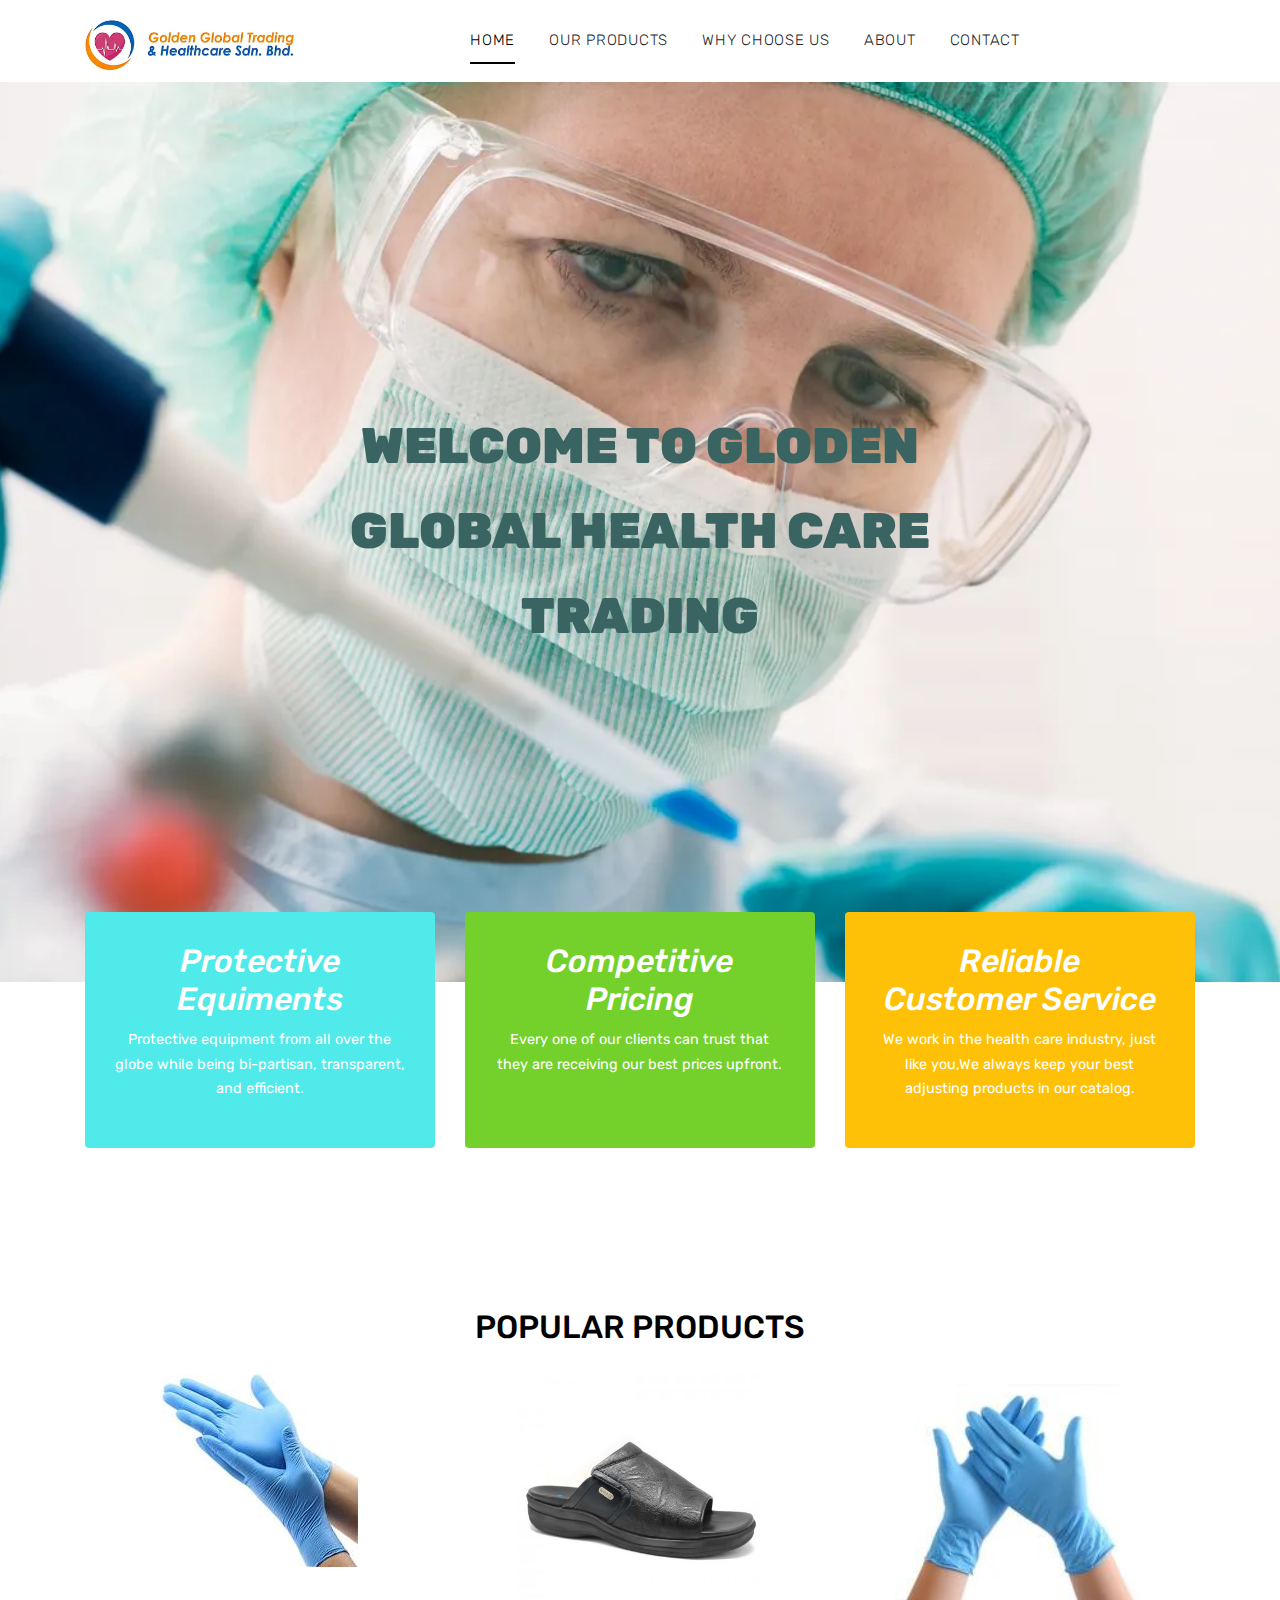
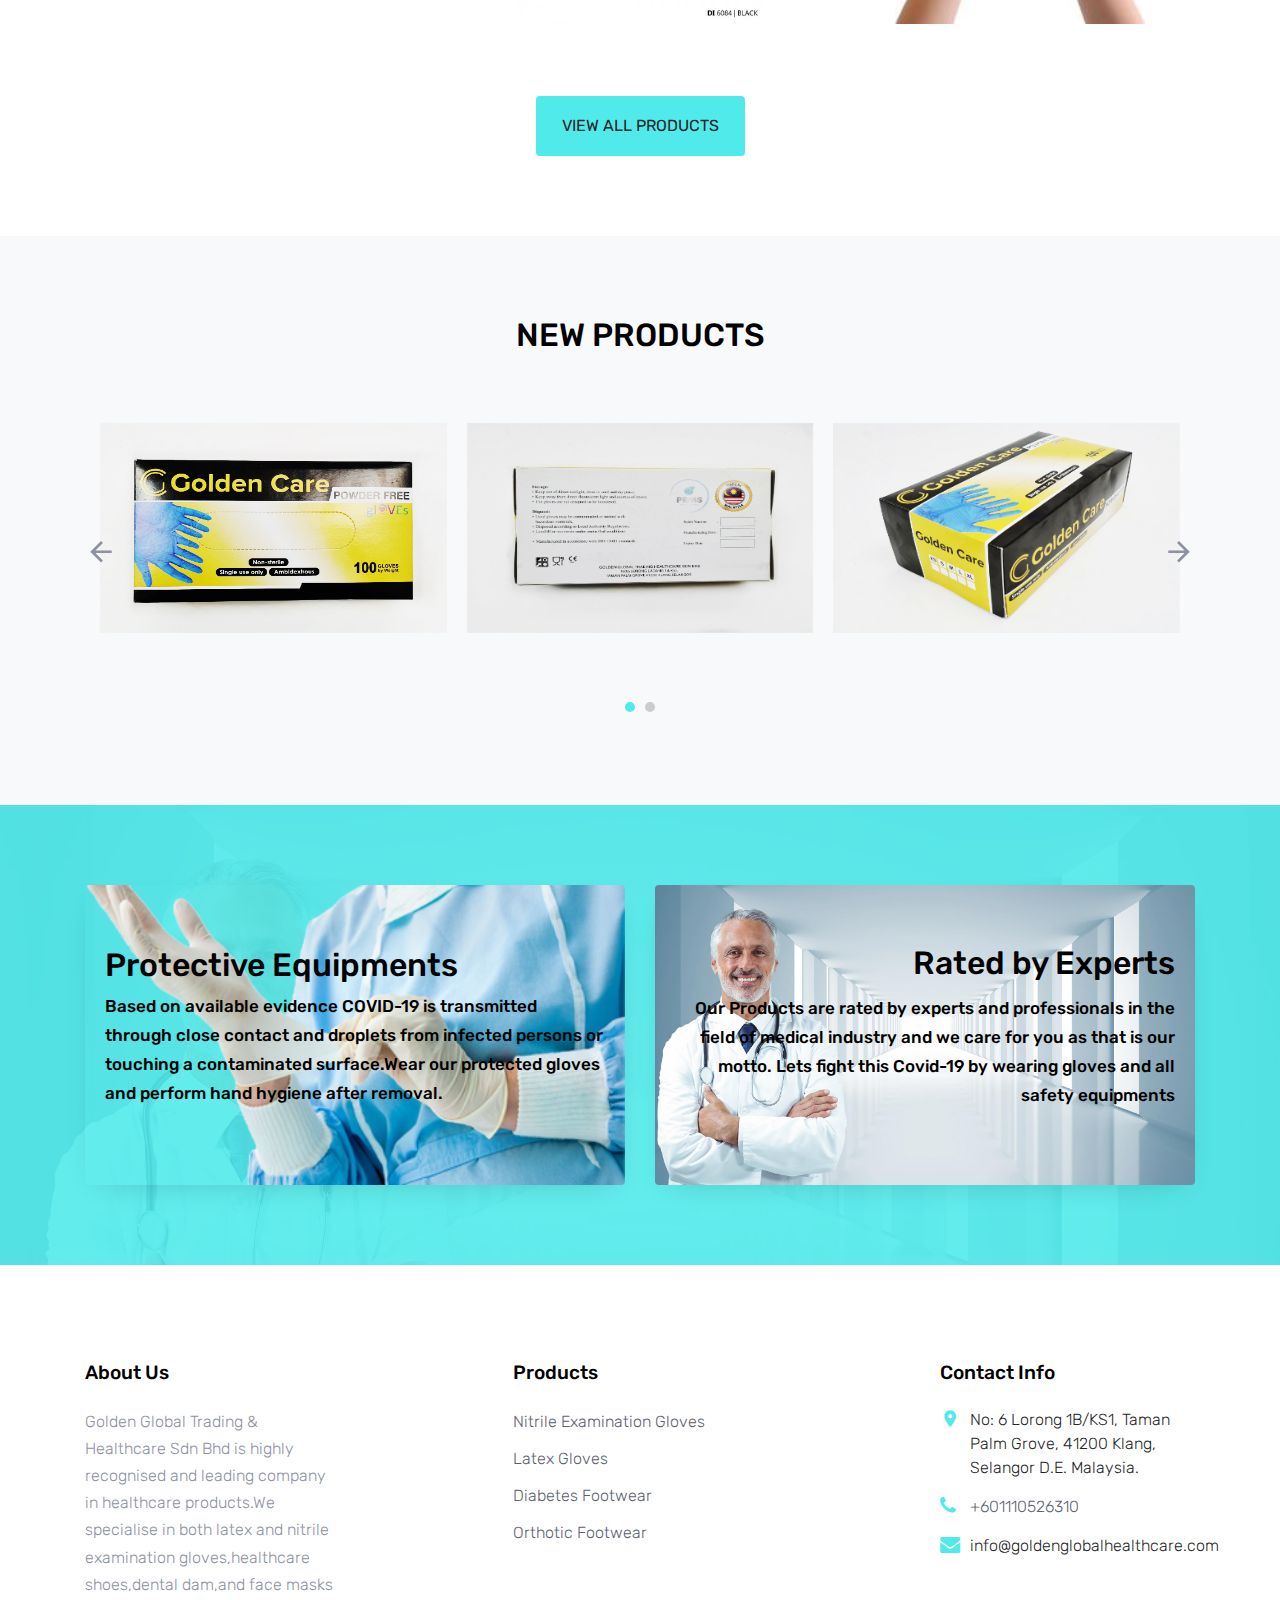
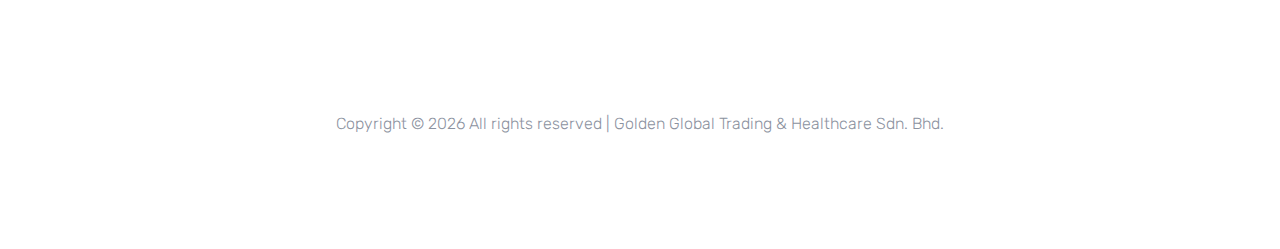
<file: index.html>
<!DOCTYPE html>
<html lang="en">

<head>
  <title>Golden Global Trading & Healthcare Sdn. Bhd.</title>
  <meta charset="utf-8">
  <meta name="viewport" content="width=device-width, initial-scale=1, shrink-to-fit=no">

  <link href="https://fonts.googleapis.com/css?family=Rubik:400,700|Crimson+Text:400,400i" rel="stylesheet">
  <link rel="stylesheet" href="fonts/icomoon/style.css">

  <link rel="stylesheet" href="css/bootstrap.min.css">
  <link rel="stylesheet" href="css/magnific-popup.css">
  <link rel="stylesheet" href="css/jquery-ui.css">
  <link rel="stylesheet" href="css/owl.carousel.min.css">
  <link rel="stylesheet" href="css/owl.theme.default.min.css">
  <link rel="icon" href="./images/favicon.PNG">

  <link rel="stylesheet" href="css/aos.css">

  <link rel="stylesheet" href="css/style.css">
  <link rel="stylesheet" href="css/custom.css">

</head>

<body>

  <div class="site-wrap">


    <div class="site-navbar py-2">

      <div class="search-wrap">
        <div class="container">
          <a href="#" class="search-close js-search-close"><span class="icon-close2"></span></a>
          <form action="#" method="post">
            <input type="text" class="form-control" placeholder="Search keyword and hit enter...">
          </form>
        </div>
      </div>

      <div class="container">
        <div class="d-flex align-items-center justify-content-between">
          <div class="logo">
            <div class="site-logo">
              <a href="/" class="js-logo-clone">
                <img src="images/logo.PNG" style="width: 210px;height: auto;" alt="" srcset="">
              </a>
            </div>
          </div>
          <!--Mobile Menu-->
          <nav class="top-nav" id="top-nav">
            <input class="menu-btn" type="checkbox" id="menu-btn" />
            <label class="menu-icon" for="menu-btn"><span class="navicon"></span></label>
            <ul class="menu">
                <li class="active"><a href="/">Home</a></li>
                <li><a href="products.html">Our Products</a></li>
                <li><a href="whychooseus.html">Why choose us</a></li>
                <li><a href="about.html">About</a></li>
                <li><a href="contact.html">Contact</a></li>
            </ul>
          </nav>
          <!--Mobile Menu-->
          <div class="main-nav d-none d-lg-block">
            <nav class="site-navigation text-right text-md-center" role="navigation">
              <ul class="site-menu js-clone-nav d-none d-lg-block">
                <li class="active"><a href="/">Home</a></li>
                <li><a href="products.html">Our Products</a></li>
                <li><a href="whychooseus.html">Why choose us</a></li>
                <li><a href="about.html">About</a></li>
                <li><a href="contact.html">Contact</a></li>
              </ul>
            </nav>
            
            


          </div>
          <div class="icons"></div>
        </div>
      </div>
    </div>

    <div class="site-blocks-cover" style="background-image: url('images/banner11.png');">
      <div class="container">
        <div class="row">
          <div class="col-lg-7 mx-auto order-lg-2 align-self-center">
            <div class="site-block-cover-content text-center">
              
              <span>Welcome To Gloden Global Health care Trading</span>
              <!-- <p>
                <a href="#" class="btn btn-primary px-5 py-3">Shop Now</a>
              </p> -->
            </div>
          </div>
        </div>
      </div>
    </div>

    <div class="site-section">
      <div class="container">
        <div class="row align-items-stretch section-overlap">
          <div class="col-md-6 col-lg-4 mb-4 mb-lg-0">
            <div class="banner-wrap bg-primary h-100">
              <a href="#" class="h-100">
                <h5>Protective  <br> Equiments</h5>
                <p>
                  <strong>Protective equipment from all over the globe while being bi-partisan, transparent, and efficient.</strong>
                </p>
              </a>
            </div>
          </div>
          <div class="col-md-6 col-lg-4 mb-4 mb-lg-0">
            <div class="banner-wrap h-100">
              <a href="#" class="h-100">
                <h5>Competitive  <br> Pricing</h5>
                <p>
                  <strong>Every one of our clients can trust that they are receiving our best prices upfront. </strong>
                </p>
              </a>
            </div>
          </div>
          <div class="col-md-6 col-lg-4 mb-4 mb-lg-0">
            <div class="banner-wrap bg-warning h-100">
              <a href="#" class="h-100">
                <h5>Reliable  <br> Customer Service</h5>
                <p>
                  <strong>We work in the health care industry, just like you,We always keep your best adjusting products in our catalog.</strong>
                </p>
              </a>
            </div>
          </div>

        </div>
      </div>
    </div>

    <div class="site-section">
      <div class="container">
        <div class="row">
          <div class="title-section text-center col-12">
            <h2 class="text-uppercase">Popular Products</h2>
          </div>
        </div>

        <div class="row">
          <div class="col-sm-6 col-lg-4 text-center item ">
          
            <a href="shop-single.html"> <img src="images/sterile/SG4.jpg" alt="Image" class=""></a>
            <!-- <h3 class="text-dark"><a href="shop-single.html">Diabetes</a></h3> -->
            <!-- <p class="price"><del>95.00</del> &mdash; $55.00</p> -->
          </div>
          <div class="col-sm-6 col-lg-4 text-center item mb-4">
            <a href="shop-single.html"> <img src="images/orthotic/o1.jpg" alt="Image" class="productList"></a>
            <!-- <h3 class="text-dark"><a href="shop-single.html">Orthotic</a></h3> -->
            <!-- <p class="price">$70.00</p> -->
          </div>
          <div class="col-sm-6 col-lg-4 text-center item mb-4">
            <a href="shop-single.html"> <img src="images/latex/LG1.jpg" alt="Image" class="productList"></a>
            <!-- <h3 class="text-dark"><a href="shop-single.html">Latex Gloves</a></h3> -->
            <!-- <p class="price">$120.00</p> -->
          </div>

          
        </div>
        <div class="row mt-5">
          <div class="col-12 text-center">
            <a href="products.html" class="btn btn-primary px-4 py-3">View All Products</a>
          </div>
        </div>
      </div>
    </div>

    
    <div class="site-section bg-light">
      <div class="container">
        <div class="row">
          <div class="title-section text-center col-12">
            <h2 class="text-uppercase">New Products</h2>
          </div>
        </div>
        <div class="row">
          <div class="col-md-12 block-3 products-wrap">
            <div class="nonloop-block-3 owl-carousel">

              <div class="text-center item mb-4">
                <a href="shop-single.html"> <img src="images/gloves/g4.jpg" class="newProduct" alt="Image"></a>
                <!-- <h3 class="text-dark"><a href="shop-single.html">Umcka Cold Care</a></h3> -->
                <!-- <p class="price">$120.00</p> -->
              </div>

              <div class="text-center item mb-4">
                <a href="shop-single.html"> <img src="images/gloves/g3.jpg" class="newProduct" alt="Image"></a>
                <!-- <h3 class="text-dark"><a href="shop-single.html">Umcka Cold Care</a></h3> -->
                <!-- <p class="price">$120.00</p> -->
              </div>

              <div class="text-center item mb-4">
                <a href="shop-single.html"> <img src="images/gloves/g2.jpg" class="newProduct" alt="Image"></a>
                <!-- <h3 class="text-dark"><a href="shop-single.html">Umcka Cold Care</a></h3> -->
                <!-- <p class="price">$120.00</p> -->
              </div>

              <div class="text-center item mb-4">
                <a href="shop-single.html"> <img src="images/gloves/g1.jpg" class="newProduct" alt="Image"></a>
                <!-- <h3 class="text-dark"><a href="shop-single.html">Umcka Cold Care</a></h3> -->
                <!-- <p class="price">$120.00</p> -->
              </div>

            </div>
          </div>
        </div>
      </div>
    </div>


    <div class="site-section bg-secondary bg-image" style="background-image: url('images/bg_2.jpg');">
      <div class="container">
        <div class="row align-items-stretch">
          <div class="col-lg-6 mb-5 mb-lg-0">
            <a href="#" class="banner-1 h-100 d-flex" style="background-image: url('images/prod_equ1.png');">
              <div class="align-self-center">
                <h2 style="font-size: 32px;color: #000;">Protective Equipments</h2>
                <p style="font-size: 17px;font-weight: 500;color: #000;">Based on available evidence COVID-19 is transmitted through close contact and droplets from infected persons or touching a contaminated surface.Wear our protected gloves and perform hand hygiene after removal.
                </p>
              </div>
            </a>
          </div>
          <div class="col-lg-6 mb-5 mb-lg-0">
            <a href="#" class="banner-1 h-100 d-flex" style="background-image: url('images/bg_2.jpg');">
              <div class="ml-auto  align-self-center">
                <h2 style="font-size: 32px;color: #000;text-align: right;">Rated by Experts</h2>
                <p style="font-size: 17px;margin-top:12px;font-weight: 500;color: #000;text-align: right;">Our Products are rated by experts and professionals in the field of medical industry and we care for you as that is our motto. Lets fight this Covid-19  by wearing gloves and all safety equipments
                </p>
              </div>
            </a>
          </div>
        </div>
      </div>
    </div>


    <footer class="site-footer">
      <div class="container">
        <div class="row">
          <div class="col-md-6 col-lg-3 mb-4 mb-lg-0">

            <div class="block-7">
              <h3 class="footer-heading mb-4">About Us</h3>
              <p>Golden Global Trading & Healthcare Sdn Bhd is highly recognised and leading company in healthcare products.We specialise in both latex and nitrile examination gloves,healthcare shoes,dental dam,and face masks</p>
            </div>

          </div>
          <div class="col-lg-3 mx-auto mb-5 mb-lg-0">
            <h3 class="footer-heading mb-4">Products</h3>
            <ul class="list-unstyled">
              <li><a href="products.html">Nitrile Examination Gloves</a></li>
              <li><a href="products.html">Latex Gloves</a></li>
              <li><a href="products.html">Diabetes Footwear</a></li>
              <li><a href="products.html">Orthotic Footwear</a></li>
            </ul>
          </div>

          <div class="col-md-6 col-lg-3">
            <div class="block-5 mb-5">
              <h3 class="footer-heading mb-4">Contact Info</h3>
              <ul class="list-unstyled">
                <li class="address"> No: 6 Lorong 1B/KS1, Taman Palm Grove, 41200 Klang, Selangor D.E. Malaysia.</li>
                <li class="phone"><a href="tel://+601110526310">+601110526310</a></li>
                <li class="email">info@goldenglobalhealthcare.com </li>
              </ul>
            </div>


          </div>
        </div>
        <div class="row pt-5 mt-5 text-center">
          <div class="col-md-12">
            <p>
              <!-- Link back to Colorlib can't be removed. Template is licensed under CC BY 3.0. -->
              Copyright &copy;
              <script>document.write(new Date().getFullYear());</script> All rights reserved | Golden Global Trading & Healthcare Sdn. Bhd.
              <!-- Link back to Colorlib can't be removed. Template is licensed under CC BY 3.0. -->
            </p>
          </div>

        </div>
      </div>
    </footer>
  </div>

  <script src="js/jquery-3.3.1.min.js"></script>
  <script src="js/jquery-ui.js"></script>
  <script src="js/popper.min.js"></script>
  <script src="js/bootstrap.min.js"></script>
  <script src="js/owl.carousel.min.js"></script>
  <script src="js/jquery.magnific-popup.min.js"></script>
  <script src="js/aos.js"></script>

  <script src="js/main.js"></script>

</body>

</html>
</file>
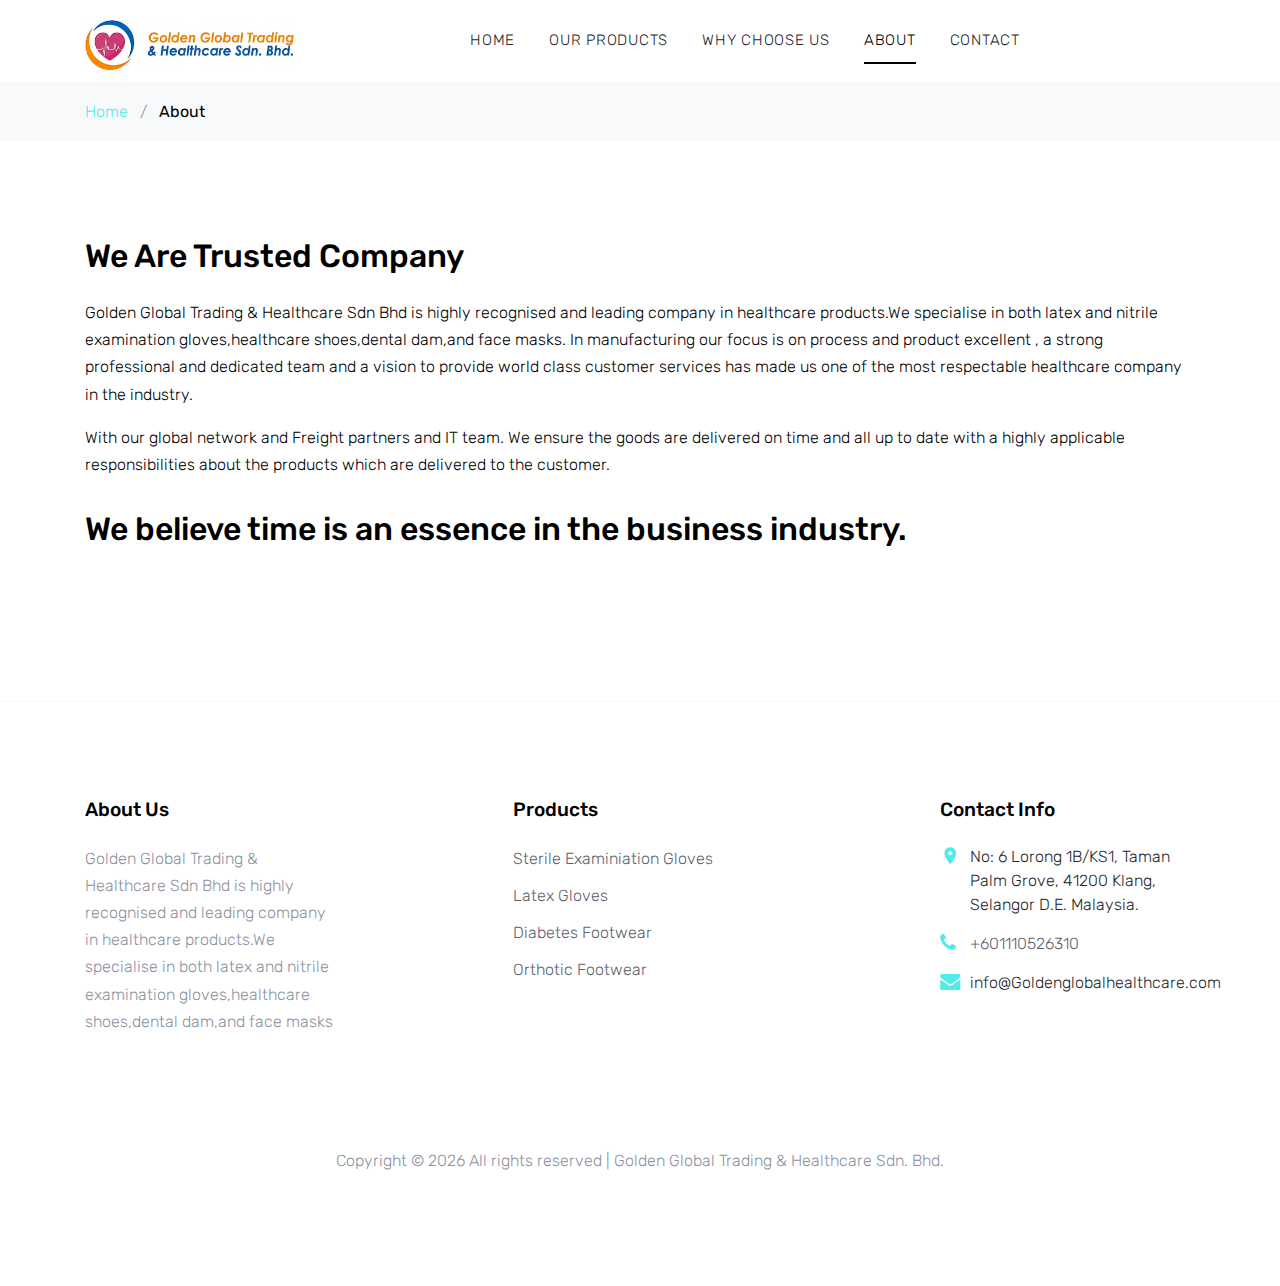
<file: about.html>
<!DOCTYPE html>
<html lang="en">

<head>
  <title>Golden Global Trading & Healthcare Sdn. Bhd.</title>
  <meta charset="utf-8">
  <meta name="viewport" content="width=device-width, initial-scale=1, shrink-to-fit=no">

  <link href="https://fonts.googleapis.com/css?family=Rubik:400,700|Crimson+Text:400,400i" rel="stylesheet">
  <link rel="stylesheet" href="fonts/icomoon/style.css">

  <link rel="stylesheet" href="css/bootstrap.min.css">
  <link rel="stylesheet" href="css/magnific-popup.css">
  <link rel="stylesheet" href="css/jquery-ui.css">
  <link rel="stylesheet" href="css/owl.carousel.min.css">
  <link rel="stylesheet" href="css/owl.theme.default.min.css">
  <link rel="icon" href="./images/favicon.PNG">

  <link rel="stylesheet" href="css/aos.css">

  <link rel="stylesheet" href="css/style.css">
  <link rel="stylesheet" href="css/custom.css">
</head>

<body>

  <div class="site-wrap">


    <div class="site-navbar py-2">

      <div class="search-wrap">
        <div class="container">
          <a href="#" class="search-close js-search-close"><span class="icon-close2"></span></a>
          <form action="#" method="post">
            <input type="text" class="form-control" placeholder="Search keyword and hit enter...">
          </form>
        </div>
      </div>

      <div class="container">
        <div class="d-flex align-items-center justify-content-between">
          <div class="logo">
            <div class="site-logo">
              <a href="/" class="js-logo-clone"><img src="images/logo.PNG" style="width: 210px;height: auto;" alt="" srcset=""></a>
            </div>
          </div>
          <!--Mobile Menu-->
          <nav class="top-nav" id="top-nav">
            <input class="menu-btn" type="checkbox" id="menu-btn" />
            <label class="menu-icon" for="menu-btn"><span class="navicon"></span></label>
            <ul class="menu">
                <li><a href="/">Home</a></li>
                <li><a href="products.html">Our Products</a></li>
                <li><a href="whychooseus.html">Why choose us</a></li>
                <li class="active"><a href="about.html">About</a></li>
                <li><a href="contact.html">Contact</a></li>
            </ul>
          </nav>
          <!--Mobile Menu-->
          <div class="main-nav d-none d-lg-block">
            <nav class="site-navigation text-right text-md-center" role="navigation">
              <ul class="site-menu js-clone-nav d-none d-lg-block">
                <li ><a href="/">Home</a></li>
                <li><a href="products.html">Our Products</a></li>
                <li><a href="whychooseus.html">Why choose us</a></li>
                <li class="active"><a href="about.html">About</a></li>
                <li><a href="contact.html">Contact</a></li>
              </ul>
            </nav>
          </div>
          <div class="icons"></div>
        </div>
      </div>
    </div>

    <div class="bg-light py-3">
      <div class="container">
        <div class="row">
          <div class="col-md-12 mb-0">
            <a href="/">Home</a> <span class="mx-2 mb-0">/</span>
            <strong class="text-black">About</strong>
          </div>
        </div>
      </div>
    </div>

    

    

    <div class="site-section custom-border-bottom" data-aos="fade">
      <div class="container">
        <div class="row mb-5">
          
          <div class="col-md-12">
    
            <div class="site-section-heading pt-3 mb-4">
              <h2 class="text-black">We Are Trusted Company</h2>
            </div>
            <p class="text-black">Golden Global Trading &amp; Healthcare Sdn Bhd is highly recognised and leading company in healthcare
              products.We specialise in both latex and nitrile examination gloves,healthcare shoes,dental dam,and
              face masks.
              In manufacturing our focus is on process and product excellent , a strong professional and dedicated
              team and a vision to provide world class customer services has made us one of the most respectable
              healthcare company in the industry.
            <p class="text-black"> With our global network and Freight partners and IT team. We ensure the goods
              are delivered on time and all up to date with a highly applicable responsibilities about the products which are
              delivered to the customer.</p>
              </p>
			  <div class="site-section-heading pt-3 mb-4">
              <h2 class="text-black">We believe time is an essence in the business industry.</h2>
            </div>
           
    
          </div>
        </div>
      </div>
    </div>
    
   

    <footer class="site-footer">
      <div class="container">
        <div class="row">
          <div class="col-md-6 col-lg-3 mb-4 mb-lg-0">

            <div class="block-7">
              <h3 class="footer-heading mb-4">About Us</h3>
              <p>Golden Global Trading & Healthcare Sdn Bhd is highly recognised and leading company in healthcare products.We specialise in both latex and nitrile examination gloves,healthcare shoes,dental dam,and face masks</p>
            </div>

          </div>
          <div class="col-lg-3 mx-auto mb-5 mb-lg-0">
            <h3 class="footer-heading mb-4">Products</h3>
            <ul class="list-unstyled">
              <li><a href="products.html">Sterile Examiniation Gloves</a></li>
              <li><a href="products.html">Latex Gloves</a></li>
              <li><a href="products.html">Diabetes Footwear</a></li>
              <li><a href="products.html">Orthotic Footwear</a></li>
            </ul>
          </div>

          <div class="col-md-6 col-lg-3">
            <div class="block-5 mb-5">
              <h3 class="footer-heading mb-4">Contact Info</h3>
              <ul class="list-unstyled">
                <li class="address"> No: 6 Lorong 1B/KS1, Taman Palm Grove, 41200 Klang, Selangor D.E. Malaysia.</li>
                <li class="phone"><a href="tel://+601110526310">+601110526310</a></li>
                <li class="email">info@Goldenglobalhealthcare.com </li>
              </ul>
            </div>


          </div>
        </div>
        <div class="row pt-5 mt-5 text-center">
          <div class="col-md-12">
            <p>
              <!-- Link back to Colorlib can't be removed. Template is licensed under CC BY 3.0. -->
              Copyright &copy;
              <script>document.write(new Date().getFullYear());</script> All rights reserved | Golden Global Trading & Healthcare Sdn. Bhd.
              <!-- Link back to Colorlib can't be removed. Template is licensed under CC BY 3.0. -->
            </p>
          </div>

        </div>
      </div>
    </footer>
  </div>

  <script src="js/jquery-3.3.1.min.js"></script>
  <script src="js/jquery-ui.js"></script>
  <script src="js/popper.min.js"></script>
  <script src="js/bootstrap.min.js"></script>
  <script src="js/owl.carousel.min.js"></script>
  <script src="js/jquery.magnific-popup.min.js"></script>
  <script src="js/aos.js"></script>

  <script src="js/main.js"></script>

</body>

</html>
</file>
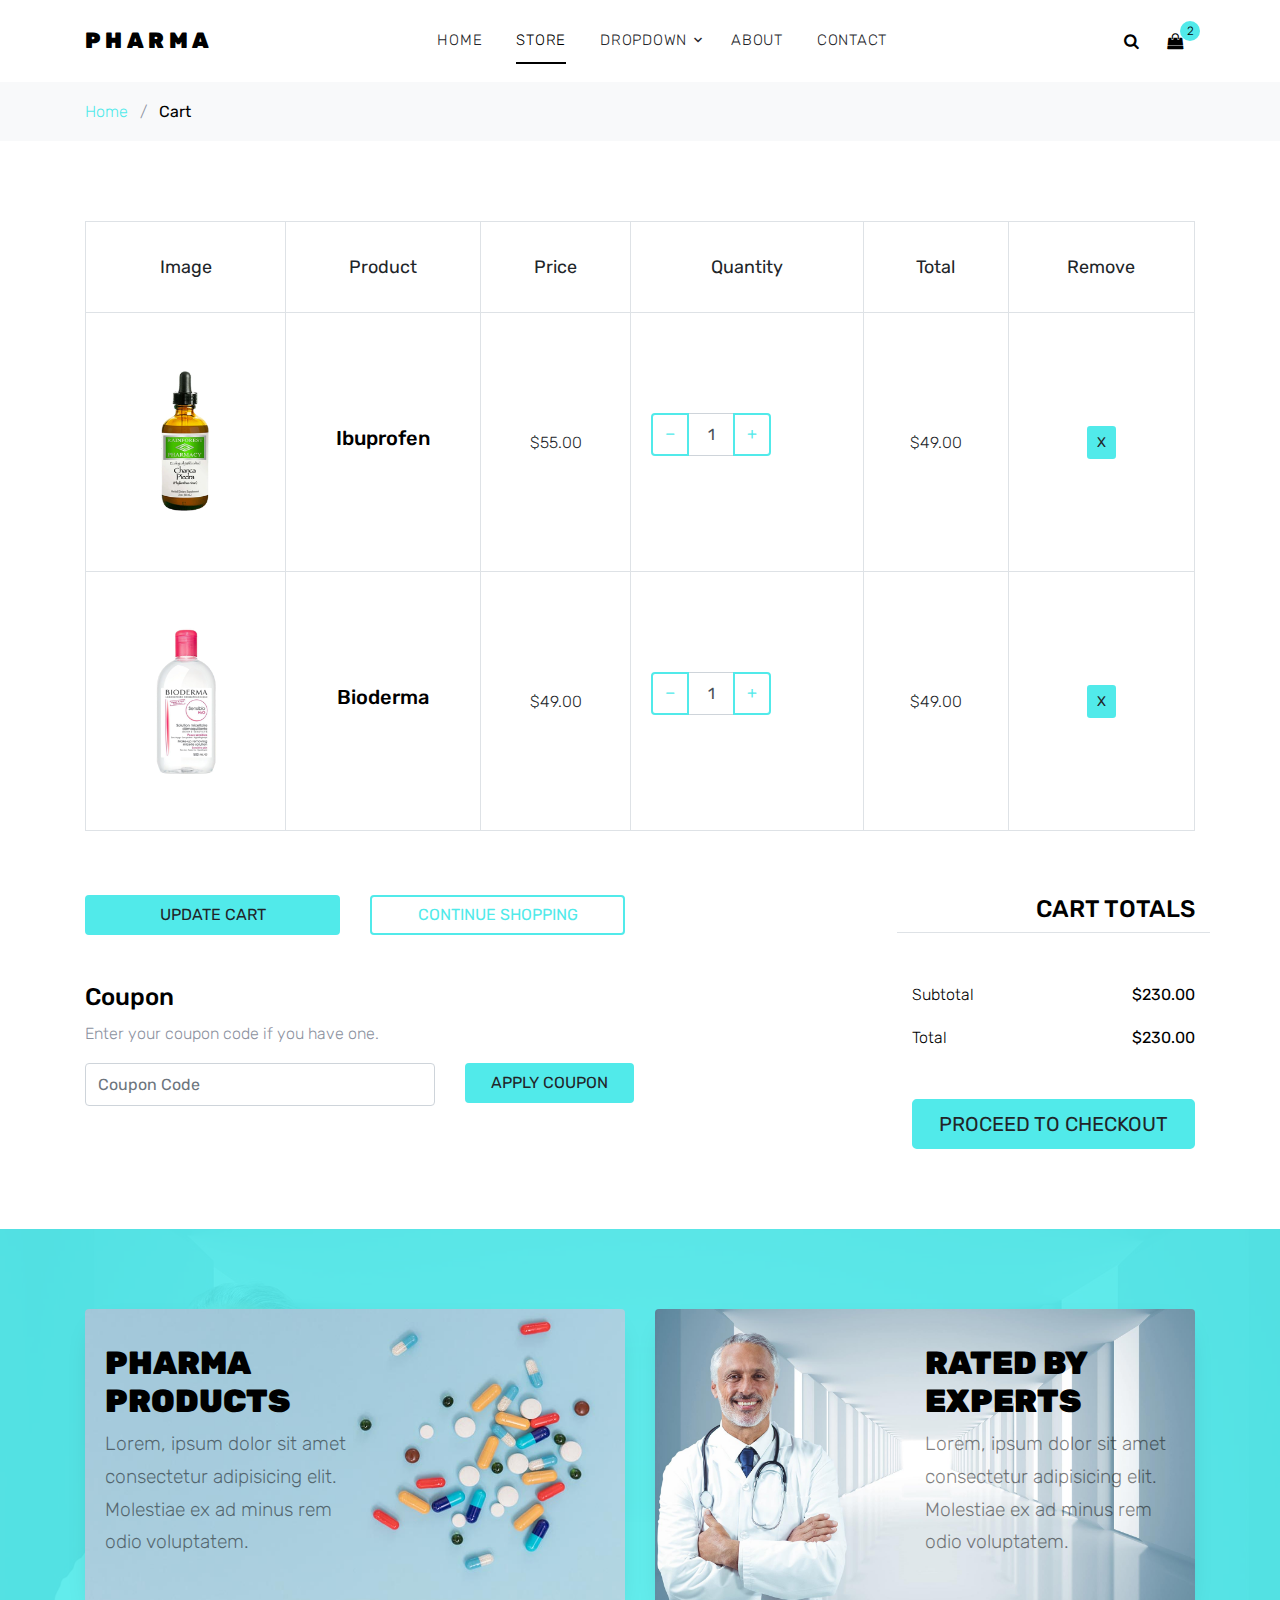
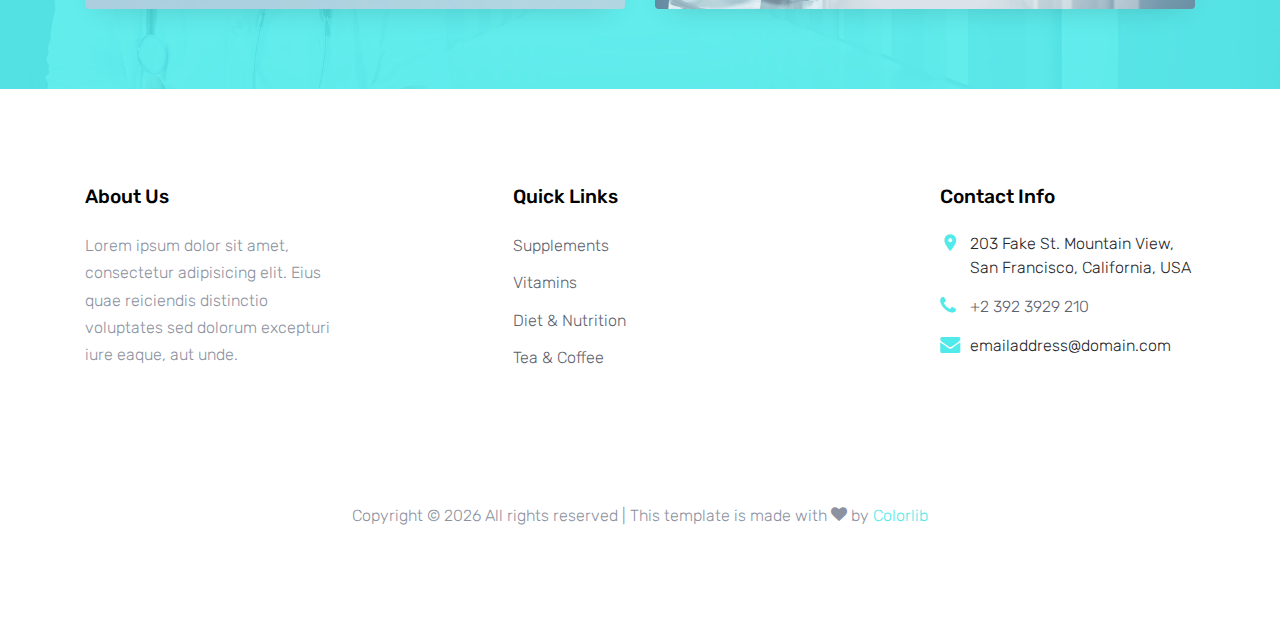
<file: cart.html>
<!DOCTYPE html>
<html lang="en">

<head>
  <title>Pharma &mdash; Colorlib Template</title>
  <meta charset="utf-8">
  <meta name="viewport" content="width=device-width, initial-scale=1, shrink-to-fit=no">

  <link href="https://fonts.googleapis.com/css?family=Rubik:400,700|Crimson+Text:400,400i" rel="stylesheet">
  <link rel="stylesheet" href="fonts/icomoon/style.css">

  <link rel="stylesheet" href="css/bootstrap.min.css">
  <link rel="stylesheet" href="css/magnific-popup.css">
  <link rel="stylesheet" href="css/jquery-ui.css">
  <link rel="stylesheet" href="css/owl.carousel.min.css">
  <link rel="stylesheet" href="css/owl.theme.default.min.css">


  <link rel="stylesheet" href="css/aos.css">

  <link rel="stylesheet" href="css/style.css">

</head>

<body>

  <div class="site-wrap">


    <div class="site-navbar py-2">

      <div class="search-wrap">
        <div class="container">
          <a href="#" class="search-close js-search-close"><span class="icon-close2"></span></a>
          <form action="#" method="post">
            <input type="text" class="form-control" placeholder="Search keyword and hit enter...">
          </form>
        </div>
      </div>

      <div class="container">
        <div class="d-flex align-items-center justify-content-between">
          <div class="logo">
            <div class="site-logo">
              <a href="index.html" class="js-logo-clone">Pharma</a>
            </div>
          </div>
          <div class="main-nav d-none d-lg-block">
            <nav class="site-navigation text-right text-md-center" role="navigation">
              <ul class="site-menu js-clone-nav d-none d-lg-block">
                <li><a href="index.html">Home</a></li>
                <li class="active"><a href="shop.html">Store</a></li>
                <li class="has-children">
                  <a href="#">Dropdown</a>
                  <ul class="dropdown">
                    <li><a href="#">Supplements</a></li>
                    <li class="has-children">
                      <a href="#">Vitamins</a>
                      <ul class="dropdown">
                        <li><a href="#">Supplements</a></li>
                        <li><a href="#">Vitamins</a></li>
                        <li><a href="#">Diet &amp; Nutrition</a></li>
                        <li><a href="#">Tea &amp; Coffee</a></li>
                      </ul>
                    </li>
                    <li><a href="#">Diet &amp; Nutrition</a></li>
                    <li><a href="#">Tea &amp; Coffee</a></li>

                  </ul>
                </li>
                <li><a href="about.html">About</a></li>
                <li><a href="contact.html">Contact</a></li>
              </ul>
            </nav>
          </div>
          <div class="icons">
            <a href="#" class="icons-btn d-inline-block js-search-open"><span class="icon-search"></span></a>
            <a href="cart.html" class="icons-btn d-inline-block bag">
              <span class="icon-shopping-bag"></span>
              <span class="number">2</span>
            </a>
            <a href="#" class="site-menu-toggle js-menu-toggle ml-3 d-inline-block d-lg-none"><span
                class="icon-menu"></span></a>
          </div>
        </div>
      </div>
    </div>

    <div class="bg-light py-3">
      <div class="container">
        <div class="row">
          <div class="col-md-12 mb-0">
            <a href="index.html">Home</a> <span class="mx-2 mb-0">/</span> 
            <strong class="text-black">Cart</strong>
          </div>
        </div>
      </div>
    </div>

    <div class="site-section">
      <div class="container">
        <div class="row mb-5">
          <form class="col-md-12" method="post">
            <div class="site-blocks-table">
              <table class="table table-bordered">
                <thead>
                  <tr>
                    <th class="product-thumbnail">Image</th>
                    <th class="product-name">Product</th>
                    <th class="product-price">Price</th>
                    <th class="product-quantity">Quantity</th>
                    <th class="product-total">Total</th>
                    <th class="product-remove">Remove</th>
                  </tr>
                </thead>
                <tbody>
                  <tr>
                    <td class="product-thumbnail">
                      <img src="images/product_02.png" alt="Image" class="img-fluid">
                    </td>
                    <td class="product-name">
                      <h2 class="h5 text-black">Ibuprofen</h2>
                    </td>
                    <td>$55.00</td>
                    <td>
                      <div class="input-group mb-3" style="max-width: 120px;">
                        <div class="input-group-prepend">
                          <button class="btn btn-outline-primary js-btn-minus" type="button">&minus;</button>
                        </div>
                        <input type="text" class="form-control text-center" value="1" placeholder=""
                          aria-label="Example text with button addon" aria-describedby="button-addon1">
                        <div class="input-group-append">
                          <button class="btn btn-outline-primary js-btn-plus" type="button">&plus;</button>
                        </div>
                      </div>
    
                    </td>
                    <td>$49.00</td>
                    <td><a href="#" class="btn btn-primary height-auto btn-sm">X</a></td>
                  </tr>
    
                  <tr>
                    <td class="product-thumbnail">
                      <img src="images/product_01.png" alt="Image" class="img-fluid">
                    </td>
                    <td class="product-name">
                      <h2 class="h5 text-black">Bioderma</h2>
                    </td>
                    <td>$49.00</td>
                    <td>
                      <div class="input-group mb-3" style="max-width: 120px;">
                        <div class="input-group-prepend">
                          <button class="btn btn-outline-primary js-btn-minus" type="button">&minus;</button>
                        </div>
                        <input type="text" class="form-control text-center" value="1" placeholder=""
                          aria-label="Example text with button addon" aria-describedby="button-addon1">
                        <div class="input-group-append">
                          <button class="btn btn-outline-primary js-btn-plus" type="button">&plus;</button>
                        </div>
                      </div>
    
                    </td>
                    <td>$49.00</td>
                    <td><a href="#" class="btn btn-primary height-auto btn-sm">X</a></td>
                  </tr>
                </tbody>
              </table>
            </div>
          </form>
        </div>
    
        <div class="row">
          <div class="col-md-6">
            <div class="row mb-5">
              <div class="col-md-6 mb-3 mb-md-0">
                <button class="btn btn-primary btn-md btn-block">Update Cart</button>
              </div>
              <div class="col-md-6">
                <button class="btn btn-outline-primary btn-md btn-block">Continue Shopping</button>
              </div>
            </div>
            <div class="row">
              <div class="col-md-12">
                <label class="text-black h4" for="coupon">Coupon</label>
                <p>Enter your coupon code if you have one.</p>
              </div>
              <div class="col-md-8 mb-3 mb-md-0">
                <input type="text" class="form-control py-3" id="coupon" placeholder="Coupon Code">
              </div>
              <div class="col-md-4">
                <button class="btn btn-primary btn-md px-4">Apply Coupon</button>
              </div>
            </div>
          </div>
          <div class="col-md-6 pl-5">
            <div class="row justify-content-end">
              <div class="col-md-7">
                <div class="row">
                  <div class="col-md-12 text-right border-bottom mb-5">
                    <h3 class="text-black h4 text-uppercase">Cart Totals</h3>
                  </div>
                </div>
                <div class="row mb-3">
                  <div class="col-md-6">
                    <span class="text-black">Subtotal</span>
                  </div>
                  <div class="col-md-6 text-right">
                    <strong class="text-black">$230.00</strong>
                  </div>
                </div>
                <div class="row mb-5">
                  <div class="col-md-6">
                    <span class="text-black">Total</span>
                  </div>
                  <div class="col-md-6 text-right">
                    <strong class="text-black">$230.00</strong>
                  </div>
                </div>
    
                <div class="row">
                  <div class="col-md-12">
                    <button class="btn btn-primary btn-lg btn-block" onclick="window.location='checkout.html'">Proceed To
                      Checkout</button>
                  </div>
                </div>
              </div>
            </div>
          </div>
        </div>
      </div>
    </div>

    <div class="site-section bg-secondary bg-image" style="background-image: url('images/bg_2.jpg');">
      <div class="container">
        <div class="row align-items-stretch">
          <div class="col-lg-6 mb-5 mb-lg-0">
            <a href="#" class="banner-1 h-100 d-flex" style="background-image: url('images/bg_1.jpg');">
              <div class="banner-1-inner align-self-center">
                <h2>Pharma Products</h2>
                <p>Lorem, ipsum dolor sit amet consectetur adipisicing elit. Molestiae ex ad minus rem odio voluptatem.
                </p>
              </div>
            </a>
          </div>
          <div class="col-lg-6 mb-5 mb-lg-0">
            <a href="#" class="banner-1 h-100 d-flex" style="background-image: url('images/bg_2.jpg');">
              <div class="banner-1-inner ml-auto  align-self-center">
                <h2>Rated by Experts</h2>
                <p>Lorem, ipsum dolor sit amet consectetur adipisicing elit. Molestiae ex ad minus rem odio voluptatem.
                </p>
              </div>
            </a>
          </div>
        </div>
      </div>
    </div>


    <footer class="site-footer">
      <div class="container">
        <div class="row">
          <div class="col-md-6 col-lg-3 mb-4 mb-lg-0">

            <div class="block-7">
              <h3 class="footer-heading mb-4">About Us</h3>
              <p>Lorem ipsum dolor sit amet, consectetur adipisicing elit. Eius quae reiciendis distinctio voluptates
                sed dolorum excepturi iure eaque, aut unde.</p>
            </div>

          </div>
          <div class="col-lg-3 mx-auto mb-5 mb-lg-0">
            <h3 class="footer-heading mb-4">Quick Links</h3>
            <ul class="list-unstyled">
              <li><a href="#">Supplements</a></li>
              <li><a href="#">Vitamins</a></li>
              <li><a href="#">Diet &amp; Nutrition</a></li>
              <li><a href="#">Tea &amp; Coffee</a></li>
            </ul>
          </div>

          <div class="col-md-6 col-lg-3">
            <div class="block-5 mb-5">
              <h3 class="footer-heading mb-4">Contact Info</h3>
              <ul class="list-unstyled">
                <li class="address">203 Fake St. Mountain View, San Francisco, California, USA</li>
                <li class="phone"><a href="tel://23923929210">+2 392 3929 210</a></li>
                <li class="email">emailaddress@domain.com</li>
              </ul>
            </div>


          </div>
        </div>
        <div class="row pt-5 mt-5 text-center">
          <div class="col-md-12">
            <p>
              <!-- Link back to Colorlib can't be removed. Template is licensed under CC BY 3.0. -->
              Copyright &copy;
              <script>document.write(new Date().getFullYear());</script> All rights reserved | This template is made
              with <i class="icon-heart" aria-hidden="true"></i> by <a href="https://colorlib.com" target="_blank"
                class="text-primary">Colorlib</a>
              <!-- Link back to Colorlib can't be removed. Template is licensed under CC BY 3.0. -->
            </p>
          </div>

        </div>
      </div>
    </footer>
  </div>

  <script src="js/jquery-3.3.1.min.js"></script>
  <script src="js/jquery-ui.js"></script>
  <script src="js/popper.min.js"></script>
  <script src="js/bootstrap.min.js"></script>
  <script src="js/owl.carousel.min.js"></script>
  <script src="js/jquery.magnific-popup.min.js"></script>
  <script src="js/aos.js"></script>

  <script src="js/main.js"></script>

</body>

</html>
</file>
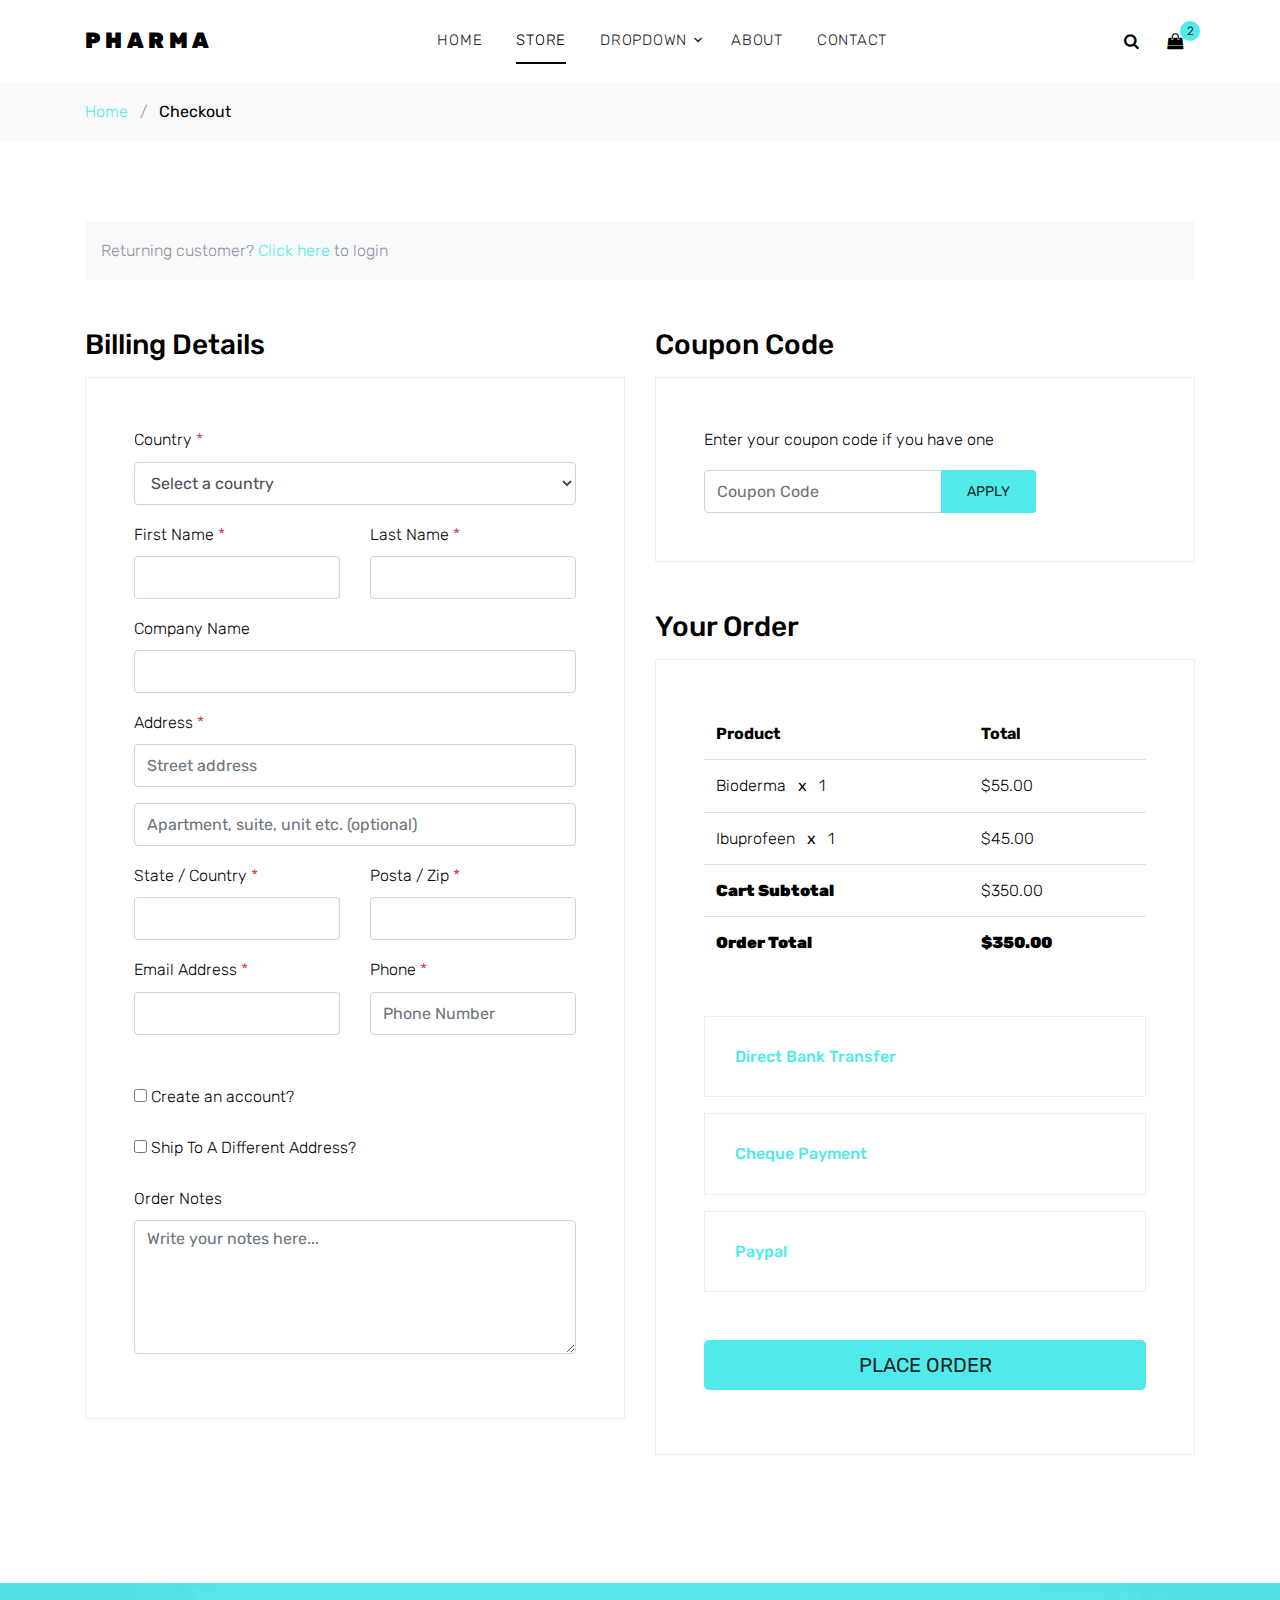
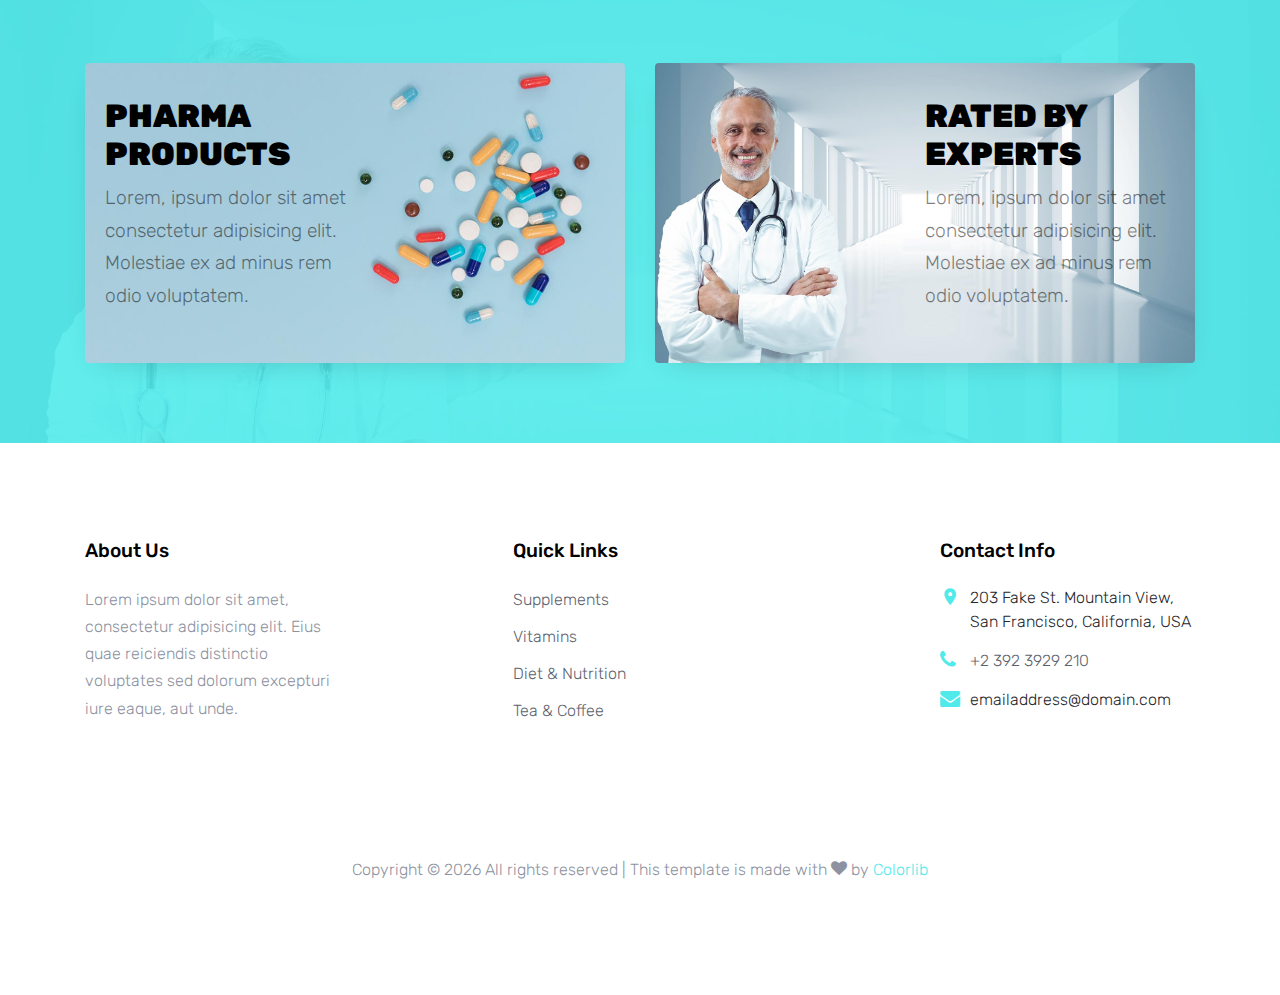
<file: checkout.html>
<!DOCTYPE html>
<html lang="en">

<head>
  <title>Pharma &mdash; Colorlib Template</title>
  <meta charset="utf-8">
  <meta name="viewport" content="width=device-width, initial-scale=1, shrink-to-fit=no">

  <link href="https://fonts.googleapis.com/css?family=Rubik:400,700|Crimson+Text:400,400i" rel="stylesheet">
  <link rel="stylesheet" href="fonts/icomoon/style.css">

  <link rel="stylesheet" href="css/bootstrap.min.css">
  <link rel="stylesheet" href="css/magnific-popup.css">
  <link rel="stylesheet" href="css/jquery-ui.css">
  <link rel="stylesheet" href="css/owl.carousel.min.css">
  <link rel="stylesheet" href="css/owl.theme.default.min.css">


  <link rel="stylesheet" href="css/aos.css">

  <link rel="stylesheet" href="css/style.css">

</head>

<body>

  <div class="site-wrap">


    <div class="site-navbar py-2">

      <div class="search-wrap">
        <div class="container">
          <a href="#" class="search-close js-search-close"><span class="icon-close2"></span></a>
          <form action="#" method="post">
            <input type="text" class="form-control" placeholder="Search keyword and hit enter...">
          </form>
        </div>
      </div>

      <div class="container">
        <div class="d-flex align-items-center justify-content-between">
          <div class="logo">
            <div class="site-logo">
              <a href="index.html" class="js-logo-clone">Pharma</a>
            </div>
          </div>
          <div class="main-nav d-none d-lg-block">
            <nav class="site-navigation text-right text-md-center" role="navigation">
              <ul class="site-menu js-clone-nav d-none d-lg-block">
                <li><a href="index.html">Home</a></li>
                <li class="active"><a href="shop.html">Store</a></li>
                <li class="has-children">
                  <a href="#">Dropdown</a>
                  <ul class="dropdown">
                    <li><a href="#">Supplements</a></li>
                    <li class="has-children">
                      <a href="#">Vitamins</a>
                      <ul class="dropdown">
                        <li><a href="#">Supplements</a></li>
                        <li><a href="#">Vitamins</a></li>
                        <li><a href="#">Diet &amp; Nutrition</a></li>
                        <li><a href="#">Tea &amp; Coffee</a></li>
                      </ul>
                    </li>
                    <li><a href="#">Diet &amp; Nutrition</a></li>
                    <li><a href="#">Tea &amp; Coffee</a></li>

                  </ul>
                </li>
                <li><a href="about.html">About</a></li>
                <li><a href="contact.html">Contact</a></li>
              </ul>
            </nav>
          </div>
          <div class="icons">
            <a href="#" class="icons-btn d-inline-block js-search-open"><span class="icon-search"></span></a>
            <a href="cart.html" class="icons-btn d-inline-block bag">
              <span class="icon-shopping-bag"></span>
              <span class="number">2</span>
            </a>
            <a href="#" class="site-menu-toggle js-menu-toggle ml-3 d-inline-block d-lg-none"><span
                class="icon-menu"></span></a>
          </div>
        </div>
      </div>
    </div>

    <div class="bg-light py-3">
      <div class="container">
        <div class="row">
          <div class="col-md-12 mb-0">
            <a href="index.html">Home</a> <span class="mx-2 mb-0">/</span>
            <strong class="text-black">Checkout</strong>
          </div>
        </div>
      </div>
    </div>

    <div class="site-section">
      <div class="container">
        <div class="row mb-5">
          <div class="col-md-12">
            <div class="bg-light rounded p-3">
              <p class="mb-0">Returning customer? <a href="#" class="d-inline-block">Click here</a> to login</p>
            </div>
          </div>
        </div>
        <div class="row">
          <div class="col-md-6 mb-5 mb-md-0">
            <h2 class="h3 mb-3 text-black">Billing Details</h2>
            <div class="p-3 p-lg-5 border">
              <div class="form-group">
                <label for="c_country" class="text-black">Country <span class="text-danger">*</span></label>
                <select id="c_country" class="form-control">
                  <option value="1">Select a country</option>
                  <option value="2">bangladesh</option>
                  <option value="3">Algeria</option>
                  <option value="4">Afghanistan</option>
                  <option value="5">Ghana</option>
                  <option value="6">Albania</option>
                  <option value="7">Bahrain</option>
                  <option value="8">Colombia</option>
                  <option value="9">Dominican Republic</option>
                </select>
              </div>
              <div class="form-group row">
                <div class="col-md-6">
                  <label for="c_fname" class="text-black">First Name <span class="text-danger">*</span></label>
                  <input type="text" class="form-control" id="c_fname" name="c_fname">
                </div>
                <div class="col-md-6">
                  <label for="c_lname" class="text-black">Last Name <span class="text-danger">*</span></label>
                  <input type="text" class="form-control" id="c_lname" name="c_lname">
                </div>
              </div>
    
              <div class="form-group row">
                <div class="col-md-12">
                  <label for="c_companyname" class="text-black">Company Name </label>
                  <input type="text" class="form-control" id="c_companyname" name="c_companyname">
                </div>
              </div>
    
              <div class="form-group row">
                <div class="col-md-12">
                  <label for="c_address" class="text-black">Address <span class="text-danger">*</span></label>
                  <input type="text" class="form-control" id="c_address" name="c_address" placeholder="Street address">
                </div>
              </div>
    
              <div class="form-group">
                <input type="text" class="form-control" placeholder="Apartment, suite, unit etc. (optional)">
              </div>
    
              <div class="form-group row">
                <div class="col-md-6">
                  <label for="c_state_country" class="text-black">State / Country <span class="text-danger">*</span></label>
                  <input type="text" class="form-control" id="c_state_country" name="c_state_country">
                </div>
                <div class="col-md-6">
                  <label for="c_postal_zip" class="text-black">Posta / Zip <span class="text-danger">*</span></label>
                  <input type="text" class="form-control" id="c_postal_zip" name="c_postal_zip">
                </div>
              </div>
    
              <div class="form-group row mb-5">
                <div class="col-md-6">
                  <label for="c_email_address" class="text-black">Email Address <span class="text-danger">*</span></label>
                  <input type="text" class="form-control" id="c_email_address" name="c_email_address">
                </div>
                <div class="col-md-6">
                  <label for="c_phone" class="text-black">Phone <span class="text-danger">*</span></label>
                  <input type="text" class="form-control" id="c_phone" name="c_phone" placeholder="Phone Number">
                </div>
              </div>
    
              <div class="form-group">
                <label for="c_create_account" class="text-black" data-toggle="collapse" href="#create_an_account"
                  role="button" aria-expanded="false" aria-controls="create_an_account"><input type="checkbox" value="1"
                    id="c_create_account"> Create an account?</label>
                <div class="collapse" id="create_an_account">
                  <div class="py-2">
                    <p class="mb-3">Create an account by entering the information below. If you are a returning customer
                      please login at the top of the page.</p>
                    <div class="form-group">
                      <label for="c_account_password" class="text-black">Account Password</label>
                      <input type="email" class="form-control" id="c_account_password" name="c_account_password"
                        placeholder="">
                    </div>
                  </div>
                </div>
              </div>
    
    
              <div class="form-group">
                <label for="c_ship_different_address" class="text-black" data-toggle="collapse"
                  href="#ship_different_address" role="button" aria-expanded="false"
                  aria-controls="ship_different_address"><input type="checkbox" value="1" id="c_ship_different_address">
                  Ship To A Different Address?</label>
                <div class="collapse" id="ship_different_address">
                  <div class="py-2">
    
                    <div class="form-group">
                      <label for="c_diff_country" class="text-black">Country <span class="text-danger">*</span></label>
                      <select id="c_diff_country" class="form-control">
                        <option value="1">Select a country</option>
                        <option value="2">bangladesh</option>
                        <option value="3">Algeria</option>
                        <option value="4">Afghanistan</option>
                        <option value="5">Ghana</option>
                        <option value="6">Albania</option>
                        <option value="7">Bahrain</option>
                        <option value="8">Colombia</option>
                        <option value="9">Dominican Republic</option>
                      </select>
                    </div>
    
    
                    <div class="form-group row">
                      <div class="col-md-6">
                        <label for="c_diff_fname" class="text-black">First Name <span class="text-danger">*</span></label>
                        <input type="text" class="form-control" id="c_diff_fname" name="c_diff_fname">
                      </div>
                      <div class="col-md-6">
                        <label for="c_diff_lname" class="text-black">Last Name <span class="text-danger">*</span></label>
                        <input type="text" class="form-control" id="c_diff_lname" name="c_diff_lname">
                      </div>
                    </div>
    
                    <div class="form-group row">
                      <div class="col-md-12">
                        <label for="c_diff_companyname" class="text-black">Company Name </label>
                        <input type="text" class="form-control" id="c_diff_companyname" name="c_diff_companyname">
                      </div>
                    </div>
    
                    <div class="form-group row">
                      <div class="col-md-12">
                        <label for="c_diff_address" class="text-black">Address <span class="text-danger">*</span></label>
                        <input type="text" class="form-control" id="c_diff_address" name="c_diff_address"
                          placeholder="Street address">
                      </div>
                    </div>
    
                    <div class="form-group">
                      <input type="text" class="form-control" placeholder="Apartment, suite, unit etc. (optional)">
                    </div>
    
                    <div class="form-group row">
                      <div class="col-md-6">
                        <label for="c_diff_state_country" class="text-black">State / Country <span
                            class="text-danger">*</span></label>
                        <input type="text" class="form-control" id="c_diff_state_country" name="c_diff_state_country">
                      </div>
                      <div class="col-md-6">
                        <label for="c_diff_postal_zip" class="text-black">Posta / Zip <span
                            class="text-danger">*</span></label>
                        <input type="text" class="form-control" id="c_diff_postal_zip" name="c_diff_postal_zip">
                      </div>
                    </div>
    
                    <div class="form-group row mb-5">
                      <div class="col-md-6">
                        <label for="c_diff_email_address" class="text-black">Email Address <span
                            class="text-danger">*</span></label>
                        <input type="text" class="form-control" id="c_diff_email_address" name="c_diff_email_address">
                      </div>
                      <div class="col-md-6">
                        <label for="c_diff_phone" class="text-black">Phone <span class="text-danger">*</span></label>
                        <input type="text" class="form-control" id="c_diff_phone" name="c_diff_phone"
                          placeholder="Phone Number">
                      </div>
                    </div>
    
                  </div>
    
                </div>
              </div>
    
              <div class="form-group">
                <label for="c_order_notes" class="text-black">Order Notes</label>
                <textarea name="c_order_notes" id="c_order_notes" cols="30" rows="5" class="form-control"
                  placeholder="Write your notes here..."></textarea>
              </div>
    
            </div>
          </div>
          <div class="col-md-6">
    
            <div class="row mb-5">
              <div class="col-md-12">
                <h2 class="h3 mb-3 text-black">Coupon Code</h2>
                <div class="p-3 p-lg-5 border">
    
                  <label for="c_code" class="text-black mb-3">Enter your coupon code if you have one</label>
                  <div class="input-group w-75">
                    <input type="text" class="form-control" id="c_code" placeholder="Coupon Code" aria-label="Coupon Code"
                      aria-describedby="button-addon2">
                    <div class="input-group-append">
                      <button class="btn btn-primary btn-sm px-4" type="button" id="button-addon2">Apply</button>
                    </div>
                  </div>
    
                </div>
              </div>
            </div>
    
            <div class="row mb-5">
              <div class="col-md-12">
                <h2 class="h3 mb-3 text-black">Your Order</h2>
                <div class="p-3 p-lg-5 border">
                  <table class="table site-block-order-table mb-5">
                    <thead>
                      <th>Product</th>
                      <th>Total</th>
                    </thead>
                    <tbody>
                      <tr>
                        <td>Bioderma <strong class="mx-2">x</strong> 1</td>
                        <td>$55.00</td>
                      </tr>
                      <tr>
                        <td>Ibuprofeen <strong class="mx-2">x</strong> 1</td>
                        <td>$45.00</td>
                      </tr>
                      <tr>
                        <td class="text-black font-weight-bold"><strong>Cart Subtotal</strong></td>
                        <td class="text-black">$350.00</td>
                      </tr>
                      <tr>
                        <td class="text-black font-weight-bold"><strong>Order Total</strong></td>
                        <td class="text-black font-weight-bold"><strong>$350.00</strong></td>
                      </tr>
                    </tbody>
                  </table>
    
                  <div class="border mb-3">
                    <h3 class="h6 mb-0"><a class="d-block" data-toggle="collapse" href="#collapsebank" role="button"
                        aria-expanded="false" aria-controls="collapsebank">Direct Bank Transfer</a></h3>
    
                    <div class="collapse" id="collapsebank">
                      <div class="py-2 px-4">
                        <p class="mb-0">Make your payment directly into our bank account. Please use your Order ID as the
                          payment reference. Your order won’t be shipped until the funds have cleared in our account.</p>
                      </div>
                    </div>
                  </div>
    
                  <div class="border mb-3">
                    <h3 class="h6 mb-0"><a class="d-block" data-toggle="collapse" href="#collapsecheque" role="button"
                        aria-expanded="false" aria-controls="collapsecheque">Cheque Payment</a></h3>
    
                    <div class="collapse" id="collapsecheque">
                      <div class="py-2 px-4">
                        <p class="mb-0">Make your payment directly into our bank account. Please use your Order ID as the
                          payment reference. Your order won’t be shipped until the funds have cleared in our account.</p>
                      </div>
                    </div>
                  </div>
    
                  <div class="border mb-5">
                    <h3 class="h6 mb-0"><a class="d-block" data-toggle="collapse" href="#collapsepaypal" role="button"
                        aria-expanded="false" aria-controls="collapsepaypal">Paypal</a></h3>
    
                    <div class="collapse" id="collapsepaypal">
                      <div class="py-2 px-4">
                        <p class="mb-0">Make your payment directly into our bank account. Please use your Order ID as the
                          payment reference. Your order won’t be shipped until the funds have cleared in our account.</p>
                      </div>
                    </div>
                  </div>
    
                  <div class="form-group">
                    <button class="btn btn-primary btn-lg btn-block" onclick="window.location='thankyou.html'">Place
                      Order</button>
                  </div>
    
                </div>
              </div>
            </div>
    
          </div>
        </div>
        <!-- </form> -->
      </div>
    </div>
    

    <div class="site-section bg-secondary bg-image" style="background-image: url('images/bg_2.jpg');">
      <div class="container">
        <div class="row align-items-stretch">
          <div class="col-lg-6 mb-5 mb-lg-0">
            <a href="#" class="banner-1 h-100 d-flex" style="background-image: url('images/bg_1.jpg');">
              <div class="banner-1-inner align-self-center">
                <h2>Pharma Products</h2>
                <p>Lorem, ipsum dolor sit amet consectetur adipisicing elit. Molestiae ex ad minus rem odio voluptatem.
                </p>
              </div>
            </a>
          </div>
          <div class="col-lg-6 mb-5 mb-lg-0">
            <a href="#" class="banner-1 h-100 d-flex" style="background-image: url('images/bg_2.jpg');">
              <div class="banner-1-inner ml-auto  align-self-center">
                <h2>Rated by Experts</h2>
                <p>Lorem, ipsum dolor sit amet consectetur adipisicing elit. Molestiae ex ad minus rem odio voluptatem.
                </p>
              </div>
            </a>
          </div>
        </div>
      </div>
    </div>


    <footer class="site-footer">
      <div class="container">
        <div class="row">
          <div class="col-md-6 col-lg-3 mb-4 mb-lg-0">

            <div class="block-7">
              <h3 class="footer-heading mb-4">About Us</h3>
              <p>Lorem ipsum dolor sit amet, consectetur adipisicing elit. Eius quae reiciendis distinctio voluptates
                sed dolorum excepturi iure eaque, aut unde.</p>
            </div>

          </div>
          <div class="col-lg-3 mx-auto mb-5 mb-lg-0">
            <h3 class="footer-heading mb-4">Quick Links</h3>
            <ul class="list-unstyled">
              <li><a href="#">Supplements</a></li>
              <li><a href="#">Vitamins</a></li>
              <li><a href="#">Diet &amp; Nutrition</a></li>
              <li><a href="#">Tea &amp; Coffee</a></li>
            </ul>
          </div>

          <div class="col-md-6 col-lg-3">
            <div class="block-5 mb-5">
              <h3 class="footer-heading mb-4">Contact Info</h3>
              <ul class="list-unstyled">
                <li class="address">203 Fake St. Mountain View, San Francisco, California, USA</li>
                <li class="phone"><a href="tel://23923929210">+2 392 3929 210</a></li>
                <li class="email">emailaddress@domain.com</li>
              </ul>
            </div>


          </div>
        </div>
        <div class="row pt-5 mt-5 text-center">
          <div class="col-md-12">
            <p>
              <!-- Link back to Colorlib can't be removed. Template is licensed under CC BY 3.0. -->
              Copyright &copy;
              <script>document.write(new Date().getFullYear());</script> All rights reserved | This template is made
              with <i class="icon-heart" aria-hidden="true"></i> by <a href="https://colorlib.com" target="_blank"
                class="text-primary">Colorlib</a>
              <!-- Link back to Colorlib can't be removed. Template is licensed under CC BY 3.0. -->
            </p>
          </div>

        </div>
      </div>
    </footer>
  </div>

  <script src="js/jquery-3.3.1.min.js"></script>
  <script src="js/jquery-ui.js"></script>
  <script src="js/popper.min.js"></script>
  <script src="js/bootstrap.min.js"></script>
  <script src="js/owl.carousel.min.js"></script>
  <script src="js/jquery.magnific-popup.min.js"></script>
  <script src="js/aos.js"></script>

  <script src="js/main.js"></script>

</body>

</html>
</file>
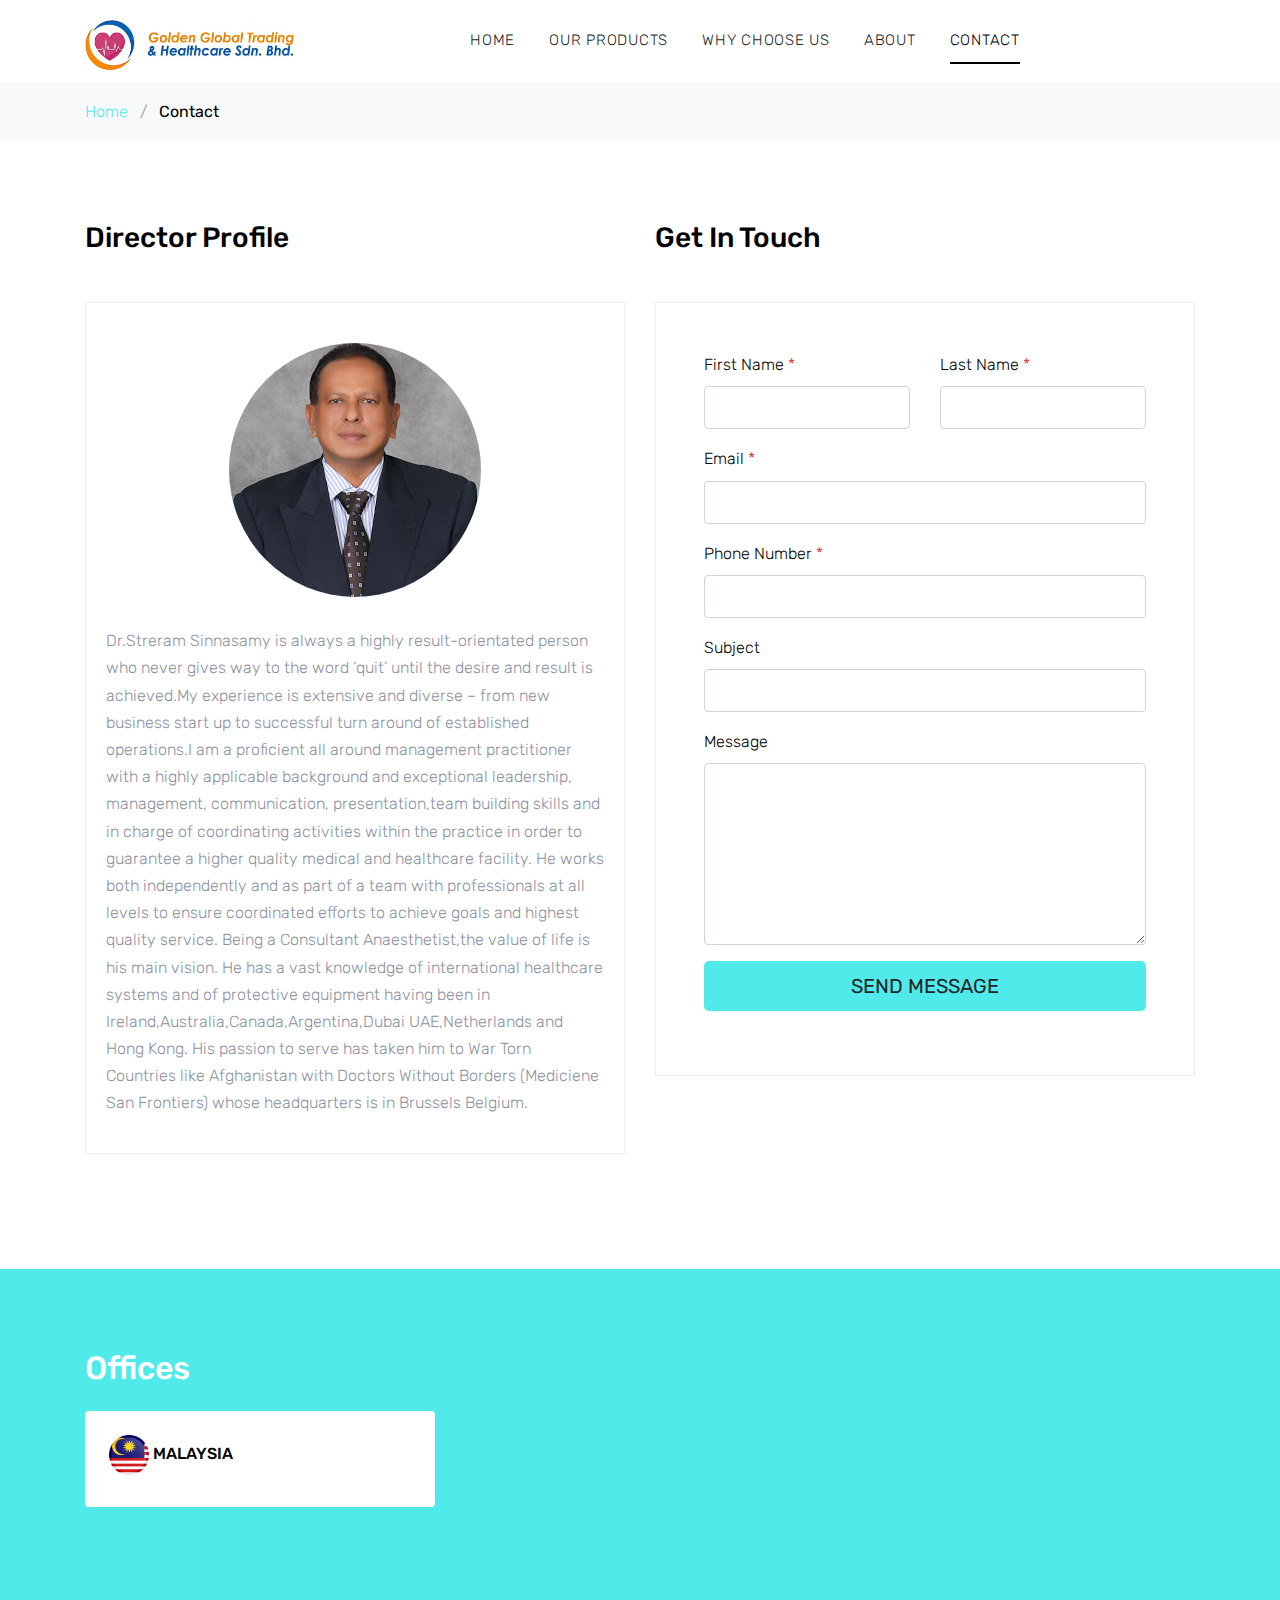
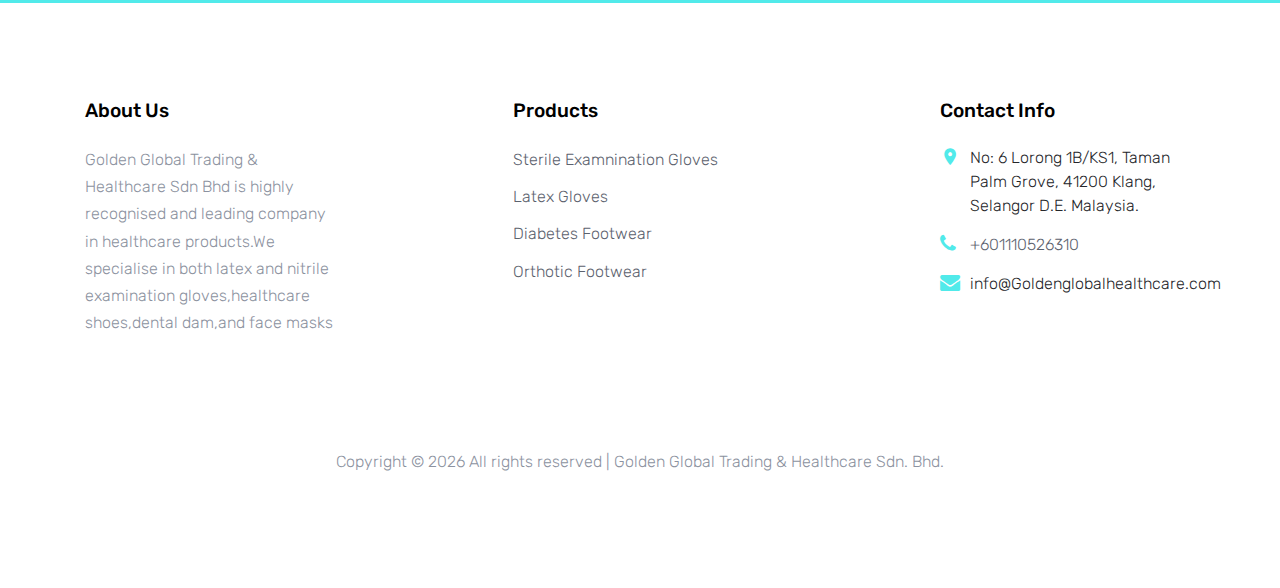
<file: contact.html>
<!DOCTYPE html>
<html lang="en">

<head>
  <title>Golden Global Trading & Healthcare Sdn. Bhd.</title>
  <meta charset="utf-8">
  <meta name="viewport" content="width=device-width, initial-scale=1, shrink-to-fit=no">

  <link href="https://fonts.googleapis.com/css?family=Rubik:400,700|Crimson+Text:400,400i" rel="stylesheet">
  <link rel="stylesheet" href="fonts/icomoon/style.css">

  <link rel="stylesheet" href="css/bootstrap.min.css">
  <link rel="stylesheet" href="css/magnific-popup.css">
  <link rel="stylesheet" href="css/jquery-ui.css">
  <link rel="stylesheet" href="css/owl.carousel.min.css">
  <link rel="stylesheet" href="css/owl.theme.default.min.css">
  <link rel="icon" href="./images/favicon.PNG">

  <link rel="stylesheet" href="css/aos.css">

  <link rel="stylesheet" href="css/style.css">
  <link rel="stylesheet" href="css/custom.css">

</head>

<body>

  <div class="site-wrap">


    <div class="site-navbar py-2">

      <div class="search-wrap">
        <div class="container">
          <a href="#" class="search-close js-search-close"><span class="icon-close2"></span></a>
          <form action="#" method="post">
            <input type="text" class="form-control" placeholder="Search keyword and hit enter...">
          </form>
        </div>
      </div>

      <div class="container">
        <div class="d-flex align-items-center justify-content-between">
          <div class="logo">
            <div class="site-logo">
              <a href="/" class="js-logo-clone"><img src="images/logo.PNG" style="width: 210px;height: auto;" alt="" srcset=""></a>
            </div>
          </div>
          <!--Mobile Menu-->
          <nav class="top-nav" id="top-nav">
            <input class="menu-btn" type="checkbox" id="menu-btn" />
            <label class="menu-icon" for="menu-btn"><span class="navicon"></span></label>
            <ul class="menu">
                <li><a href="/">Home</a></li>
                <li><a href="products.html">Our Products</a></li>
                <li><a href="whychooseus.html">Why choose us</a></li>
                <li><a href="about.html">About</a></li>
                <li class="active"><a href="contact.html">Contact</a></li>
            </ul>
          </nav>
          <!--Mobile Menu-->
          <div class="main-nav d-none d-lg-block">
            <nav class="site-navigation text-right text-md-center" role="navigation">
              <ul class="site-menu js-clone-nav d-none d-lg-block">
                <li ><a href="/">Home</a></li>
                <li><a href="products.html">Our Products</a></li>
                <li><a href="whychooseus.html">Why choose us</a></li>
                <li ><a href="about.html">About</a></li>
                <li class="active"><a href="contact.html">Contact</a></li>
              </ul>
            </nav>
          </div>
          <div class="icons"></div>
        </div>
      </div>
    </div>

    <div class="bg-light py-3">
      <div class="container">
        <div class="row">
          <div class="col-md-12 mb-0">
            <a href="/">Home</a> <span class="mx-2 mb-0">/</span>
            <strong class="text-black">Contact</strong>
          </div>
        </div>
      </div>
    </div>

    <div class="site-section">
      <div class="container">
        <div class="row">
          <div class="col-md-12">
              <div class="row">
            <div class="col-md-6">
              <h2 class="h3 mb-5 text-black">Director Profile</h2>
                <div class="border contactContent">
                  <img class="contact-director-img" src="images/director1.PNG" alt="Card image">
                  <div class="card-body">
                    <p>Dr.Streram Sinnasamy is always a highly result-orientated person who never gives way to the word ‘quit’ until the desire and result is achieved.My experience is extensive and diverse – from new business start up to successful turn around of established operations.I am a proficient all around management practitioner with a highly applicable background and exceptional leadership, management, communication, presentation,team building skills and in charge of coordinating activities within the practice in order to guarantee a higher quality medical and healthcare facility.

                      He  works both independently and as part of a team with professionals at all levels to ensure coordinated efforts to achieve goals and highest quality service.
                      Being a Consultant Anaesthetist,the value of life is his main vision.
                      He has a vast knowledge of international healthcare systems and of protective equipment having been in Ireland,Australia,Canada,Argentina,Dubai UAE,Netherlands and Hong Kong.
                      His passion to serve has taken him to War Torn Countries like Afghanistan with Doctors Without Borders (Mediciene San Frontiers) whose headquarters is in Brussels Belgium.</p>
                  </div>
                </div>
            </div>
            <div class="col-md-6">
              <h2 class="h3 mb-5 text-black">Get In Touch</h2>
            <form action="mailer/mail.php" method="post">
              <div class="p-3 p-lg-5 border">
                <div class="form-group row">
                  <div class="col-md-6">
                    <label for="c_fname" class="text-black">First Name <span class="text-danger">*</span></label>
                    <input type="text" class="form-control" id="c_fname" name="firstname" required>
                  </div>
                  <div class="col-md-6">
                    <label for="c_lname" class="text-black">Last Name <span class="text-danger">*</span></label>
                    <input type="text" class="form-control" id="c_lname" name="lastname" required>
                  </div>
                </div>
                <div class="form-group row">
                  <div class="col-md-12">
                    <label for="c_email" class="text-black">Email <span class="text-danger">*</span></label>
                    <input type="email" class="form-control" id="c_email" name="emailId" placeholder="" required>
                  </div>
                </div>
				<div class="form-group row">
                  <div class="col-md-12">
                    <label for="c_email" class="text-black">Phone Number <span class="text-danger">*</span></label>
                    <input type="number" class="form-control" id="c_mobileNo" name="mobileNo" placeholder="" required>
                  </div>
                </div>
                <div class="form-group row">
                  <div class="col-md-12">
                    <label for="c_subject" class="text-black">Subject </label>
                    <input type="text" class="form-control" id="c_subject" name="subject" required>
                  </div>
                </div>
    
                <div class="form-group row">
                  <div class="col-md-12">
                    <label for="c_message" class="text-black">Message </label>
                    <textarea name="message" id="c_message" cols="30" rows="7" class="form-control" required></textarea>
                  </div>
                </div>
                <div class="form-group row">
                  <div class="col-lg-12">
                    <input type="submit" class="btn btn-primary btn-lg btn-block" value="Send Message">
                  </div>
                </div>
              </div>
            </form>
            </div>
          </div>
        </div>
        </div>
      </div>
    </div>



    <div class="site-section bg-primary">
      <div class="container">
        <div class="row">
          <div class="col-12">
            <h2 class="text-white mb-4">Offices</h2>
          </div>
          <div class="col-lg-4">
            <div class="p-4 bg-white mb-3 rounded">
              <span class="d-block text-black h6 text-uppercase"><img src="images/malaysia-flag.png" alt="" width="40" height="40"> Malaysia</span>
              <!-- <p class="mb-0">203 Fake St. Mountain View, San Francisco, California, USA</p> -->
            </div>
          </div>
        </div>
      </div>
      
    </div>


    <footer class="site-footer">
      <div class="container">
        <div class="row">
          <div class="col-md-6 col-lg-3 mb-4 mb-lg-0">

            <div class="block-7">
              <h3 class="footer-heading mb-4">About Us</h3>
              <p>Golden Global Trading & Healthcare Sdn Bhd is highly recognised and leading company in healthcare products.We specialise in both latex and nitrile examination gloves,healthcare shoes,dental dam,and face masks</p>
            </div>

          </div>
          <div class="col-lg-3 mx-auto mb-5 mb-lg-0">
            <h3 class="footer-heading mb-4">Products</h3>
            <ul class="list-unstyled">
              <li><a href="products.html">Sterile Examnination Gloves</a></li>
              <li><a href="products.html">Latex Gloves</a></li>
              <li><a href="products.html">Diabetes Footwear</a></li>
              <li><a href="products.html">Orthotic Footwear</a></li>
            </ul>
          </div>

          <div class="col-md-6 col-lg-3">
            <div class="block-5 mb-5">
              <h3 class="footer-heading mb-4">Contact Info</h3>
              <ul class="list-unstyled">
                <li class="address"> No: 6 Lorong 1B/KS1, Taman Palm Grove, 41200 Klang, Selangor D.E. Malaysia.</li>
                <li class="phone"><a href="tel://+601110526310">+601110526310</a></li>
                <li class="email">info@Goldenglobalhealthcare.com </li>
              </ul>
            </div>


          </div>
        </div>
        <div class="row pt-5 mt-5 text-center">
          <div class="col-md-12">
            <p>
              <!-- Link back to Colorlib can't be removed. Template is licensed under CC BY 3.0. -->
              Copyright &copy;
              <script>document.write(new Date().getFullYear());</script> All rights reserved | Golden Global Trading & Healthcare Sdn. Bhd.
              <!-- Link back to Colorlib can't be removed. Template is licensed under CC BY 3.0. -->
            </p>
          </div>

        </div>
      </div>
    </footer>
  </div>

  <script src="js/jquery-3.3.1.min.js"></script>
  <script src="js/jquery-ui.js"></script>
  <script src="js/popper.min.js"></script>
  <script src="js/bootstrap.min.js"></script>
  <script src="js/owl.carousel.min.js"></script>
  <script src="js/jquery.magnific-popup.min.js"></script>
  <script src="js/aos.js"></script>

  <script src="js/main.js"></script>

</body>

</html>
</file>
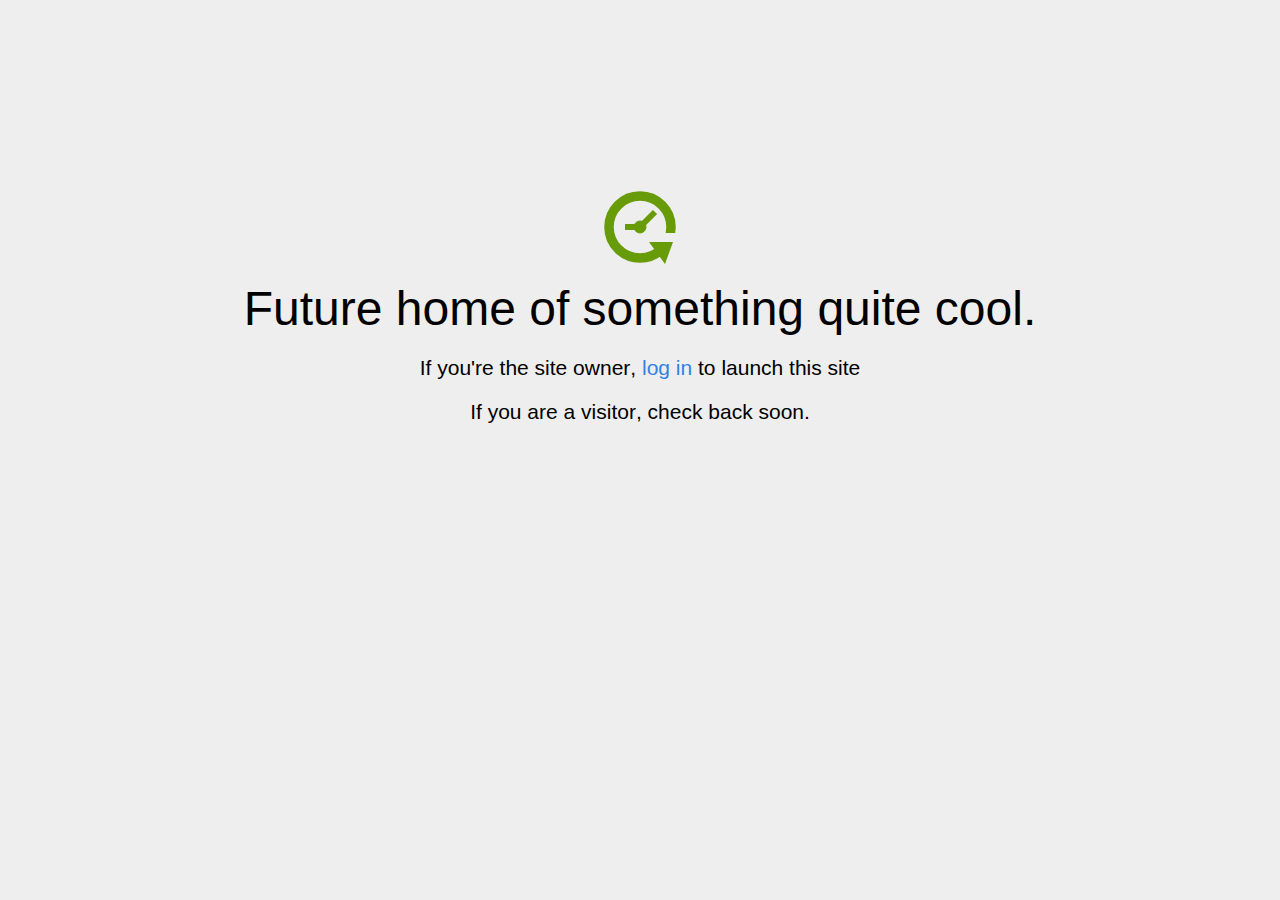
<file: home.html>
<!DOCTYPE html>
<html>
<head>
<title>Coming Soon</title>
<meta http-equiv="content-type" content="text/html; charset=utf-8" >
<meta name="viewport" content="width=device-width, initial-scale=1.0">
<style type="text/css">
body {
  /*background: linear-gradient(90deg, white, gray);*/
  background-color: #eee;
}

body, h1, p {
  font-family: "Helvetica Neue", "Segoe UI", Segoe, Helvetica, Arial, "Lucida Grande", sans-serif;
  font-weight: normal;
  margin: 0;
  padding: 0;
  text-align: center;
}

.container {
  margin-left:  auto;
  margin-right:  auto;
  margin-top: 177px;
  max-width: 1170px;
  padding-right: 15px;
  padding-left: 15px;
}

.row:before, .row:after {
  display: table;
  content: " ";
}

h1 {
  font-size: 48px;
  font-weight: 300;
  margin: 0 0 20px 0;
}

.lead {
  font-size: 21px;
  font-weight: 200;
  margin-bottom: 20px;
}

p {
  margin: 0 0 10px;
}

a {
  color: #3282e6;
  text-decoration: none;
}
</style>
</head>

<body>
<div class="container text-center" id="error">

  <svg height="100" width="100">
    <circle cx="50" cy="50" r="31" stroke="#679b08" stroke-width="9.5" fill="none" />
    <circle cx="50" cy="50" r="6" stroke="#679b08" stroke-width="1" fill="#679b08" />
    <line x1="50" y1="50" x2="35" y2="50" style="stroke:#679b08;stroke-width:6" />
    <line x1="65" y1="35" x2="50" y2="50" style="stroke:#679b08;stroke-width:6" />
    <path d="M59 65 L83 65 L75 87 Z" fill="#679b08" />
    <rect width="20" height="9" x="70" y="56" style="fill:#eee;stroke-width:0;" />
  </svg>
  <div class="row">
    <div class="col-md-12">
      <div class="main-icon text-success"><span class="uxicon uxicon-clock-refresh"></span></div>
      <h1>Future home of something quite cool.</h1>
      <p class="lead">If you're the <strong>site owner</strong>, <a href="/cpanel">log in</a> to launch this site</p>
      <p class="lead">If you are a <strong>visitor</strong>, check back soon.</p>
    </div>
  </div>

</div>

</body>
</html>
</file>
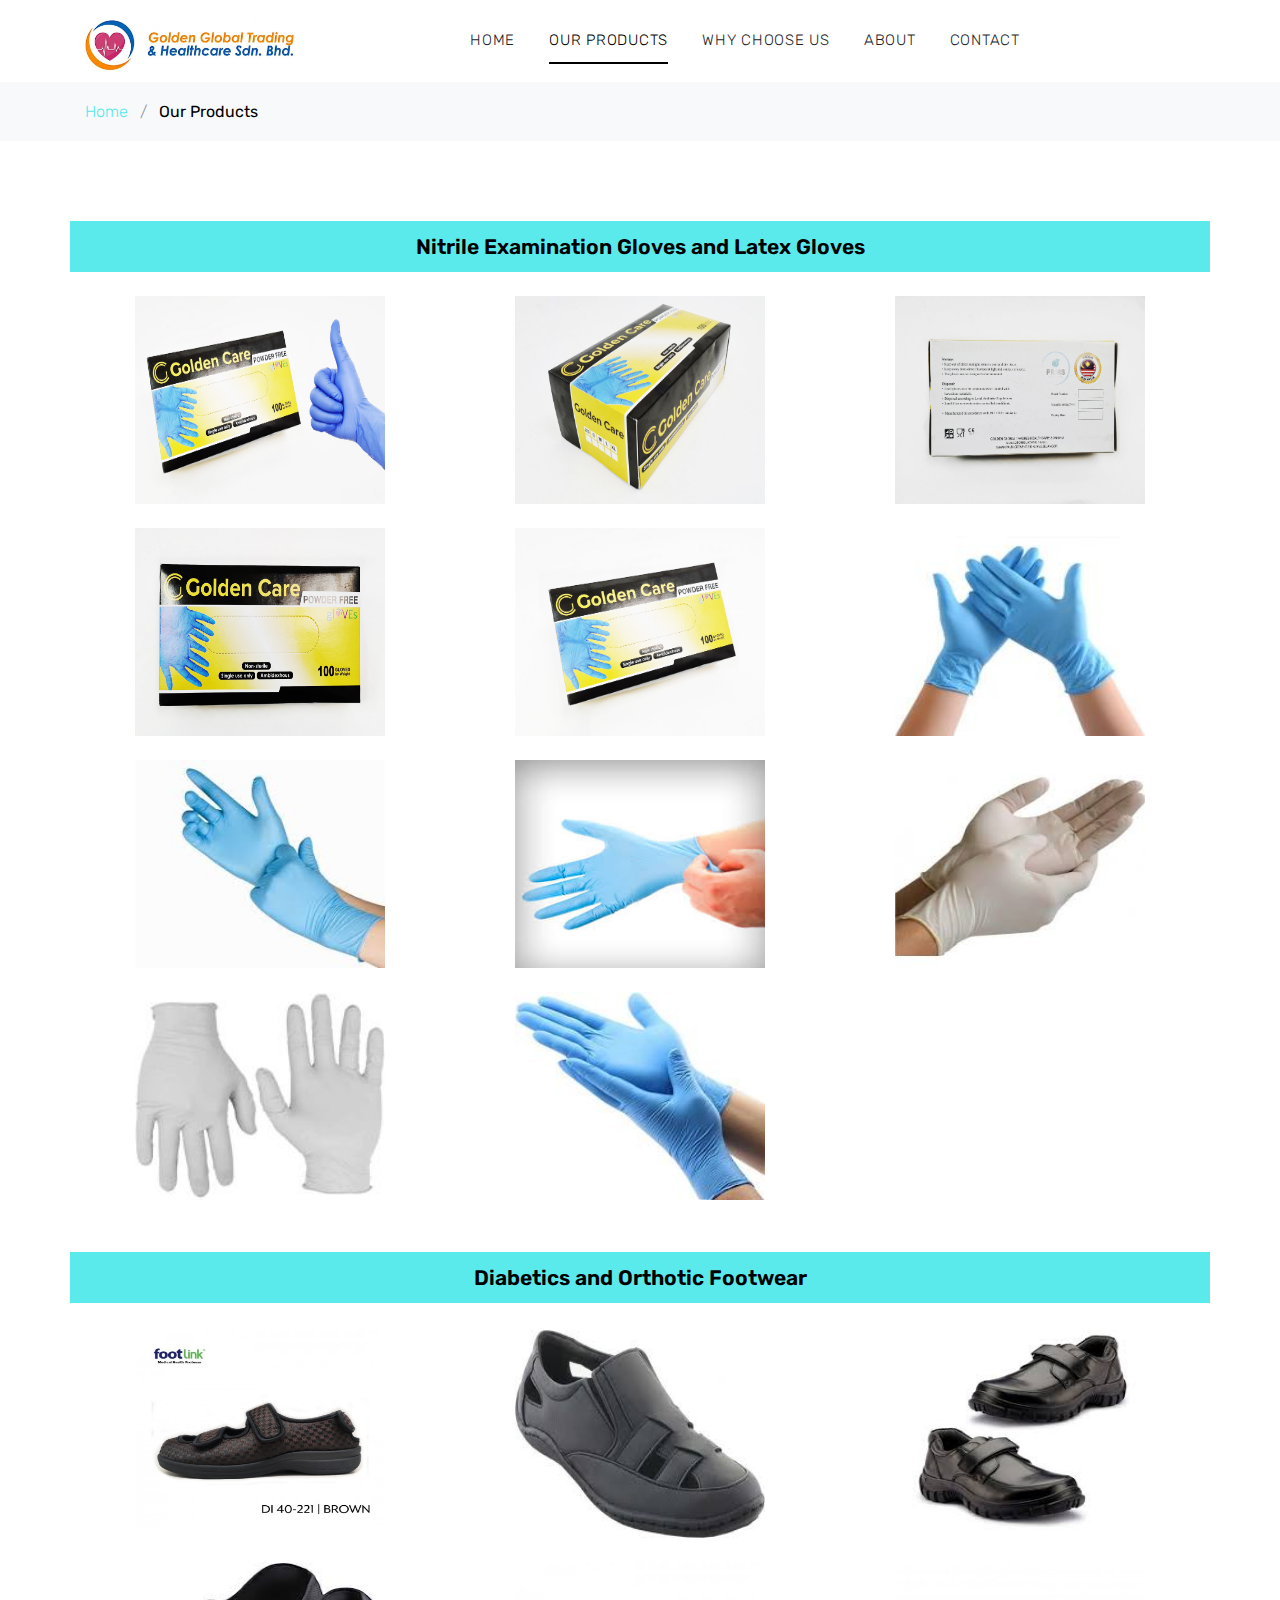
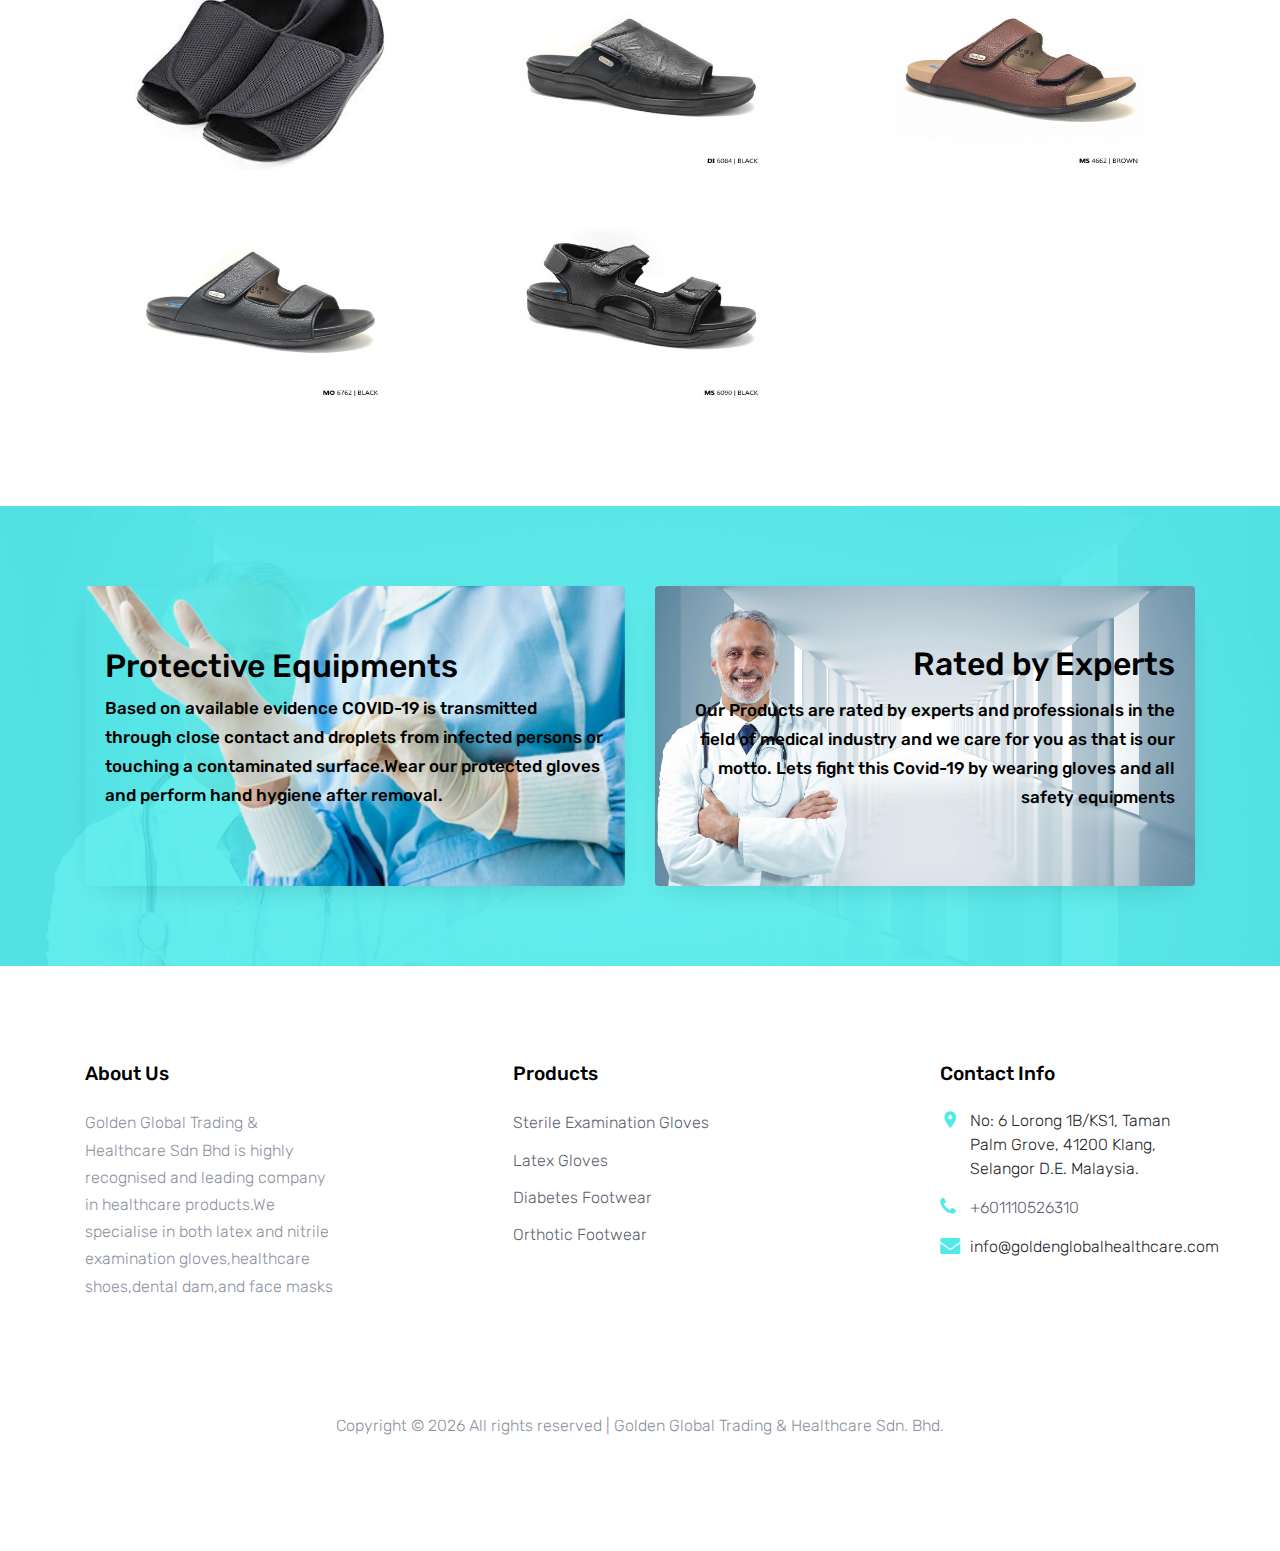
<file: products.html>
<!DOCTYPE html>
<html lang="en">

<head>
  <title>Golden Global Trading & Healthcare Sdn. Bhd.</title>
  <meta charset="utf-8">
  <meta name="viewport" content="width=device-width, initial-scale=1, shrink-to-fit=no">

  <link href="https://fonts.googleapis.com/css?family=Rubik:400,700|Crimson+Text:400,400i" rel="stylesheet">
  <link rel="stylesheet" href="fonts/icomoon/style.css">

  <link rel="stylesheet" href="css/bootstrap.min.css">
  <link rel="stylesheet" href="css/magnific-popup.css">
  <link rel="stylesheet" href="css/jquery-ui.css">
  <link rel="stylesheet" href="css/owl.carousel.min.css">
  <link rel="stylesheet" href="css/owl.theme.default.min.css">
  <link rel="icon" href="./images/favicon.PNG">

  <link rel="stylesheet" href="css/aos.css">

  <link rel="stylesheet" href="css/style.css">

  <link rel="stylesheet" href="css/custom.css">

</head>

<body>

  <div class="site-wrap">


    <div class="site-navbar py-2">

      <div class="search-wrap">
        <div class="container">
          <a href="#" class="search-close js-search-close"><span class="icon-close2"></span></a>
          <form action="#" method="post">
            <input type="text" class="form-control" placeholder="Search keyword and hit enter...">
          </form>
        </div>
      </div>

      <div class="container">
        <div class="d-flex align-items-center justify-content-between">
          <div class="logo">
            <div class="site-logo">
              <a href="/" class="js-logo-clone"><img src="images/logo.PNG" style="width: 210px;height: auto;" alt="" srcset=""></a>
            </div>
          </div>
          <!--Mobile Menu-->
          <nav class="top-nav" id="top-nav">
            <input class="menu-btn" type="checkbox" id="menu-btn" />
            <label class="menu-icon" for="menu-btn"><span class="navicon"></span></label>
            <ul class="menu">
                <li><a href="/">Home</a></li>
                <li class="active"><a href="products.html">Our Products</a></li>
                <li><a href="whychooseus.html">Why choose us</a></li>
                <li><a href="about.html">About</a></li>
                <li><a href="contact.html">Contact</a></li>
            </ul>
          </nav>
          <!--Mobile Menu-->
          <div class="main-nav d-none d-lg-block">
            <nav class="site-navigation text-right text-md-center" role="navigation">
              <ul class="site-menu js-clone-nav d-none d-lg-block">
                <li ><a href="/">Home</a></li>
                <li class="active"><a href="products.html">Our Products</a></li>
                <li><a href="whychooseus.html">Why choose us</a></li>
                <li ><a href="about.html">About</a></li>
                <li ><a href="contact.html">Contact</a></li>
              </ul>
            </nav>
          </div>
          <div class="icons"></div>
        </div>
      </div>
    </div>

    <div class="bg-light py-3">
      <div class="container">
        <div class="row">
          <div class="col-md-12 mb-0"><a href="/">Home</a> <span class="mx-2 mb-0">/</span> <strong class="text-black">Our Products</strong></div>
        </div>
      </div>
    </div>

    <div class="site-section">
      <div class="container">
        
        <!-- <div class="row">
          <div class="col-lg-6">
            <h3 class="mb-3 h6 text-uppercase text-black d-block">Filter by Price</h3>
            <div id="slider-range" class="border-primary"></div>
            <input type="text" name="text" id="amount" class="form-control border-0 pl-0 bg-white" disabled="" />
          </div> -->
          <!-- <div class="col-lg-6">
            <h3 class="mb-3 h6 text-uppercase text-black d-block">Filter by Reference</h3>
            <button type="button" class="btn btn-secondary btn-md dropdown-toggle px-4" id="dropdownMenuReference"
              data-toggle="dropdown">Reference</button>
            <div class="dropdown-menu" aria-labelledby="dropdownMenuReference">
              <a class="dropdown-item" href="#">Relevance</a>
              <a class="dropdown-item" href="#">Name, A to Z</a>
              <a class="dropdown-item" href="#">Name, Z to A</a>
              <div class="dropdown-divider"></div>
              <a class="dropdown-item" href="#">Price, low to high</a>
              <a class="dropdown-item" href="#">Price, high to low</a>
            </div>
          </div>
        </div> -->
        <div class="row mb-4" style="background-color: #5beaeb"><span style="font-size: 21px;color: black;font-weight: 600;text-align: center;width:100%;padding: 8px;">Nitrile Examination Gloves and Latex Gloves</span></div>
        <div class="row">
          <div class="col-sm-6 col-lg-4 text-center item mb-4">
            <!-- <span class="tag">Sale</span> -->
            <a href="#"> <img src="images/gloves/g1.jpg" alt="Image" class="allProduct"></a>
            <!-- <h3 class="text-dark"><a href="#">Bioderma</a></h3> -->
            <!-- <p class="price"><del>95.00</del> &mdash; $55.00</p> -->
          </div>
          <div class="col-sm-6 col-lg-4 text-center item mb-4">
            <a href="#"> <img src="images/gloves/g2.jpg" alt="Image" class="allProduct"></a>
            <!-- <h3 class="text-dark"><a href="#">Chanca Piedra</a></h3> -->
            <!-- <p class="price">$70.00</p> -->
          </div>
          <div class="col-sm-6 col-lg-4 text-center item mb-4">
            <a href="#"> <img src="images/gloves/g3.jpg" alt="Image" class="allProduct"></a>
            <!-- <h3 class="text-dark"><a href="#">Umcka Cold Care</a></h3> -->
            <!-- <p class="price">$120.00</p> -->
          </div>
    
          <div class="col-sm-6 col-lg-4 text-center item mb-4">
    
            <a href="#"> <img src="images/gloves/g4.jpg" alt="Image" class="allProduct"></a>
            <!-- <h3 class="text-dark"><a href="#">Cetyl Pure</a></h3> -->
            <!-- <p class="price"><del>45.00</del> &mdash; $20.00</p> -->
          </div>
          <div class="col-sm-6 col-lg-4 text-center item mb-4">
            <a href="#"> <img src="images/gloves/g5.jpg" alt="Image" class="allProduct"></a>
            <!-- <h3 class="text-dark"><a href="#">CLA Core</a></h3> -->
            <!-- <p class="price">$38.00</p> -->
          </div>

            
          <div class="col-sm-6 col-lg-4 text-center item mb-4">
            <!-- <span class="tag">Sale</span> -->
            <a href="#"> <img src="images/latex/LG1.jpg" alt="Image" class="allProduct"></a>
            <!-- <h3 class="text-dark"><a href="#">Poo Pourri</a></h3> -->
            <!-- <p class="price"><del>$89</del> &mdash; $38.00</p> -->
          </div>  

       
          <div class="col-sm-6 col-lg-4 text-center item mb-4">
            <a href="#"> <img src="images/latex/LG4.jpg" alt="Image" class="allProduct"></a>
            <!-- <h3 class="text-dark"><a href="#">Umcka Cold Care</a></h3> -->
            <!-- <p class="price">$120.00</p> -->
          </div>
          
          <div class="col-sm-6 col-lg-4 text-center item mb-4">
          
            <a href="#"> <img src="images/sterile/SG1.jpg" alt="Image" class="allProduct"></a>
            <!-- <h3 class="text-dark"><a href="#">Cetyl Pure</a></h3> -->
            <!-- <p class="price"><del>45.00</del> &mdash; $20.00</p> -->
          </div>
          <div class="col-sm-6 col-lg-4 text-center item mb-4">
            <a href="#"> <img src="images/sterile/SG2.jpg" alt="Image" class="allProduct"></a>
            <!-- <h3 class="text-dark"><a href="#">CLA Core</a></h3> -->
            <!-- <p class="price">$38.00</p> -->
          </div>
          <div class="col-sm-6 col-lg-4 text-center item mb-4">
            <!-- <span class="tag">Sale</span> -->
            <a href="#"> <img src="images/sterile/SG3.jpg" alt="Image" class="allProduct"></a>
            <!-- <h3 class="text-dark"><a href="#">Poo Pourri</a></h3> -->
            <!-- <p class="price"><del>$89</del> &mdash; $38.00</p> -->
          </div>
          <div class="col-sm-6 col-lg-4 text-center item mb-4">
            <!-- <span class="tag">Sale</span> -->
            <a href="#"> <img src="images/sterile/SG4.jpg" alt="Image" class="allProduct"></a>
            <!-- <h3 class="text-dark"><a href="#">Poo Pourri</a></h3> -->
            <!-- <p class="price"><del>$89</del> &mdash; $38.00</p> -->
          </div>
        </div>
<br>
          <div class="row" style="background-color: #5beaeb"><span style="font-size: 21px;color: black;padding: 8px;font-weight: 600;text-align: center;width:100%;">Diabetics and Orthotic Footwear</span></div>
          <br>
          <div class="row">
          <div class="col-sm-6 col-lg-4 text-center item mb-4">
            <!-- <span class="tag">Sale</span> -->
            <a href="#"> <img src="images/diabetics/p1.jpg" alt="Image" class="allProduct"></a>
            <!-- <h3 class="text-dark"><a href="#">Poo Pourri</a></h3> -->
            <!-- <p class="price"><del>$89</del> &mdash; $38.00</p> -->
          </div>

        <div class="col-sm-6 col-lg-4 text-center item mb-4">
            <!-- <span class="tag">Sale</span> -->
            <a href="#"> <img src="images/diabetics/p2.jpg" alt="Image" class="allProduct"></a>
            <!-- <h3 class="text-dark"><a href="#">Bioderma</a></h3> -->
            <!-- <p class="price"><del>95.00</del> &mdash; $55.00</p> -->
          </div>
          <div class="col-sm-6 col-lg-4 text-center item mb-4">
            <a href="#"> <img src="images/diabetics/p3.jpg" alt="Image" class="allProduct"></a>
            <!-- <h3 class="text-dark"><a href="#">Chanca Piedra</a></h3> -->
            <!-- <p class="price">$70.00</p> -->
          </div>

          <div class="col-sm-6 col-lg-4 text-center item mb-4">
            <a href="#"> <img src="images/diabetics/p4.jpg" alt="Image" class="allProduct"></a>
            <!-- <h3 class="text-dark"><a href="#">Chanca Piedra</a></h3> -->
            <!-- <p class="price">$70.00</p> -->
          </div>

          <div class="col-sm-6 col-lg-4 text-center item mb-4">
            <a href="#"> <img src="images/orthotic/o1.jpg" alt="Image" class="allProduct"></a>
            <!-- <h3 class="text-dark"><a href="#">Umcka Cold Care</a></h3> -->
            <!-- <p class="price">$120.00</p> -->
          </div>
          
          <div class="col-sm-6 col-lg-4 text-center item mb-4">
          
            <a href="#"> <img src="images/orthotic/o2.jpg" alt="Image" class="allProduct"></a>
            <!-- <h3 class="text-dark"><a href="#">Cetyl Pure</a></h3> -->
            <!-- <p class="price"><del>45.00</del> &mdash; $20.00</p> -->
          </div>
          <div class="col-sm-6 col-lg-4 text-center item mb-4">
            <a href="#"> <img src="images/orthotic/o3.jpg" alt="Image" class="allProduct"></a>
            <!-- <h3 class="text-dark"><a href="#">CLA Core</a></h3> -->
            <!-- <p class="price">$38.00</p> -->
          </div>
          <div class="col-sm-6 col-lg-4 text-center item mb-4">
            <!-- <span class="tag">Sale</span> -->
            <a href="#"> <img src="images/orthotic/o4.jpg" alt="Image" class="allProduct"></a>
            <!-- <h3 class="text-dark"><a href="#">Poo Pourri</a></h3> -->
            <!-- <p class="price"><del>$89</del> &mdash; $38.00</p> -->
          </div>
        </div>
       
      </div>
    </div>

    
    <div class="site-section bg-secondary bg-image" style="background-image: url('images/bg_2.jpg');">
      <div class="container">
        <div class="row align-items-stretch">
          <div class="col-lg-6 mb-5 mb-lg-0">
            <a href="#" class="banner-1 h-100 d-flex" style="background-image: url('images/prod_equ1.png');">
              <div class="align-self-center">
                <h2 style="font-size: 32px;color: #000;">Protective Equipments</h2>
                <p style="font-size: 17px;font-weight: 500;color: #000;">Based on available evidence COVID-19 is transmitted through close contact and droplets from infected persons or touching a contaminated surface.Wear our protected gloves and perform hand hygiene after removal.
                </p>
              </div>
            </a>
          </div>
          <div class="col-lg-6 mb-5 mb-lg-0">
            <a href="#" class="banner-1 h-100 d-flex" style="background-image: url('images/bg_2.jpg');">
              <div class="ml-auto  align-self-center">
                <h2 style="font-size: 32px;color: #000;text-align: right;">Rated by Experts</h2>
                <p style="font-size: 17px;margin-top:12px;font-weight: 500;color: #000;text-align: right;">Our Products are rated by experts and professionals in the field of medical industry and we care for you as that is our motto. Lets fight this Covid-19  by wearing gloves and all safety equipments
                </p>
              </div>
            </a>
          </div>
        </div>
      </div>
    </div>


   <footer class="site-footer">
      <div class="container">
        <div class="row">
          <div class="col-md-6 col-lg-3 mb-4 mb-lg-0">

            <div class="block-7">
              <h3 class="footer-heading mb-4">About Us</h3>
              <p>Golden Global Trading & Healthcare Sdn Bhd is highly recognised and leading company in healthcare products.We specialise in both latex and nitrile examination gloves,healthcare shoes,dental dam,and face masks</p>
            </div>

          </div>
          <div class="col-lg-3 mx-auto mb-5 mb-lg-0">
            <h3 class="footer-heading mb-4">Products</h3>
            <ul class="list-unstyled">
              <li><a href="products.html">Sterile Examination Gloves</a></li>
              <li><a href="products.html">Latex Gloves</a></li>
              <li><a href="products.html">Diabetes Footwear</a></li>
              <li><a href="products.html">Orthotic Footwear</a></li>
            </ul>
          </div>

          <div class="col-md-6 col-lg-3">
            <div class="block-5 mb-5">
              <h3 class="footer-heading mb-4">Contact Info</h3>
              <ul class="list-unstyled">
                <li class="address"> No: 6 Lorong 1B/KS1, Taman Palm Grove, 41200 Klang, Selangor D.E. Malaysia.</li>
                <li class="phone"><a href="tel://+601110526310">+601110526310</a></li>
                <li class="email">info@goldenglobalhealthcare.com </li>
              </ul>
            </div>


          </div>
        </div>
        <div class="row pt-5 mt-5 text-center">
          <div class="col-md-12">
            <p>
              <!-- Link back to Colorlib can't be removed. Template is licensed under CC BY 3.0. -->
              Copyright &copy;
              <script>document.write(new Date().getFullYear());</script> All rights reserved | Golden Global Trading & Healthcare Sdn. Bhd.
              <!-- Link back to Colorlib can't be removed. Template is licensed under CC BY 3.0. -->
            </p>
          </div>

        </div>
      </div>
    </footer>
  </div>

  <script src="js/jquery-3.3.1.min.js"></script>
  <script src="js/jquery-ui.js"></script>
  <script src="js/popper.min.js"></script>
  <script src="js/bootstrap.min.js"></script>
  <script src="js/owl.carousel.min.js"></script>
  <script src="js/jquery.magnific-popup.min.js"></script>
  <script src="js/aos.js"></script>

  <script src="js/main.js"></script>

</body>

</html>
</file>
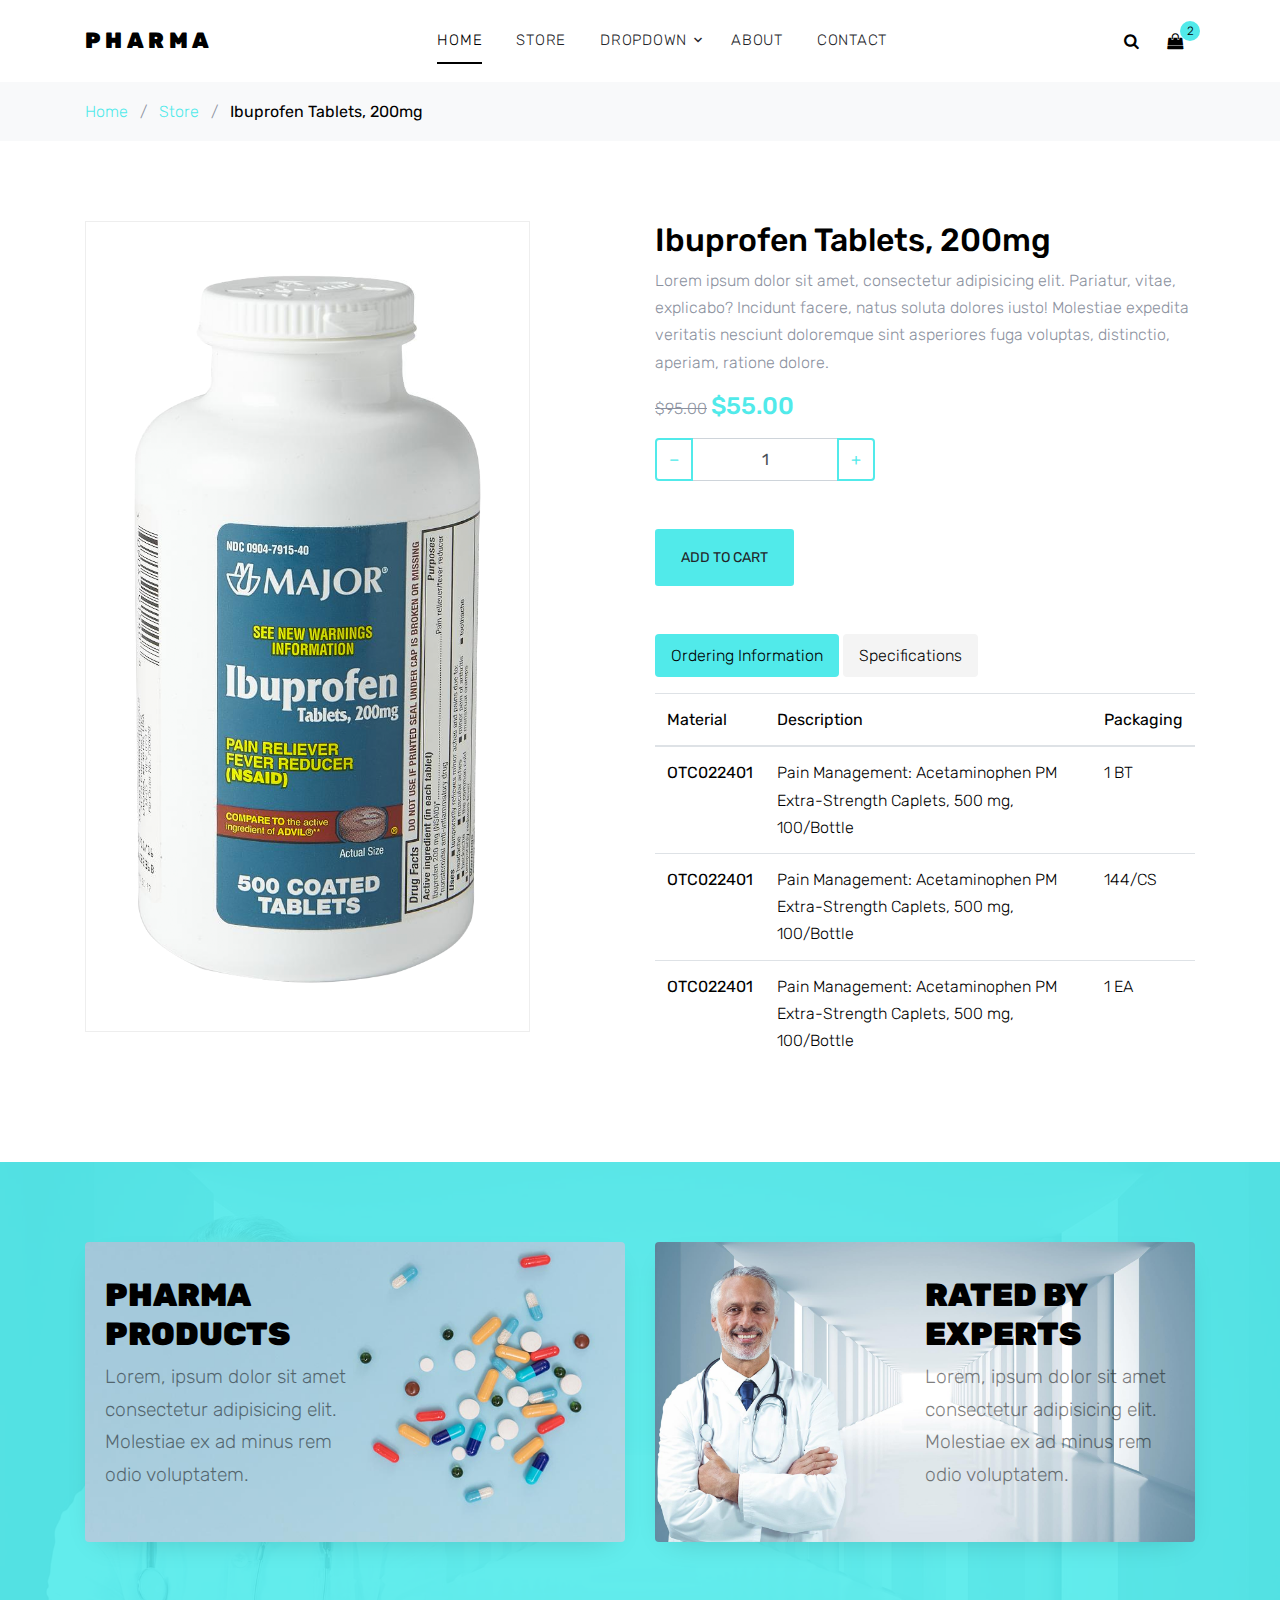
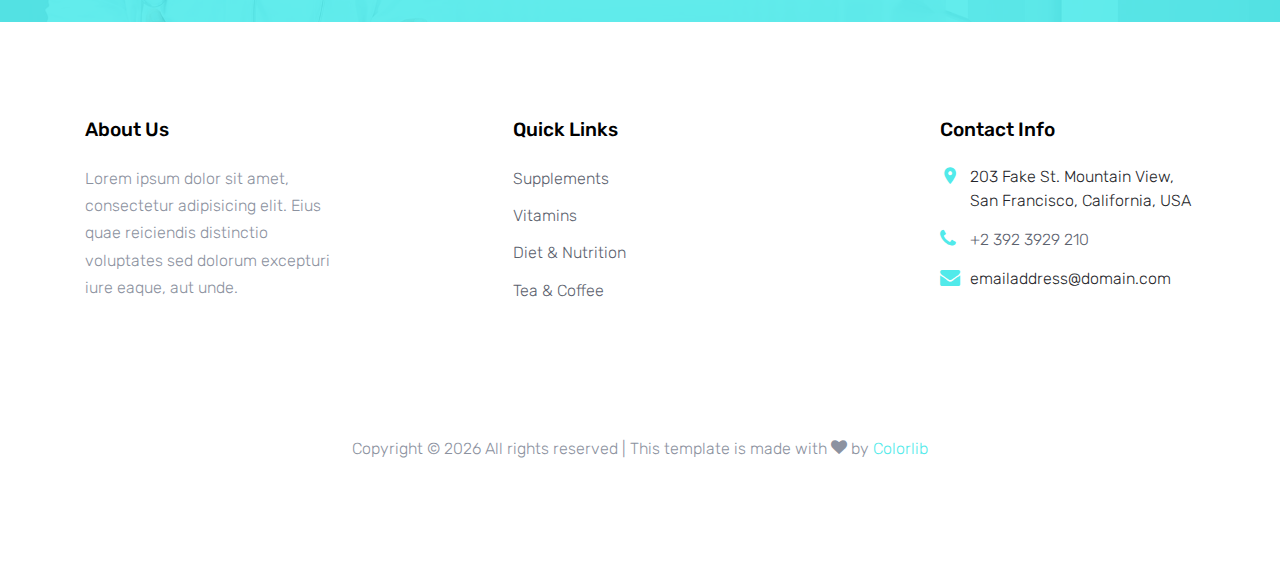
<file: shop-single.html>
<!DOCTYPE html>
<html lang="en">

<head>
  <title>Pharma &mdash; Colorlib Template</title>
  <meta charset="utf-8">
  <meta name="viewport" content="width=device-width, initial-scale=1, shrink-to-fit=no">

  <link href="https://fonts.googleapis.com/css?family=Rubik:400,700|Crimson+Text:400,400i" rel="stylesheet">
  <link rel="stylesheet" href="fonts/icomoon/style.css">

  <link rel="stylesheet" href="css/bootstrap.min.css">
  <link rel="stylesheet" href="css/magnific-popup.css">
  <link rel="stylesheet" href="css/jquery-ui.css">
  <link rel="stylesheet" href="css/owl.carousel.min.css">
  <link rel="stylesheet" href="css/owl.theme.default.min.css">


  <link rel="stylesheet" href="css/aos.css">

  <link rel="stylesheet" href="css/style.css">

</head>

<body>

  <div class="site-wrap">


    <div class="site-navbar py-2">
    
      <div class="search-wrap">
        <div class="container">
          <a href="#" class="search-close js-search-close"><span class="icon-close2"></span></a>
          <form action="#" method="post">
            <input type="text" class="form-control" placeholder="Search keyword and hit enter...">
          </form>
        </div>
      </div>
    
      <div class="container">
        <div class="d-flex align-items-center justify-content-between">
          <div class="logo">
            <div class="site-logo">
              <a href="index.html" class="js-logo-clone">Pharma</a>
            </div>
          </div>
          <div class="main-nav d-none d-lg-block">
            <nav class="site-navigation text-right text-md-center" role="navigation">
              <ul class="site-menu js-clone-nav d-none d-lg-block">
                <li class="active"><a href="index.html">Home</a></li>
                <li><a href="shop.html">Store</a></li>
                <li class="has-children">
                  <a href="#">Dropdown</a>
                  <ul class="dropdown">
                    <li><a href="#">Supplements</a></li>
                    <li class="has-children">
                      <a href="#">Vitamins</a>
                      <ul class="dropdown">
                        <li><a href="#">Supplements</a></li>
                        <li><a href="#">Vitamins</a></li>
                        <li><a href="#">Diet &amp; Nutrition</a></li>
                        <li><a href="#">Tea &amp; Coffee</a></li>
                      </ul>
                    </li>
                    <li><a href="#">Diet &amp; Nutrition</a></li>
                    <li><a href="#">Tea &amp; Coffee</a></li>
    
                  </ul>
                </li>
                <li><a href="about.html">About</a></li>
                <li><a href="contact.html">Contact</a></li>
              </ul>
            </nav>
          </div>
          <div class="icons">
            <a href="#" class="icons-btn d-inline-block js-search-open"><span class="icon-search"></span></a>
            <a href="cart.html" class="icons-btn d-inline-block bag">
              <span class="icon-shopping-bag"></span>
              <span class="number">2</span>
            </a>
            <a href="#" class="site-menu-toggle js-menu-toggle ml-3 d-inline-block d-lg-none"><span
                class="icon-menu"></span></a>
          </div>
        </div>
      </div>
    </div>

    <div class="bg-light py-3">
      <div class="container">
        <div class="row">
          <div class="col-md-12 mb-0"><a href="index.html">Home</a> <span class="mx-2 mb-0">/</span> <a
              href="shop.html">Store</a> <span class="mx-2 mb-0">/</span> <strong class="text-black">Ibuprofen Tablets, 200mg</strong></div>
        </div>
      </div>
    </div>

    <div class="site-section">
      <div class="container">
        <div class="row">
          <div class="col-md-5 mr-auto">
            <div class="border text-center">
              <img src="images/product_07_large.png" alt="Image" class="img-fluid p-5">
            </div>
          </div>
          <div class="col-md-6">
            <h2 class="text-black">Ibuprofen Tablets, 200mg</h2>
            <p>Lorem ipsum dolor sit amet, consectetur adipisicing elit. Pariatur, vitae, explicabo? Incidunt facere, natus
              soluta dolores iusto! Molestiae expedita veritatis nesciunt doloremque sint asperiores fuga voluptas,
              distinctio, aperiam, ratione dolore.</p>
            

            <p><del>$95.00</del>  <strong class="text-primary h4">$55.00</strong></p>

            
            
            <div class="mb-5">
              <div class="input-group mb-3" style="max-width: 220px;">
                <div class="input-group-prepend">
                  <button class="btn btn-outline-primary js-btn-minus" type="button">&minus;</button>
                </div>
                <input type="text" class="form-control text-center" value="1" placeholder=""
                  aria-label="Example text with button addon" aria-describedby="button-addon1">
                <div class="input-group-append">
                  <button class="btn btn-outline-primary js-btn-plus" type="button">&plus;</button>
                </div>
              </div>
    
            </div>
            <p><a href="cart.html" class="buy-now btn btn-sm height-auto px-4 py-3 btn-primary">Add To Cart</a></p>

            <div class="mt-5">
              <ul class="nav nav-pills mb-3 custom-pill" id="pills-tab" role="tablist">
                <li class="nav-item">
                  <a class="nav-link active" id="pills-home-tab" data-toggle="pill" href="#pills-home" role="tab"
                    aria-controls="pills-home" aria-selected="true">Ordering Information</a>
                </li>
                <li class="nav-item">
                  <a class="nav-link" id="pills-profile-tab" data-toggle="pill" href="#pills-profile" role="tab"
                    aria-controls="pills-profile" aria-selected="false">Specifications</a>
                </li>
            
              </ul>
              <div class="tab-content" id="pills-tabContent">
                <div class="tab-pane fade show active" id="pills-home" role="tabpanel" aria-labelledby="pills-home-tab">
                  <table class="table custom-table">
                    <thead>
                      <th>Material</th>
                      <th>Description</th>
                      <th>Packaging</th>
                    </thead>
                    <tbody>
                      <tr>
                        <th scope="row">OTC022401</th>
                        <td>Pain Management: Acetaminophen PM Extra-Strength Caplets, 500 mg, 100/Bottle</td>
                        <td>1 BT</td>
                      </tr>
                      <tr>
                        <th scope="row">OTC022401</th>
                        <td>Pain Management: Acetaminophen PM Extra-Strength Caplets, 500 mg, 100/Bottle</td>
                        <td>144/CS</td>
                      </tr>
                      <tr>
                        <th scope="row">OTC022401</th>
                        <td>Pain Management: Acetaminophen PM Extra-Strength Caplets, 500 mg, 100/Bottle</td>
                        <td>1 EA</td>
                      </tr>
                      
                    </tbody>
                  </table>
                </div>
                <div class="tab-pane fade" id="pills-profile" role="tabpanel" aria-labelledby="pills-profile-tab">
            
                  <table class="table custom-table">
            
                    <tbody>
                      <tr>
                        <td>HPIS CODE</td>
                        <td class="bg-light">999_200_40_0</td>
                      </tr>
                      <tr>
                        <td>HEALTHCARE PROVIDERS ONLY</td>
                        <td class="bg-light">No</td>
                      </tr>
                      <tr>
                        <td>LATEX FREE</td>
                        <td class="bg-light">Yes, No</td>
                      </tr>
                      <tr>
                        <td>MEDICATION ROUTE</td>
                        <td class="bg-light">Topical</td>
                      </tr>
                    </tbody>
                  </table>
            
                </div>
            
              </div>
            </div>

    
          </div>
        </div>
      </div>
    </div>

    <div class="site-section bg-secondary bg-image" style="background-image: url('images/bg_2.jpg');">
      <div class="container">
        <div class="row align-items-stretch">
          <div class="col-lg-6 mb-5 mb-lg-0">
            <a href="#" class="banner-1 h-100 d-flex" style="background-image: url('images/bg_1.jpg');">
              <div class="banner-1-inner align-self-center">
                <h2>Pharma Products</h2>
                <p>Lorem, ipsum dolor sit amet consectetur adipisicing elit. Molestiae ex ad minus rem odio voluptatem.
                </p>
              </div>
            </a>
          </div>
          <div class="col-lg-6 mb-5 mb-lg-0">
            <a href="#" class="banner-1 h-100 d-flex" style="background-image: url('images/bg_2.jpg');">
              <div class="banner-1-inner ml-auto  align-self-center">
                <h2>Rated by Experts</h2>
                <p>Lorem, ipsum dolor sit amet consectetur adipisicing elit. Molestiae ex ad minus rem odio voluptatem.
                </p>
              </div>
            </a>
          </div>
        </div>
      </div>
    </div>


    <footer class="site-footer">
      <div class="container">
        <div class="row">
          <div class="col-md-6 col-lg-3 mb-4 mb-lg-0">

            <div class="block-7">
              <h3 class="footer-heading mb-4">About Us</h3>
              <p>Lorem ipsum dolor sit amet, consectetur adipisicing elit. Eius quae reiciendis distinctio voluptates
                sed dolorum excepturi iure eaque, aut unde.</p>
            </div>

          </div>
          <div class="col-lg-3 mx-auto mb-5 mb-lg-0">
            <h3 class="footer-heading mb-4">Quick Links</h3>
            <ul class="list-unstyled">
              <li><a href="#">Supplements</a></li>
              <li><a href="#">Vitamins</a></li>
              <li><a href="#">Diet &amp; Nutrition</a></li>
              <li><a href="#">Tea &amp; Coffee</a></li>
            </ul>
          </div>

          <div class="col-md-6 col-lg-3">
            <div class="block-5 mb-5">
              <h3 class="footer-heading mb-4">Contact Info</h3>
              <ul class="list-unstyled">
                <li class="address">203 Fake St. Mountain View, San Francisco, California, USA</li>
                <li class="phone"><a href="tel://23923929210">+2 392 3929 210</a></li>
                <li class="email">emailaddress@domain.com</li>
              </ul>
            </div>


          </div>
        </div>
        <div class="row pt-5 mt-5 text-center">
          <div class="col-md-12">
            <p>
              <!-- Link back to Colorlib can't be removed. Template is licensed under CC BY 3.0. -->
              Copyright &copy;
              <script>document.write(new Date().getFullYear());</script> All rights reserved | This template is made
              with <i class="icon-heart" aria-hidden="true"></i> by <a href="https://colorlib.com" target="_blank"
                class="text-primary">Colorlib</a>
              <!-- Link back to Colorlib can't be removed. Template is licensed under CC BY 3.0. -->
            </p>
          </div>

        </div>
      </div>
    </footer>
  </div>

  <script src="js/jquery-3.3.1.min.js"></script>
  <script src="js/jquery-ui.js"></script>
  <script src="js/popper.min.js"></script>
  <script src="js/bootstrap.min.js"></script>
  <script src="js/owl.carousel.min.js"></script>
  <script src="js/jquery.magnific-popup.min.js"></script>
  <script src="js/aos.js"></script>

  <script src="js/main.js"></script>

</body>

</html>
</file>
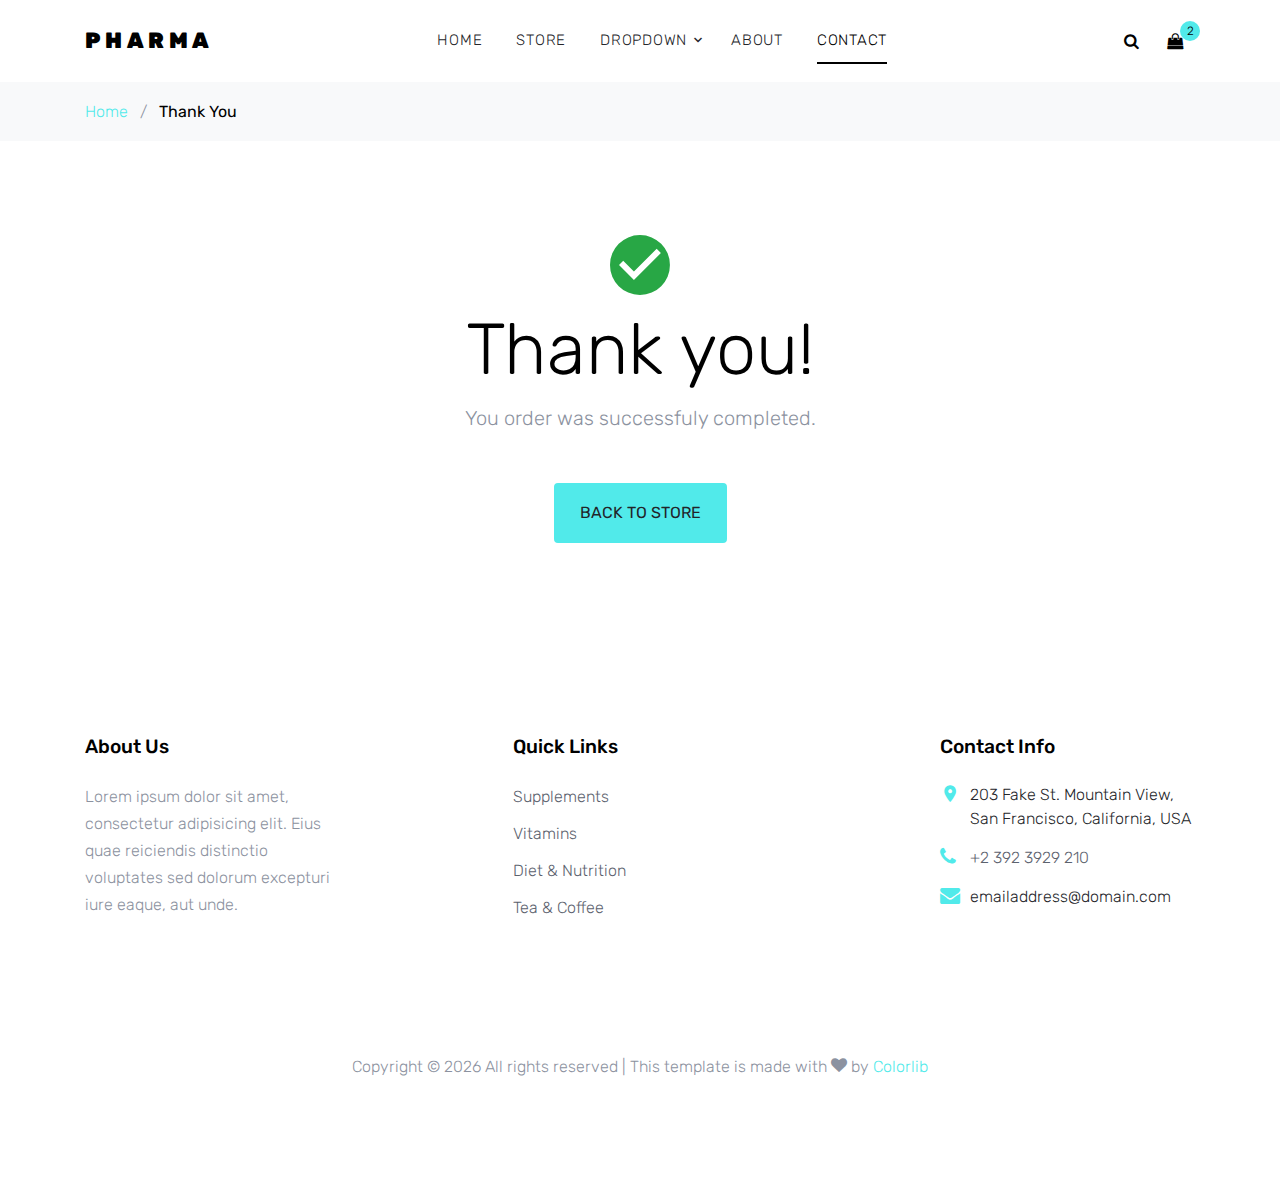
<file: thankyou.html>
<!DOCTYPE html>
<html lang="en">

<head>
  <title>Pharma &mdash; Colorlib Template</title>
  <meta charset="utf-8">
  <meta name="viewport" content="width=device-width, initial-scale=1, shrink-to-fit=no">

  <link href="https://fonts.googleapis.com/css?family=Rubik:400,700|Crimson+Text:400,400i" rel="stylesheet">
  <link rel="stylesheet" href="fonts/icomoon/style.css">

  <link rel="stylesheet" href="css/bootstrap.min.css">
  <link rel="stylesheet" href="css/magnific-popup.css">
  <link rel="stylesheet" href="css/jquery-ui.css">
  <link rel="stylesheet" href="css/owl.carousel.min.css">
  <link rel="stylesheet" href="css/owl.theme.default.min.css">


  <link rel="stylesheet" href="css/aos.css">

  <link rel="stylesheet" href="css/style.css">

</head>

<body>

  <div class="site-wrap">


    <div class="site-navbar py-2">

      <div class="search-wrap">
        <div class="container">
          <a href="#" class="search-close js-search-close"><span class="icon-close2"></span></a>
          <form action="#" method="post">
            <input type="text" class="form-control" placeholder="Search keyword and hit enter...">
          </form>
        </div>
      </div>

      <div class="container">
        <div class="d-flex align-items-center justify-content-between">
          <div class="logo">
            <div class="site-logo">
              <a href="index.html" class="js-logo-clone">Pharma</a>
            </div>
          </div>
          <div class="main-nav d-none d-lg-block">
            <nav class="site-navigation text-right text-md-center" role="navigation">
              <ul class="site-menu js-clone-nav d-none d-lg-block">
                <li><a href="index.html">Home</a></li>
                <li><a href="shop.html">Store</a></li>
                <li class="has-children">
                  <a href="#">Dropdown</a>
                  <ul class="dropdown">
                    <li><a href="#">Supplements</a></li>
                    <li class="has-children">
                      <a href="#">Vitamins</a>
                      <ul class="dropdown">
                        <li><a href="#">Supplements</a></li>
                        <li><a href="#">Vitamins</a></li>
                        <li><a href="#">Diet &amp; Nutrition</a></li>
                        <li><a href="#">Tea &amp; Coffee</a></li>
                      </ul>
                    </li>
                    <li><a href="#">Diet &amp; Nutrition</a></li>
                    <li><a href="#">Tea &amp; Coffee</a></li>

                  </ul>
                </li>
                <li><a href="about.html">About</a></li>
                <li class="active"><a href="contact.html">Contact</a></li>
              </ul>
            </nav>
          </div>
          <div class="icons">
            <a href="#" class="icons-btn d-inline-block js-search-open"><span class="icon-search"></span></a>
            <a href="cart.html" class="icons-btn d-inline-block bag">
              <span class="icon-shopping-bag"></span>
              <span class="number">2</span>
            </a>
            <a href="#" class="site-menu-toggle js-menu-toggle ml-3 d-inline-block d-lg-none"><span
                class="icon-menu"></span></a>
          </div>
        </div>
      </div>
    </div>

    <div class="bg-light py-3">
      <div class="container">
        <div class="row">
          <div class="col-md-12 mb-0"><a href="index.html">Home</a> <span class="mx-2 mb-0">/</span> <strong
              class="text-black">Thank You</strong></div>
        </div>
      </div>
    </div>
    
    <div class="site-section">
      <div class="container">
        <div class="row">
          <div class="col-md-12 text-center">
            <span class="icon-check_circle display-3 text-success"></span>
            <h2 class="display-3 text-black">Thank you!</h2>
            <p class="lead mb-5">You order was successfuly completed.</p>
            <p><a href="shop.html" class="btn btn-md height-auto px-4 py-3 btn-primary">Back to store</a></p>
          </div>
        </div>
      </div>
    </div>


    <footer class="site-footer">
      <div class="container">
        <div class="row">
          <div class="col-md-6 col-lg-3 mb-4 mb-lg-0">

            <div class="block-7">
              <h3 class="footer-heading mb-4">About Us</h3>
              <p>Lorem ipsum dolor sit amet, consectetur adipisicing elit. Eius quae reiciendis distinctio voluptates
                sed dolorum excepturi iure eaque, aut unde.</p>
            </div>

          </div>
          <div class="col-lg-3 mx-auto mb-5 mb-lg-0">
            <h3 class="footer-heading mb-4">Quick Links</h3>
            <ul class="list-unstyled">
              <li><a href="#">Supplements</a></li>
              <li><a href="#">Vitamins</a></li>
              <li><a href="#">Diet &amp; Nutrition</a></li>
              <li><a href="#">Tea &amp; Coffee</a></li>
            </ul>
          </div>

          <div class="col-md-6 col-lg-3">
            <div class="block-5 mb-5">
              <h3 class="footer-heading mb-4">Contact Info</h3>
              <ul class="list-unstyled">
                <li class="address">203 Fake St. Mountain View, San Francisco, California, USA</li>
                <li class="phone"><a href="tel://23923929210">+2 392 3929 210</a></li>
                <li class="email">emailaddress@domain.com</li>
              </ul>
            </div>


          </div>
        </div>
        <div class="row pt-5 mt-5 text-center">
          <div class="col-md-12">
            <p>
              <!-- Link back to Colorlib can't be removed. Template is licensed under CC BY 3.0. -->
              Copyright &copy;
              <script>document.write(new Date().getFullYear());</script> All rights reserved | This template is made
              with <i class="icon-heart" aria-hidden="true"></i> by <a href="https://colorlib.com" target="_blank"
                class="text-primary">Colorlib</a>
              <!-- Link back to Colorlib can't be removed. Template is licensed under CC BY 3.0. -->
            </p>
          </div>

        </div>
      </div>
    </footer>
  </div>

  <script src="js/jquery-3.3.1.min.js"></script>
  <script src="js/jquery-ui.js"></script>
  <script src="js/popper.min.js"></script>
  <script src="js/bootstrap.min.js"></script>
  <script src="js/owl.carousel.min.js"></script>
  <script src="js/jquery.magnific-popup.min.js"></script>
  <script src="js/aos.js"></script>

  <script src="js/main.js"></script>

</body>

</html>
</file>
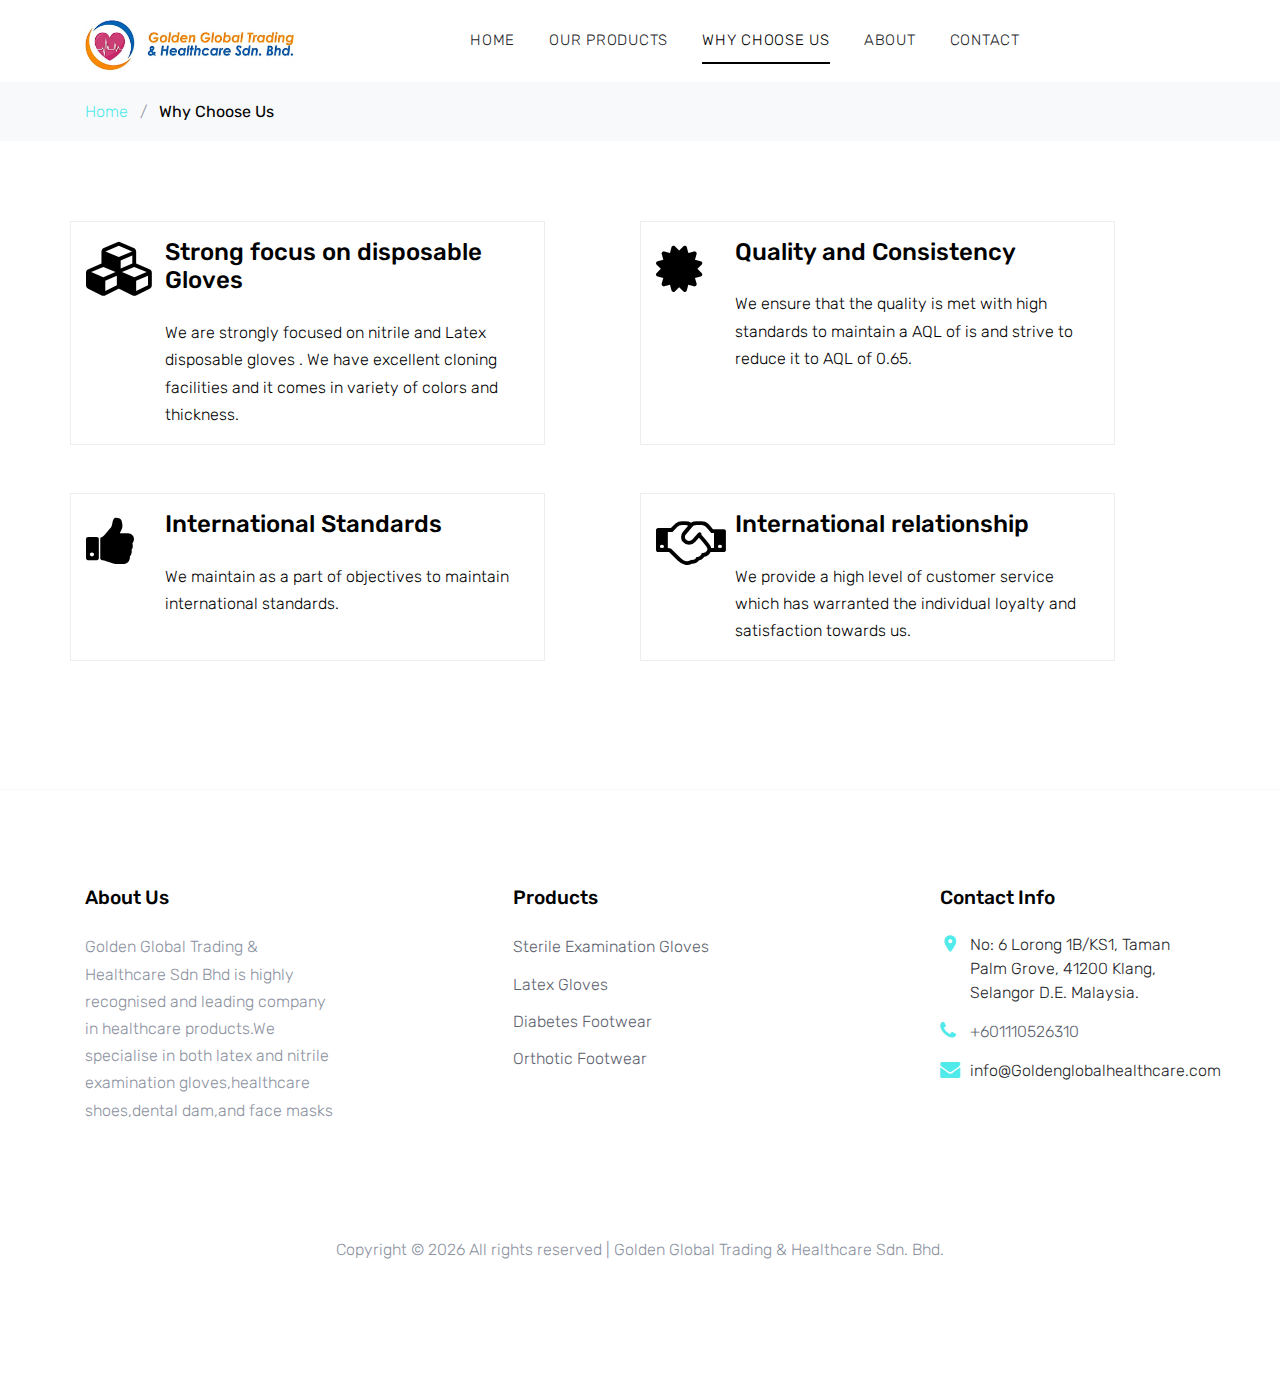
<file: whychooseus.html>
<!DOCTYPE html>
<html lang="en">

<head>
  <title>Golden Global Trading & Healthcare Sdn. Bhd.</title>
  <meta charset="utf-8">
  <meta name="viewport" content="width=device-width, initial-scale=1, shrink-to-fit=no">

  <link href="https://fonts.googleapis.com/css?family=Rubik:400,700|Crimson+Text:400,400i" rel="stylesheet">
  <link rel="stylesheet" href="fonts/icomoon/style.css">

  <link rel="stylesheet" href="css/bootstrap.min.css">
  <link rel="stylesheet" href="css/magnific-popup.css">
  <link rel="stylesheet" href="css/jquery-ui.css">
  <link rel="stylesheet" href="css/owl.carousel.min.css">
  <link rel="stylesheet" href="css/owl.theme.default.min.css">
  <link rel="icon" href="./images/favicon.PNG">

  <link rel="stylesheet" href="css/aos.css">

  <link rel="stylesheet" href="css/style.css">
  <link rel="stylesheet" href="css/custom.css">
</head>

<body>

  <div class="site-wrap">


    <div class="site-navbar py-2">

      <div class="search-wrap">
        <div class="container">
          <a href="#" class="search-close js-search-close"><span class="icon-close2"></span></a>
          <form action="#" method="post">
            <input type="text" class="form-control" placeholder="Search keyword and hit enter...">
          </form>
        </div>
      </div>

      <div class="container">
        <div class="d-flex align-items-center justify-content-between">
          <div class="logo">
            <div class="site-logo">
              <a href="/" class="js-logo-clone"><img src="images/logo.PNG" style="width: 210px;height: auto;" alt="" srcset=""></a>
            </div>
          </div>
           <!--Mobile Menu-->
           <nav class="top-nav" id="top-nav">
            <input class="menu-btn" type="checkbox" id="menu-btn" />
            <label class="menu-icon" for="menu-btn"><span class="navicon"></span></label>
            <ul class="menu">
                <li><a href="/">Home</a></li>
                <li><a href="products.html">Our Products</a></li>
                <li class="active"><a href="whychooseus.html">Why choose us</a></li>
                <li><a href="about.html">About</a></li>
                <li><a href="contact.html">Contact</a></li>
            </ul>
          </nav>
          <!--Mobile Menu-->
          <div class="main-nav d-none d-lg-block">
            <nav class="site-navigation text-right text-md-center" role="navigation">
              <ul class="site-menu js-clone-nav d-none d-lg-block">
                <li ><a href="/" target="_blank">Home</a></li>
                <li><a href="products.html">Our Products</a></li>
                <li class="active"><a href="whychooseus.html">Why choose us</a></li>
                <li ><a href="about.html">About</a></li>
                <li><a href="contact.html">Contact</a></li>
              </ul>
            </nav>
          </div>
          <div class="icons"></div>
        </div>
      </div>
    </div>

    <div class="bg-light py-3">
      <div class="container">
        <div class="row">
          <div class="col-md-12 mb-0">
            <a href="/">Home</a> <span class="mx-2 mb-0">/</span>
            <strong class="text-black">Why Choose Us</strong>
          </div>
        </div>
      </div>
    </div>


    <div class="site-section  custom-border-bottom" data-aos="fade">
      <div class="container">

        <div class="row mb-5">
          <div class="col-md-5 border margin10">
            <div class="row">
              <div class="col-md-2">
                <i class="fa fa-cubes icon-wcu" aria-hidden="true"></i>
              </div>
              <div class="col-md-10">
                <div class="site-section-heading pt-3 mb-4">
                  <h4 class="text-black"> Strong focus on disposable Gloves </h4>
                </div>
                <p class="text-black">
                  We are strongly focused on nitrile and Latex disposable gloves . We have excellent cloning facilities and it comes in variety of colors and thickness.
                </p>
              </div>
            </div>
          </div>
            <div class="col-md-1">&nbsp;</div>
          <div class="col-md-5 border margin10">
            <div class="row">
              <div class="col-md-2">
                <i class="fa fa-certificate icon-wcu" aria-hidden="true"></i>
              </div>
              <div class="col-md-10">
                <div class="site-section-heading pt-3 mb-4">
                  <h4 class="text-black"> Quality and Consistency </h4>
                </div>
                <p class="text-black">
                 We ensure that the quality is met with high standards to maintain a AQL of is and strive to reduce it to AQL of 0.65.
               </p>
             </div>
           </div>

         </div>
       </div>



       <div class="row mb-5">
        <div class="col-md-5 border margin10">
          <div class="row">
            <div class="col-md-2">
              <i class="fa fa-thumbs-up icon-wcu" aria-hidden="true"></i>
            </div>
            <div class="col-md-10">
              <div class="site-section-heading pt-3 mb-4">
                <h4 class="text-black"> International Standards </h4>
              </div>
              <p class="text-black">
               We maintain as a part of objectives to maintain international standards.
             </p>
           </div>
         </div>
       </div>
       <div class="col-md-1">&nbsp;</div>
       <div class="col-md-5 border margin10">
        <div class="row">
          <div class="col-md-2">
            <i class="fa fa-handshake-o icon-wcu" aria-hidden="true"></i>
          </div>
          <div class="col-md-10">
            <div class="site-section-heading pt-3 mb-4">
              <h4 class="text-black"> International relationship </h4>
            </div>
            <p class="text-black">
             We provide a high level of customer service which has warranted the individual loyalty and satisfaction towards us.
           </p>
         </div>
       </div>
     </div>


   </div>




 </div>
</div>



<footer class="site-footer">
  <div class="container">
    <div class="row">
      <div class="col-md-6 col-lg-3 mb-4 mb-lg-0">

        <div class="block-7">
          <h3 class="footer-heading mb-4">About Us</h3>
          <p>Golden Global Trading & Healthcare Sdn Bhd is highly recognised and leading company in healthcare products.We specialise in both latex and nitrile examination gloves,healthcare shoes,dental dam,and face masks</p>
        </div>

      </div>
      <div class="col-lg-3 mx-auto mb-5 mb-lg-0">
        <h3 class="footer-heading mb-4">Products</h3>
        <ul class="list-unstyled">
          <li><a href="products.html">Sterile Examination Gloves</a></li>
          <li><a href="products.html">Latex Gloves</a></li>
          <li><a href="products.html">Diabetes Footwear</a></li>
          <li><a href="products.html">Orthotic Footwear</a></li>
        </ul>
      </div>

      <div class="col-md-6 col-lg-3">
        <div class="block-5 mb-5">
          <h3 class="footer-heading mb-4">Contact Info</h3>
          <ul class="list-unstyled">
            <li class="address"> No: 6 Lorong 1B/KS1, Taman Palm Grove, 41200 Klang, Selangor D.E. Malaysia.</li>
            <li class="phone"><a href="tel://+601110526310">+601110526310</a></li>
            <li class="email">info@Goldenglobalhealthcare.com </li>
          </ul>
        </div>


      </div>
    </div>
    <div class="row pt-5 mt-5 text-center">
      <div class="col-md-12">
        <p>
          <!-- Link back to Colorlib can't be removed. Template is licensed under CC BY 3.0. -->
          Copyright &copy;
          <script>document.write(new Date().getFullYear());</script> All rights reserved | Golden Global Trading & Healthcare Sdn. Bhd.
          <!-- Link back to Colorlib can't be removed. Template is licensed under CC BY 3.0. -->
        </p>
      </div>

    </div>
  </div>
</footer>
</div>

<script src="js/jquery-3.3.1.min.js"></script>
<script src="js/jquery-ui.js"></script>
<script src="js/popper.min.js"></script>
<script src="js/bootstrap.min.js"></script>
<script src="js/owl.carousel.min.js"></script>
<script src="js/jquery.magnific-popup.min.js"></script>
<script src="js/aos.js"></script>

<script src="js/main.js"></script>

</body>

</html>
</file>
<file: fonts/icomoon/style.css>
@font-face {
  font-family: 'icomoon';
  src:  url('fonts/icomoon.eot?10si43');
  src:  url('fonts/icomoon.eot?10si43#iefix') format('embedded-opentype'),
    url('fonts/icomoon.ttf?10si43') format('truetype'),
    url('fonts/icomoon.woff?10si43') format('woff'),
    url('fonts/icomoon.svg?10si43#icomoon') format('svg');
  font-weight: normal;
  font-style: normal;
}

[class^="icon-"], [class*=" icon-"] {
  /* use !important to prevent issues with browser extensions that change fonts */
  font-family: 'icomoon' !important;
  speak: none;
  font-style: normal;
  font-weight: normal;
  font-variant: normal;
  text-transform: none;
  line-height: 1;

  /* Better Font Rendering =========== */
  -webkit-font-smoothing: antialiased;
  -moz-osx-font-smoothing: grayscale;
}

.icon-asterisk:before {
  content: "\f069";
}
.icon-plus:before {
  content: "\f067";
}
.icon-question:before {
  content: "\f128";
}
.icon-minus:before {
  content: "\f068";
}
.icon-glass:before {
  content: "\f000";
}
.icon-music:before {
  content: "\f001";
}
.icon-search:before {
  content: "\f002";
}
.icon-envelope-o:before {
  content: "\f003";
}
.icon-heart:before {
  content: "\f004";
}
.icon-star:before {
  content: "\f005";
}
.icon-star-o:before {
  content: "\f006";
}
.icon-user:before {
  content: "\f007";
}
.icon-film:before {
  content: "\f008";
}
.icon-th-large:before {
  content: "\f009";
}
.icon-th:before {
  content: "\f00a";
}
.icon-th-list:before {
  content: "\f00b";
}
.icon-check:before {
  content: "\f00c";
}
.icon-close:before {
  content: "\f00d";
}
.icon-remove:before {
  content: "\f00d";
}
.icon-times:before {
  content: "\f00d";
}
.icon-search-plus:before {
  content: "\f00e";
}
.icon-search-minus:before {
  content: "\f010";
}
.icon-power-off:before {
  content: "\f011";
}
.icon-signal:before {
  content: "\f012";
}
.icon-cog:before {
  content: "\f013";
}
.icon-gear:before {
  content: "\f013";
}
.icon-trash-o:before {
  content: "\f014";
}
.icon-home:before {
  content: "\f015";
}
.icon-file-o:before {
  content: "\f016";
}
.icon-clock-o:before {
  content: "\f017";
}
.icon-road:before {
  content: "\f018";
}
.icon-download:before {
  content: "\f019";
}
.icon-arrow-circle-o-down:before {
  content: "\f01a";
}
.icon-arrow-circle-o-up:before {
  content: "\f01b";
}
.icon-inbox:before {
  content: "\f01c";
}
.icon-play-circle-o:before {
  content: "\f01d";
}
.icon-repeat:before {
  content: "\f01e";
}
.icon-rotate-right:before {
  content: "\f01e";
}
.icon-refresh:before {
  content: "\f021";
}
.icon-list-alt:before {
  content: "\f022";
}
.icon-lock:before {
  content: "\f023";
}
.icon-flag:before {
  content: "\f024";
}
.icon-headphones:before {
  content: "\f025";
}
.icon-volume-off:before {
  content: "\f026";
}
.icon-volume-down:before {
  content: "\f027";
}
.icon-volume-up:before {
  content: "\f028";
}
.icon-qrcode:before {
  content: "\f029";
}
.icon-barcode:before {
  content: "\f02a";
}
.icon-tag:before {
  content: "\f02b";
}
.icon-tags:before {
  content: "\f02c";
}
.icon-book:before {
  content: "\f02d";
}
.icon-bookmark:before {
  content: "\f02e";
}
.icon-print:before {
  content: "\f02f";
}
.icon-camera:before {
  content: "\f030";
}
.icon-font:before {
  content: "\f031";
}
.icon-bold:before {
  content: "\f032";
}
.icon-italic:before {
  content: "\f033";
}
.icon-text-height:before {
  content: "\f034";
}
.icon-text-width:before {
  content: "\f035";
}
.icon-align-left:before {
  content: "\f036";
}
.icon-align-center:before {
  content: "\f037";
}
.icon-align-right:before {
  content: "\f038";
}
.icon-align-justify:before {
  content: "\f039";
}
.icon-list:before {
  content: "\f03a";
}
.icon-dedent:before {
  content: "\f03b";
}
.icon-outdent:before {
  content: "\f03b";
}
.icon-indent:before {
  content: "\f03c";
}
.icon-video-camera:before {
  content: "\f03d";
}
.icon-image:before {
  content: "\f03e";
}
.icon-photo:before {
  content: "\f03e";
}
.icon-picture-o:before {
  content: "\f03e";
}
.icon-pencil:before {
  content: "\f040";
}
.icon-map-marker:before {
  content: "\f041";
}
.icon-adjust:before {
  content: "\f042";
}
.icon-tint:before {
  content: "\f043";
}
.icon-edit:before {
  content: "\f044";
}
.icon-pencil-square-o:before {
  content: "\f044";
}
.icon-share-square-o:before {
  content: "\f045";
}
.icon-check-square-o:before {
  content: "\f046";
}
.icon-arrows:before {
  content: "\f047";
}
.icon-step-backward:before {
  content: "\f048";
}
.icon-fast-backward:before {
  content: "\f049";
}
.icon-backward:before {
  content: "\f04a";
}
.icon-play:before {
  content: "\f04b";
}
.icon-pause:before {
  content: "\f04c";
}
.icon-stop:before {
  content: "\f04d";
}
.icon-forward:before {
  content: "\f04e";
}
.icon-fast-forward:before {
  content: "\f050";
}
.icon-step-forward:before {
  content: "\f051";
}
.icon-eject:before {
  content: "\f052";
}
.icon-chevron-left:before {
  content: "\f053";
}
.icon-chevron-right:before {
  content: "\f054";
}
.icon-plus-circle:before {
  content: "\f055";
}
.icon-minus-circle:before {
  content: "\f056";
}
.icon-times-circle:before {
  content: "\f057";
}
.icon-check-circle:before {
  content: "\f058";
}
.icon-question-circle:before {
  content: "\f059";
}
.icon-info-circle:before {
  content: "\f05a";
}
.icon-crosshairs:before {
  content: "\f05b";
}
.icon-times-circle-o:before {
  content: "\f05c";
}
.icon-check-circle-o:before {
  content: "\f05d";
}
.icon-ban:before {
  content: "\f05e";
}
.icon-arrow-left:before {
  content: "\f060";
}
.icon-arrow-right:before {
  content: "\f061";
}
.icon-arrow-up:before {
  content: "\f062";
}
.icon-arrow-down:before {
  content: "\f063";
}
.icon-mail-forward:before {
  content: "\f064";
}
.icon-share:before {
  content: "\f064";
}
.icon-expand:before {
  content: "\f065";
}
.icon-compress:before {
  content: "\f066";
}
.icon-exclamation-circle:before {
  content: "\f06a";
}
.icon-gift:before {
  content: "\f06b";
}
.icon-leaf:before {
  content: "\f06c";
}
.icon-fire:before {
  content: "\f06d";
}
.icon-eye:before {
  content: "\f06e";
}
.icon-eye-slash:before {
  content: "\f070";
}
.icon-exclamation-triangle:before {
  content: "\f071";
}
.icon-warning:before {
  content: "\f071";
}
.icon-plane:before {
  content: "\f072";
}
.icon-calendar:before {
  content: "\f073";
}
.icon-random:before {
  content: "\f074";
}
.icon-comment:before {
  content: "\f075";
}
.icon-magnet:before {
  content: "\f076";
}
.icon-chevron-up:before {
  content: "\f077";
}
.icon-chevron-down:before {
  content: "\f078";
}
.icon-retweet:before {
  content: "\f079";
}
.icon-shopping-cart:before {
  content: "\f07a";
}
.icon-folder:before {
  content: "\f07b";
}
.icon-folder-open:before {
  content: "\f07c";
}
.icon-arrows-v:before {
  content: "\f07d";
}
.icon-arrows-h:before {
  content: "\f07e";
}
.icon-bar-chart:before {
  content: "\f080";
}
.icon-bar-chart-o:before {
  content: "\f080";
}
.icon-twitter-square:before {
  content: "\f081";
}
.icon-facebook-square:before {
  content: "\f082";
}
.icon-camera-retro:before {
  content: "\f083";
}
.icon-key:before {
  content: "\f084";
}
.icon-cogs:before {
  content: "\f085";
}
.icon-gears:before {
  content: "\f085";
}
.icon-comments:before {
  content: "\f086";
}
.icon-thumbs-o-up:before {
  content: "\f087";
}
.icon-thumbs-o-down:before {
  content: "\f088";
}
.icon-star-half:before {
  content: "\f089";
}
.icon-heart-o:before {
  content: "\f08a";
}
.icon-sign-out:before {
  content: "\f08b";
}
.icon-linkedin-square:before {
  content: "\f08c";
}
.icon-thumb-tack:before {
  content: "\f08d";
}
.icon-external-link:before {
  content: "\f08e";
}
.icon-sign-in:before {
  content: "\f090";
}
.icon-trophy:before {
  content: "\f091";
}
.icon-github-square:before {
  content: "\f092";
}
.icon-upload:before {
  content: "\f093";
}
.icon-lemon-o:before {
  content: "\f094";
}
.icon-phone:before {
  content: "\f095";
}
.icon-square-o:before {
  content: "\f096";
}
.icon-bookmark-o:before {
  content: "\f097";
}
.icon-phone-square:before {
  content: "\f098";
}
.icon-twitter:before {
  content: "\f099";
}
.icon-facebook:before {
  content: "\f09a";
}
.icon-facebook-f:before {
  content: "\f09a";
}
.icon-github:before {
  content: "\f09b";
}
.icon-unlock:before {
  content: "\f09c";
}
.icon-credit-card:before {
  content: "\f09d";
}
.icon-feed:before {
  content: "\f09e";
}
.icon-rss:before {
  content: "\f09e";
}
.icon-hdd-o:before {
  content: "\f0a0";
}
.icon-bullhorn:before {
  content: "\f0a1";
}
.icon-bell-o:before {
  content: "\f0a2";
}
.icon-certificate:before {
  content: "\f0a3";
}
.icon-hand-o-right:before {
  content: "\f0a4";
}
.icon-hand-o-left:before {
  content: "\f0a5";
}
.icon-hand-o-up:before {
  content: "\f0a6";
}
.icon-hand-o-down:before {
  content: "\f0a7";
}
.icon-arrow-circle-left:before {
  content: "\f0a8";
}
.icon-arrow-circle-right:before {
  content: "\f0a9";
}
.icon-arrow-circle-up:before {
  content: "\f0aa";
}
.icon-arrow-circle-down:before {
  content: "\f0ab";
}
.icon-globe:before {
  content: "\f0ac";
}
.icon-wrench:before {
  content: "\f0ad";
}
.icon-tasks:before {
  content: "\f0ae";
}
.icon-filter:before {
  content: "\f0b0";
}
.icon-briefcase:before {
  content: "\f0b1";
}
.icon-arrows-alt:before {
  content: "\f0b2";
}
.icon-group:before {
  content: "\f0c0";
}
.icon-users:before {
  content: "\f0c0";
}
.icon-chain:before {
  content: "\f0c1";
}
.icon-link:before {
  content: "\f0c1";
}
.icon-cloud:before {
  content: "\f0c2";
}
.icon-flask:before {
  content: "\f0c3";
}
.icon-cut:before {
  content: "\f0c4";
}
.icon-scissors:before {
  content: "\f0c4";
}
.icon-copy:before {
  content: "\f0c5";
}
.icon-files-o:before {
  content: "\f0c5";
}
.icon-paperclip:before {
  content: "\f0c6";
}
.icon-floppy-o:before {
  content: "\f0c7";
}
.icon-save:before {
  content: "\f0c7";
}
.icon-square:before {
  content: "\f0c8";
}
.icon-bars:before {
  content: "\f0c9";
}
.icon-navicon:before {
  content: "\f0c9";
}
.icon-reorder:before {
  content: "\f0c9";
}
.icon-list-ul:before {
  content: "\f0ca";
}
.icon-list-ol:before {
  content: "\f0cb";
}
.icon-strikethrough:before {
  content: "\f0cc";
}
.icon-underline:before {
  content: "\f0cd";
}
.icon-table:before {
  content: "\f0ce";
}
.icon-magic:before {
  content: "\f0d0";
}
.icon-truck:before {
  content: "\f0d1";
}
.icon-pinterest:before {
  content: "\f0d2";
}
.icon-pinterest-square:before {
  content: "\f0d3";
}
.icon-google-plus-square:before {
  content: "\f0d4";
}
.icon-google-plus:before {
  content: "\f0d5";
}
.icon-money:before {
  content: "\f0d6";
}
.icon-caret-down:before {
  content: "\f0d7";
}
.icon-caret-up:before {
  content: "\f0d8";
}
.icon-caret-left:before {
  content: "\f0d9";
}
.icon-caret-right:before {
  content: "\f0da";
}
.icon-columns:before {
  content: "\f0db";
}
.icon-sort:before {
  content: "\f0dc";
}
.icon-unsorted:before {
  content: "\f0dc";
}
.icon-sort-desc:before {
  content: "\f0dd";
}
.icon-sort-down:before {
  content: "\f0dd";
}
.icon-sort-asc:before {
  content: "\f0de";
}
.icon-sort-up:before {
  content: "\f0de";
}
.icon-envelope:before {
  content: "\f0e0";
}
.icon-linkedin:before {
  content: "\f0e1";
}
.icon-rotate-left:before {
  content: "\f0e2";
}
.icon-undo:before {
  content: "\f0e2";
}
.icon-gavel:before {
  content: "\f0e3";
}
.icon-legal:before {
  content: "\f0e3";
}
.icon-dashboard:before {
  content: "\f0e4";
}
.icon-tachometer:before {
  content: "\f0e4";
}
.icon-comment-o:before {
  content: "\f0e5";
}
.icon-comments-o:before {
  content: "\f0e6";
}
.icon-bolt:before {
  content: "\f0e7";
}
.icon-flash:before {
  content: "\f0e7";
}
.icon-sitemap:before {
  content: "\f0e8";
}
.icon-umbrella:before {
  content: "\f0e9";
}
.icon-clipboard:before {
  content: "\f0ea";
}
.icon-paste:before {
  content: "\f0ea";
}
.icon-lightbulb-o:before {
  content: "\f0eb";
}
.icon-exchange:before {
  content: "\f0ec";
}
.icon-cloud-download:before {
  content: "\f0ed";
}
.icon-cloud-upload:before {
  content: "\f0ee";
}
.icon-user-md:before {
  content: "\f0f0";
}
.icon-stethoscope:before {
  content: "\f0f1";
}
.icon-suitcase:before {
  content: "\f0f2";
}
.icon-bell:before {
  content: "\f0f3";
}
.icon-coffee:before {
  content: "\f0f4";
}
.icon-cutlery:before {
  content: "\f0f5";
}
.icon-file-text-o:before {
  content: "\f0f6";
}
.icon-building-o:before {
  content: "\f0f7";
}
.icon-hospital-o:before {
  content: "\f0f8";
}
.icon-ambulance:before {
  content: "\f0f9";
}
.icon-medkit:before {
  content: "\f0fa";
}
.icon-fighter-jet:before {
  content: "\f0fb";
}
.icon-beer:before {
  content: "\f0fc";
}
.icon-h-square:before {
  content: "\f0fd";
}
.icon-plus-square:before {
  content: "\f0fe";
}
.icon-angle-double-left:before {
  content: "\f100";
}
.icon-angle-double-right:before {
  content: "\f101";
}
.icon-angle-double-up:before {
  content: "\f102";
}
.icon-angle-double-down:before {
  content: "\f103";
}
.icon-angle-left:before {
  content: "\f104";
}
.icon-angle-right:before {
  content: "\f105";
}
.icon-angle-up:before {
  content: "\f106";
}
.icon-angle-down:before {
  content: "\f107";
}
.icon-desktop:before {
  content: "\f108";
}
.icon-laptop:before {
  content: "\f109";
}
.icon-tablet:before {
  content: "\f10a";
}
.icon-mobile:before {
  content: "\f10b";
}
.icon-mobile-phone:before {
  content: "\f10b";
}
.icon-circle-o:before {
  content: "\f10c";
}
.icon-quote-left:before {
  content: "\f10d";
}
.icon-quote-right:before {
  content: "\f10e";
}
.icon-spinner:before {
  content: "\f110";
}
.icon-circle:before {
  content: "\f111";
}
.icon-mail-reply:before {
  content: "\f112";
}
.icon-reply:before {
  content: "\f112";
}
.icon-github-alt:before {
  content: "\f113";
}
.icon-folder-o:before {
  content: "\f114";
}
.icon-folder-open-o:before {
  content: "\f115";
}
.icon-smile-o:before {
  content: "\f118";
}
.icon-frown-o:before {
  content: "\f119";
}
.icon-meh-o:before {
  content: "\f11a";
}
.icon-gamepad:before {
  content: "\f11b";
}
.icon-keyboard-o:before {
  content: "\f11c";
}
.icon-flag-o:before {
  content: "\f11d";
}
.icon-flag-checkered:before {
  content: "\f11e";
}
.icon-terminal:before {
  content: "\f120";
}
.icon-code:before {
  content: "\f121";
}
.icon-mail-reply-all:before {
  content: "\f122";
}
.icon-reply-all:before {
  content: "\f122";
}
.icon-star-half-empty:before {
  content: "\f123";
}
.icon-star-half-full:before {
  content: "\f123";
}
.icon-star-half-o:before {
  content: "\f123";
}
.icon-location-arrow:before {
  content: "\f124";
}
.icon-crop:before {
  content: "\f125";
}
.icon-code-fork:before {
  content: "\f126";
}
.icon-chain-broken:before {
  content: "\f127";
}
.icon-unlink:before {
  content: "\f127";
}
.icon-info:before {
  content: "\f129";
}
.icon-exclamation:before {
  content: "\f12a";
}
.icon-superscript:before {
  content: "\f12b";
}
.icon-subscript:before {
  content: "\f12c";
}
.icon-eraser:before {
  content: "\f12d";
}
.icon-puzzle-piece:before {
  content: "\f12e";
}
.icon-microphone:before {
  content: "\f130";
}
.icon-microphone-slash:before {
  content: "\f131";
}
.icon-shield:before {
  content: "\f132";
}
.icon-calendar-o:before {
  content: "\f133";
}
.icon-fire-extinguisher:before {
  content: "\f134";
}
.icon-rocket:before {
  content: "\f135";
}
.icon-maxcdn:before {
  content: "\f136";
}
.icon-chevron-circle-left:before {
  content: "\f137";
}
.icon-chevron-circle-right:before {
  content: "\f138";
}
.icon-chevron-circle-up:before {
  content: "\f139";
}
.icon-chevron-circle-down:before {
  content: "\f13a";
}
.icon-html5:before {
  content: "\f13b";
}
.icon-css3:before {
  content: "\f13c";
}
.icon-anchor:before {
  content: "\f13d";
}
.icon-unlock-alt:before {
  content: "\f13e";
}
.icon-bullseye:before {
  content: "\f140";
}
.icon-ellipsis-h:before {
  content: "\f141";
}
.icon-ellipsis-v:before {
  content: "\f142";
}
.icon-rss-square:before {
  content: "\f143";
}
.icon-play-circle:before {
  content: "\f144";
}
.icon-ticket:before {
  content: "\f145";
}
.icon-minus-square:before {
  content: "\f146";
}
.icon-minus-square-o:before {
  content: "\f147";
}
.icon-level-up:before {
  content: "\f148";
}
.icon-level-down:before {
  content: "\f149";
}
.icon-check-square:before {
  content: "\f14a";
}
.icon-pencil-square:before {
  content: "\f14b";
}
.icon-external-link-square:before {
  content: "\f14c";
}
.icon-share-square:before {
  content: "\f14d";
}
.icon-compass:before {
  content: "\f14e";
}
.icon-caret-square-o-down:before {
  content: "\f150";
}
.icon-toggle-down:before {
  content: "\f150";
}
.icon-caret-square-o-up:before {
  content: "\f151";
}
.icon-toggle-up:before {
  content: "\f151";
}
.icon-caret-square-o-right:before {
  content: "\f152";
}
.icon-toggle-right:before {
  content: "\f152";
}
.icon-eur:before {
  content: "\f153";
}
.icon-euro:before {
  content: "\f153";
}
.icon-gbp:before {
  content: "\f154";
}
.icon-dollar:before {
  content: "\f155";
}
.icon-usd:before {
  content: "\f155";
}
.icon-inr:before {
  content: "\f156";
}
.icon-rupee:before {
  content: "\f156";
}
.icon-cny:before {
  content: "\f157";
}
.icon-jpy:before {
  content: "\f157";
}
.icon-rmb:before {
  content: "\f157";
}
.icon-yen:before {
  content: "\f157";
}
.icon-rouble:before {
  content: "\f158";
}
.icon-rub:before {
  content: "\f158";
}
.icon-ruble:before {
  content: "\f158";
}
.icon-krw:before {
  content: "\f159";
}
.icon-won:before {
  content: "\f159";
}
.icon-bitcoin:before {
  content: "\f15a";
}
.icon-btc:before {
  content: "\f15a";
}
.icon-file:before {
  content: "\f15b";
}
.icon-file-text:before {
  content: "\f15c";
}
.icon-sort-alpha-asc:before {
  content: "\f15d";
}
.icon-sort-alpha-desc:before {
  content: "\f15e";
}
.icon-sort-amount-asc:before {
  content: "\f160";
}
.icon-sort-amount-desc:before {
  content: "\f161";
}
.icon-sort-numeric-asc:before {
  content: "\f162";
}
.icon-sort-numeric-desc:before {
  content: "\f163";
}
.icon-thumbs-up:before {
  content: "\f164";
}
.icon-thumbs-down:before {
  content: "\f165";
}
.icon-youtube-square:before {
  content: "\f166";
}
.icon-youtube:before {
  content: "\f167";
}
.icon-xing:before {
  content: "\f168";
}
.icon-xing-square:before {
  content: "\f169";
}
.icon-youtube-play:before {
  content: "\f16a";
}
.icon-dropbox:before {
  content: "\f16b";
}
.icon-stack-overflow:before {
  content: "\f16c";
}
.icon-instagram:before {
  content: "\f16d";
}
.icon-flickr:before {
  content: "\f16e";
}
.icon-adn:before {
  content: "\f170";
}
.icon-bitbucket:before {
  content: "\f171";
}
.icon-bitbucket-square:before {
  content: "\f172";
}
.icon-tumblr:before {
  content: "\f173";
}
.icon-tumblr-square:before {
  content: "\f174";
}
.icon-long-arrow-down:before {
  content: "\f175";
}
.icon-long-arrow-up:before {
  content: "\f176";
}
.icon-long-arrow-left:before {
  content: "\f177";
}
.icon-long-arrow-right:before {
  content: "\f178";
}
.icon-apple:before {
  content: "\f179";
}
.icon-windows:before {
  content: "\f17a";
}
.icon-android:before {
  content: "\f17b";
}
.icon-linux:before {
  content: "\f17c";
}
.icon-dribbble:before {
  content: "\f17d";
}
.icon-skype:before {
  content: "\f17e";
}
.icon-foursquare:before {
  content: "\f180";
}
.icon-trello:before {
  content: "\f181";
}
.icon-female:before {
  content: "\f182";
}
.icon-male:before {
  content: "\f183";
}
.icon-gittip:before {
  content: "\f184";
}
.icon-gratipay:before {
  content: "\f184";
}
.icon-sun-o:before {
  content: "\f185";
}
.icon-moon-o:before {
  content: "\f186";
}
.icon-archive:before {
  content: "\f187";
}
.icon-bug:before {
  content: "\f188";
}
.icon-vk:before {
  content: "\f189";
}
.icon-weibo:before {
  content: "\f18a";
}
.icon-renren:before {
  content: "\f18b";
}
.icon-pagelines:before {
  content: "\f18c";
}
.icon-stack-exchange:before {
  content: "\f18d";
}
.icon-arrow-circle-o-right:before {
  content: "\f18e";
}
.icon-arrow-circle-o-left:before {
  content: "\f190";
}
.icon-caret-square-o-left:before {
  content: "\f191";
}
.icon-toggle-left:before {
  content: "\f191";
}
.icon-dot-circle-o:before {
  content: "\f192";
}
.icon-wheelchair:before {
  content: "\f193";
}
.icon-vimeo-square:before {
  content: "\f194";
}
.icon-try:before {
  content: "\f195";
}
.icon-turkish-lira:before {
  content: "\f195";
}
.icon-plus-square-o:before {
  content: "\f196";
}
.icon-space-shuttle:before {
  content: "\f197";
}
.icon-slack:before {
  content: "\f198";
}
.icon-envelope-square:before {
  content: "\f199";
}
.icon-wordpress:before {
  content: "\f19a";
}
.icon-openid:before {
  content: "\f19b";
}
.icon-bank:before {
  content: "\f19c";
}
.icon-institution:before {
  content: "\f19c";
}
.icon-university:before {
  content: "\f19c";
}
.icon-graduation-cap:before {
  content: "\f19d";
}
.icon-mortar-board:before {
  content: "\f19d";
}
.icon-yahoo:before {
  content: "\f19e";
}
.icon-google:before {
  content: "\f1a0";
}
.icon-reddit:before {
  content: "\f1a1";
}
.icon-reddit-square:before {
  content: "\f1a2";
}
.icon-stumbleupon-circle:before {
  content: "\f1a3";
}
.icon-stumbleupon:before {
  content: "\f1a4";
}
.icon-delicious:before {
  content: "\f1a5";
}
.icon-digg:before {
  content: "\f1a6";
}
.icon-pied-piper-pp:before {
  content: "\f1a7";
}
.icon-pied-piper-alt:before {
  content: "\f1a8";
}
.icon-drupal:before {
  content: "\f1a9";
}
.icon-joomla:before {
  content: "\f1aa";
}
.icon-language:before {
  content: "\f1ab";
}
.icon-fax:before {
  content: "\f1ac";
}
.icon-building:before {
  content: "\f1ad";
}
.icon-child:before {
  content: "\f1ae";
}
.icon-paw:before {
  content: "\f1b0";
}
.icon-spoon:before {
  content: "\f1b1";
}
.icon-cube:before {
  content: "\f1b2";
}
.icon-cubes:before {
  content: "\f1b3";
}
.icon-behance:before {
  content: "\f1b4";
}
.icon-behance-square:before {
  content: "\f1b5";
}
.icon-steam:before {
  content: "\f1b6";
}
.icon-steam-square:before {
  content: "\f1b7";
}
.icon-recycle:before {
  content: "\f1b8";
}
.icon-automobile:before {
  content: "\f1b9";
}
.icon-car:before {
  content: "\f1b9";
}
.icon-cab:before {
  content: "\f1ba";
}
.icon-taxi:before {
  content: "\f1ba";
}
.icon-tree:before {
  content: "\f1bb";
}
.icon-spotify:before {
  content: "\f1bc";
}
.icon-deviantart:before {
  content: "\f1bd";
}
.icon-soundcloud:before {
  content: "\f1be";
}
.icon-database:before {
  content: "\f1c0";
}
.icon-file-pdf-o:before {
  content: "\f1c1";
}
.icon-file-word-o:before {
  content: "\f1c2";
}
.icon-file-excel-o:before {
  content: "\f1c3";
}
.icon-file-powerpoint-o:before {
  content: "\f1c4";
}
.icon-file-image-o:before {
  content: "\f1c5";
}
.icon-file-photo-o:before {
  content: "\f1c5";
}
.icon-file-picture-o:before {
  content: "\f1c5";
}
.icon-file-archive-o:before {
  content: "\f1c6";
}
.icon-file-zip-o:before {
  content: "\f1c6";
}
.icon-file-audio-o:before {
  content: "\f1c7";
}
.icon-file-sound-o:before {
  content: "\f1c7";
}
.icon-file-movie-o:before {
  content: "\f1c8";
}
.icon-file-video-o:before {
  content: "\f1c8";
}
.icon-file-code-o:before {
  content: "\f1c9";
}
.icon-vine:before {
  content: "\f1ca";
}
.icon-codepen:before {
  content: "\f1cb";
}
.icon-jsfiddle:before {
  content: "\f1cc";
}
.icon-life-bouy:before {
  content: "\f1cd";
}
.icon-life-buoy:before {
  content: "\f1cd";
}
.icon-life-ring:before {
  content: "\f1cd";
}
.icon-life-saver:before {
  content: "\f1cd";
}
.icon-support:before {
  content: "\f1cd";
}
.icon-circle-o-notch:before {
  content: "\f1ce";
}
.icon-ra:before {
  content: "\f1d0";
}
.icon-rebel:before {
  content: "\f1d0";
}
.icon-resistance:before {
  content: "\f1d0";
}
.icon-empire:before {
  content: "\f1d1";
}
.icon-ge:before {
  content: "\f1d1";
}
.icon-git-square:before {
  content: "\f1d2";
}
.icon-git:before {
  content: "\f1d3";
}
.icon-hacker-news:before {
  content: "\f1d4";
}
.icon-y-combinator-square:before {
  content: "\f1d4";
}
.icon-yc-square:before {
  content: "\f1d4";
}
.icon-tencent-weibo:before {
  content: "\f1d5";
}
.icon-qq:before {
  content: "\f1d6";
}
.icon-wechat:before {
  content: "\f1d7";
}
.icon-weixin:before {
  content: "\f1d7";
}
.icon-paper-plane:before {
  content: "\f1d8";
}
.icon-send:before {
  content: "\f1d8";
}
.icon-paper-plane-o:before {
  content: "\f1d9";
}
.icon-send-o:before {
  content: "\f1d9";
}
.icon-history:before {
  content: "\f1da";
}
.icon-circle-thin:before {
  content: "\f1db";
}
.icon-header:before {
  content: "\f1dc";
}
.icon-paragraph:before {
  content: "\f1dd";
}
.icon-sliders:before {
  content: "\f1de";
}
.icon-share-alt:before {
  content: "\f1e0";
}
.icon-share-alt-square:before {
  content: "\f1e1";
}
.icon-bomb:before {
  content: "\f1e2";
}
.icon-futbol-o:before {
  content: "\f1e3";
}
.icon-soccer-ball-o:before {
  content: "\f1e3";
}
.icon-tty:before {
  content: "\f1e4";
}
.icon-binoculars:before {
  content: "\f1e5";
}
.icon-plug:before {
  content: "\f1e6";
}
.icon-slideshare:before {
  content: "\f1e7";
}
.icon-twitch:before {
  content: "\f1e8";
}
.icon-yelp:before {
  content: "\f1e9";
}
.icon-newspaper-o:before {
  content: "\f1ea";
}
.icon-wifi:before {
  content: "\f1eb";
}
.icon-calculator:before {
  content: "\f1ec";
}
.icon-paypal:before {
  content: "\f1ed";
}
.icon-google-wallet:before {
  content: "\f1ee";
}
.icon-cc-visa:before {
  content: "\f1f0";
}
.icon-cc-mastercard:before {
  content: "\f1f1";
}
.icon-cc-discover:before {
  content: "\f1f2";
}
.icon-cc-amex:before {
  content: "\f1f3";
}
.icon-cc-paypal:before {
  content: "\f1f4";
}
.icon-cc-stripe:before {
  content: "\f1f5";
}
.icon-bell-slash:before {
  content: "\f1f6";
}
.icon-bell-slash-o:before {
  content: "\f1f7";
}
.icon-trash:before {
  content: "\f1f8";
}
.icon-copyright:before {
  content: "\f1f9";
}
.icon-at:before {
  content: "\f1fa";
}
.icon-eyedropper:before {
  content: "\f1fb";
}
.icon-paint-brush:before {
  content: "\f1fc";
}
.icon-birthday-cake:before {
  content: "\f1fd";
}
.icon-area-chart:before {
  content: "\f1fe";
}
.icon-pie-chart:before {
  content: "\f200";
}
.icon-line-chart:before {
  content: "\f201";
}
.icon-lastfm:before {
  content: "\f202";
}
.icon-lastfm-square:before {
  content: "\f203";
}
.icon-toggle-off:before {
  content: "\f204";
}
.icon-toggle-on:before {
  content: "\f205";
}
.icon-bicycle:before {
  content: "\f206";
}
.icon-bus:before {
  content: "\f207";
}
.icon-ioxhost:before {
  content: "\f208";
}
.icon-angellist:before {
  content: "\f209";
}
.icon-cc:before {
  content: "\f20a";
}
.icon-ils:before {
  content: "\f20b";
}
.icon-shekel:before {
  content: "\f20b";
}
.icon-sheqel:before {
  content: "\f20b";
}
.icon-meanpath:before {
  content: "\f20c";
}
.icon-buysellads:before {
  content: "\f20d";
}
.icon-connectdevelop:before {
  content: "\f20e";
}
.icon-dashcube:before {
  content: "\f210";
}
.icon-forumbee:before {
  content: "\f211";
}
.icon-leanpub:before {
  content: "\f212";
}
.icon-sellsy:before {
  content: "\f213";
}
.icon-shirtsinbulk:before {
  content: "\f214";
}
.icon-simplybuilt:before {
  content: "\f215";
}
.icon-skyatlas:before {
  content: "\f216";
}
.icon-cart-plus:before {
  content: "\f217";
}
.icon-cart-arrow-down:before {
  content: "\f218";
}
.icon-diamond:before {
  content: "\f219";
}
.icon-ship:before {
  content: "\f21a";
}
.icon-user-secret:before {
  content: "\f21b";
}
.icon-motorcycle:before {
  content: "\f21c";
}
.icon-street-view:before {
  content: "\f21d";
}
.icon-heartbeat:before {
  content: "\f21e";
}
.icon-venus:before {
  content: "\f221";
}
.icon-mars:before {
  content: "\f222";
}
.icon-mercury:before {
  content: "\f223";
}
.icon-intersex:before {
  content: "\f224";
}
.icon-transgender:before {
  content: "\f224";
}
.icon-transgender-alt:before {
  content: "\f225";
}
.icon-venus-double:before {
  content: "\f226";
}
.icon-mars-double:before {
  content: "\f227";
}
.icon-venus-mars:before {
  content: "\f228";
}
.icon-mars-stroke:before {
  content: "\f229";
}
.icon-mars-stroke-v:before {
  content: "\f22a";
}
.icon-mars-stroke-h:before {
  content: "\f22b";
}
.icon-neuter:before {
  content: "\f22c";
}
.icon-genderless:before {
  content: "\f22d";
}
.icon-facebook-official:before {
  content: "\f230";
}
.icon-pinterest-p:before {
  content: "\f231";
}
.icon-whatsapp:before {
  content: "\f232";
}
.icon-server:before {
  content: "\f233";
}
.icon-user-plus:before {
  content: "\f234";
}
.icon-user-times:before {
  content: "\f235";
}
.icon-bed:before {
  content: "\f236";
}
.icon-hotel:before {
  content: "\f236";
}
.icon-viacoin:before {
  content: "\f237";
}
.icon-train:before {
  content: "\f238";
}
.icon-subway:before {
  content: "\f239";
}
.icon-medium:before {
  content: "\f23a";
}
.icon-y-combinator:before {
  content: "\f23b";
}
.icon-yc:before {
  content: "\f23b";
}
.icon-optin-monster:before {
  content: "\f23c";
}
.icon-opencart:before {
  content: "\f23d";
}
.icon-expeditedssl:before {
  content: "\f23e";
}
.icon-battery:before {
  content: "\f240";
}
.icon-battery-4:before {
  content: "\f240";
}
.icon-battery-full:before {
  content: "\f240";
}
.icon-battery-3:before {
  content: "\f241";
}
.icon-battery-three-quarters:before {
  content: "\f241";
}
.icon-battery-2:before {
  content: "\f242";
}
.icon-battery-half:before {
  content: "\f242";
}
.icon-battery-1:before {
  content: "\f243";
}
.icon-battery-quarter:before {
  content: "\f243";
}
.icon-battery-0:before {
  content: "\f244";
}
.icon-battery-empty:before {
  content: "\f244";
}
.icon-mouse-pointer:before {
  content: "\f245";
}
.icon-i-cursor:before {
  content: "\f246";
}
.icon-object-group:before {
  content: "\f247";
}
.icon-object-ungroup:before {
  content: "\f248";
}
.icon-sticky-note:before {
  content: "\f249";
}
.icon-sticky-note-o:before {
  content: "\f24a";
}
.icon-cc-jcb:before {
  content: "\f24b";
}
.icon-cc-diners-club:before {
  content: "\f24c";
}
.icon-clone:before {
  content: "\f24d";
}
.icon-balance-scale:before {
  content: "\f24e";
}
.icon-hourglass-o:before {
  content: "\f250";
}
.icon-hourglass-1:before {
  content: "\f251";
}
.icon-hourglass-start:before {
  content: "\f251";
}
.icon-hourglass-2:before {
  content: "\f252";
}
.icon-hourglass-half:before {
  content: "\f252";
}
.icon-hourglass-3:before {
  content: "\f253";
}
.icon-hourglass-end:before {
  content: "\f253";
}
.icon-hourglass:before {
  content: "\f254";
}
.icon-hand-grab-o:before {
  content: "\f255";
}
.icon-hand-rock-o:before {
  content: "\f255";
}
.icon-hand-paper-o:before {
  content: "\f256";
}
.icon-hand-stop-o:before {
  content: "\f256";
}
.icon-hand-scissors-o:before {
  content: "\f257";
}
.icon-hand-lizard-o:before {
  content: "\f258";
}
.icon-hand-spock-o:before {
  content: "\f259";
}
.icon-hand-pointer-o:before {
  content: "\f25a";
}
.icon-hand-peace-o:before {
  content: "\f25b";
}
.icon-trademark:before {
  content: "\f25c";
}
.icon-registered:before {
  content: "\f25d";
}
.icon-creative-commons:before {
  content: "\f25e";
}
.icon-gg:before {
  content: "\f260";
}
.icon-gg-circle:before {
  content: "\f261";
}
.icon-tripadvisor:before {
  content: "\f262";
}
.icon-odnoklassniki:before {
  content: "\f263";
}
.icon-odnoklassniki-square:before {
  content: "\f264";
}
.icon-get-pocket:before {
  content: "\f265";
}
.icon-wikipedia-w:before {
  content: "\f266";
}
.icon-safari:before {
  content: "\f267";
}
.icon-chrome:before {
  content: "\f268";
}
.icon-firefox:before {
  content: "\f269";
}
.icon-opera:before {
  content: "\f26a";
}
.icon-internet-explorer:before {
  content: "\f26b";
}
.icon-television:before {
  content: "\f26c";
}
.icon-tv:before {
  content: "\f26c";
}
.icon-contao:before {
  content: "\f26d";
}
.icon-500px:before {
  content: "\f26e";
}
.icon-amazon:before {
  content: "\f270";
}
.icon-calendar-plus-o:before {
  content: "\f271";
}
.icon-calendar-minus-o:before {
  content: "\f272";
}
.icon-calendar-times-o:before {
  content: "\f273";
}
.icon-calendar-check-o:before {
  content: "\f274";
}
.icon-industry:before {
  content: "\f275";
}
.icon-map-pin:before {
  content: "\f276";
}
.icon-map-signs:before {
  content: "\f277";
}
.icon-map-o:before {
  content: "\f278";
}
.icon-map:before {
  content: "\f279";
}
.icon-commenting:before {
  content: "\f27a";
}
.icon-commenting-o:before {
  content: "\f27b";
}
.icon-houzz:before {
  content: "\f27c";
}
.icon-vimeo:before {
  content: "\f27d";
}
.icon-black-tie:before {
  content: "\f27e";
}
.icon-fonticons:before {
  content: "\f280";
}
.icon-reddit-alien:before {
  content: "\f281";
}
.icon-edge:before {
  content: "\f282";
}
.icon-credit-card-alt:before {
  content: "\f283";
}
.icon-codiepie:before {
  content: "\f284";
}
.icon-modx:before {
  content: "\f285";
}
.icon-fort-awesome:before {
  content: "\f286";
}
.icon-usb:before {
  content: "\f287";
}
.icon-product-hunt:before {
  content: "\f288";
}
.icon-mixcloud:before {
  content: "\f289";
}
.icon-scribd:before {
  content: "\f28a";
}
.icon-pause-circle:before {
  content: "\f28b";
}
.icon-pause-circle-o:before {
  content: "\f28c";
}
.icon-stop-circle:before {
  content: "\f28d";
}
.icon-stop-circle-o:before {
  content: "\f28e";
}
.icon-shopping-bag:before {
  content: "\f290";
}
.icon-shopping-basket:before {
  content: "\f291";
}
.icon-hashtag:before {
  content: "\f292";
}
.icon-bluetooth:before {
  content: "\f293";
}
.icon-bluetooth-b:before {
  content: "\f294";
}
.icon-percent:before {
  content: "\f295";
}
.icon-gitlab:before {
  content: "\f296";
}
.icon-wpbeginner:before {
  content: "\f297";
}
.icon-wpforms:before {
  content: "\f298";
}
.icon-envira:before {
  content: "\f299";
}
.icon-universal-access:before {
  content: "\f29a";
}
.icon-wheelchair-alt:before {
  content: "\f29b";
}
.icon-question-circle-o:before {
  content: "\f29c";
}
.icon-blind:before {
  content: "\f29d";
}
.icon-audio-description:before {
  content: "\f29e";
}
.icon-volume-control-phone:before {
  content: "\f2a0";
}
.icon-braille:before {
  content: "\f2a1";
}
.icon-assistive-listening-systems:before {
  content: "\f2a2";
}
.icon-american-sign-language-interpreting:before {
  content: "\f2a3";
}
.icon-asl-interpreting:before {
  content: "\f2a3";
}
.icon-deaf:before {
  content: "\f2a4";
}
.icon-deafness:before {
  content: "\f2a4";
}
.icon-hard-of-hearing:before {
  content: "\f2a4";
}
.icon-glide:before {
  content: "\f2a5";
}
.icon-glide-g:before {
  content: "\f2a6";
}
.icon-sign-language:before {
  content: "\f2a7";
}
.icon-signing:before {
  content: "\f2a7";
}
.icon-low-vision:before {
  content: "\f2a8";
}
.icon-viadeo:before {
  content: "\f2a9";
}
.icon-viadeo-square:before {
  content: "\f2aa";
}
.icon-snapchat:before {
  content: "\f2ab";
}
.icon-snapchat-ghost:before {
  content: "\f2ac";
}
.icon-snapchat-square:before {
  content: "\f2ad";
}
.icon-pied-piper:before {
  content: "\f2ae";
}
.icon-first-order:before {
  content: "\f2b0";
}
.icon-yoast:before {
  content: "\f2b1";
}
.icon-themeisle:before {
  content: "\f2b2";
}
.icon-google-plus-circle:before {
  content: "\f2b3";
}
.icon-google-plus-official:before {
  content: "\f2b3";
}
.icon-fa:before {
  content: "\f2b4";
}
.icon-font-awesome:before {
  content: "\f2b4";
}
.icon-handshake-o:before {
  content: "\f2b5";
}
.icon-envelope-open:before {
  content: "\f2b6";
}
.icon-envelope-open-o:before {
  content: "\f2b7";
}
.icon-linode:before {
  content: "\f2b8";
}
.icon-address-book:before {
  content: "\f2b9";
}
.icon-address-book-o:before {
  content: "\f2ba";
}
.icon-address-card:before {
  content: "\f2bb";
}
.icon-vcard:before {
  content: "\f2bb";
}
.icon-address-card-o:before {
  content: "\f2bc";
}
.icon-vcard-o:before {
  content: "\f2bc";
}
.icon-user-circle:before {
  content: "\f2bd";
}
.icon-user-circle-o:before {
  content: "\f2be";
}
.icon-user-o:before {
  content: "\f2c0";
}
.icon-id-badge:before {
  content: "\f2c1";
}
.icon-drivers-license:before {
  content: "\f2c2";
}
.icon-id-card:before {
  content: "\f2c2";
}
.icon-drivers-license-o:before {
  content: "\f2c3";
}
.icon-id-card-o:before {
  content: "\f2c3";
}
.icon-quora:before {
  content: "\f2c4";
}
.icon-free-code-camp:before {
  content: "\f2c5";
}
.icon-telegram:before {
  content: "\f2c6";
}
.icon-thermometer:before {
  content: "\f2c7";
}
.icon-thermometer-4:before {
  content: "\f2c7";
}
.icon-thermometer-full:before {
  content: "\f2c7";
}
.icon-thermometer-3:before {
  content: "\f2c8";
}
.icon-thermometer-three-quarters:before {
  content: "\f2c8";
}
.icon-thermometer-2:before {
  content: "\f2c9";
}
.icon-thermometer-half:before {
  content: "\f2c9";
}
.icon-thermometer-1:before {
  content: "\f2ca";
}
.icon-thermometer-quarter:before {
  content: "\f2ca";
}
.icon-thermometer-0:before {
  content: "\f2cb";
}
.icon-thermometer-empty:before {
  content: "\f2cb";
}
.icon-shower:before {
  content: "\f2cc";
}
.icon-bath:before {
  content: "\f2cd";
}
.icon-bathtub:before {
  content: "\f2cd";
}
.icon-s15:before {
  content: "\f2cd";
}
.icon-podcast:before {
  content: "\f2ce";
}
.icon-window-maximize:before {
  content: "\f2d0";
}
.icon-window-minimize:before {
  content: "\f2d1";
}
.icon-window-restore:before {
  content: "\f2d2";
}
.icon-times-rectangle:before {
  content: "\f2d3";
}
.icon-window-close:before {
  content: "\f2d3";
}
.icon-times-rectangle-o:before {
  content: "\f2d4";
}
.icon-window-close-o:before {
  content: "\f2d4";
}
.icon-bandcamp:before {
  content: "\f2d5";
}
.icon-grav:before {
  content: "\f2d6";
}
.icon-etsy:before {
  content: "\f2d7";
}
.icon-imdb:before {
  content: "\f2d8";
}
.icon-ravelry:before {
  content: "\f2d9";
}
.icon-eercast:before {
  content: "\f2da";
}
.icon-microchip:before {
  content: "\f2db";
}
.icon-snowflake-o:before {
  content: "\f2dc";
}
.icon-superpowers:before {
  content: "\f2dd";
}
.icon-wpexplorer:before {
  content: "\f2de";
}
.icon-meetup:before {
  content: "\f2e0";
}
.icon-3d_rotation:before {
  content: "\e84d";
}
.icon-ac_unit:before {
  content: "\eb3b";
}
.icon-alarm:before {
  content: "\e855";
}
.icon-access_alarms:before {
  content: "\e191";
}
.icon-schedule:before {
  content: "\e8b5";
}
.icon-accessibility:before {
  content: "\e84e";
}
.icon-accessible:before {
  content: "\e914";
}
.icon-account_balance:before {
  content: "\e84f";
}
.icon-account_balance_wallet:before {
  content: "\e850";
}
.icon-account_box:before {
  content: "\e851";
}
.icon-account_circle:before {
  content: "\e853";
}
.icon-adb:before {
  content: "\e60e";
}
.icon-add:before {
  content: "\e145";
}
.icon-add_a_photo:before {
  content: "\e439";
}
.icon-alarm_add:before {
  content: "\e856";
}
.icon-add_alert:before {
  content: "\e003";
}
.icon-add_box:before {
  content: "\e146";
}
.icon-add_circle:before {
  content: "\e147";
}
.icon-control_point:before {
  content: "\e3ba";
}
.icon-add_location:before {
  content: "\e567";
}
.icon-add_shopping_cart:before {
  content: "\e854";
}
.icon-queue:before {
  content: "\e03c";
}
.icon-add_to_queue:before {
  content: "\e05c";
}
.icon-adjust2:before {
  content: "\e39e";
}
.icon-airline_seat_flat:before {
  content: "\e630";
}
.icon-airline_seat_flat_angled:before {
  content: "\e631";
}
.icon-airline_seat_individual_suite:before {
  content: "\e632";
}
.icon-airline_seat_legroom_extra:before {
  content: "\e633";
}
.icon-airline_seat_legroom_normal:before {
  content: "\e634";
}
.icon-airline_seat_legroom_reduced:before {
  content: "\e635";
}
.icon-airline_seat_recline_extra:before {
  content: "\e636";
}
.icon-airline_seat_recline_normal:before {
  content: "\e637";
}
.icon-flight:before {
  content: "\e539";
}
.icon-airplanemode_inactive:before {
  content: "\e194";
}
.icon-airplay:before {
  content: "\e055";
}
.icon-airport_shuttle:before {
  content: "\eb3c";
}
.icon-alarm_off:before {
  content: "\e857";
}
.icon-alarm_on:before {
  content: "\e858";
}
.icon-album:before {
  content: "\e019";
}
.icon-all_inclusive:before {
  content: "\eb3d";
}
.icon-all_out:before {
  content: "\e90b";
}
.icon-android2:before {
  content: "\e859";
}
.icon-announcement:before {
  content: "\e85a";
}
.icon-apps:before {
  content: "\e5c3";
}
.icon-archive2:before {
  content: "\e149";
}
.icon-arrow_back:before {
  content: "\e5c4";
}
.icon-arrow_downward:before {
  content: "\e5db";
}
.icon-arrow_drop_down:before {
  content: "\e5c5";
}
.icon-arrow_drop_down_circle:before {
  content: "\e5c6";
}
.icon-arrow_drop_up:before {
  content: "\e5c7";
}
.icon-arrow_forward:before {
  content: "\e5c8";
}
.icon-arrow_upward:before {
  content: "\e5d8";
}
.icon-art_track:before {
  content: "\e060";
}
.icon-aspect_ratio:before {
  content: "\e85b";
}
.icon-poll:before {
  content: "\e801";
}
.icon-assignment:before {
  content: "\e85d";
}
.icon-assignment_ind:before {
  content: "\e85e";
}
.icon-assignment_late:before {
  content: "\e85f";
}
.icon-assignment_return:before {
  content: "\e860";
}
.icon-assignment_returned:before {
  content: "\e861";
}
.icon-assignment_turned_in:before {
  content: "\e862";
}
.icon-assistant:before {
  content: "\e39f";
}
.icon-flag2:before {
  content: "\e153";
}
.icon-attach_file:before {
  content: "\e226";
}
.icon-attach_money:before {
  content: "\e227";
}
.icon-attachment:before {
  content: "\e2bc";
}
.icon-audiotrack:before {
  content: "\e3a1";
}
.icon-autorenew:before {
  content: "\e863";
}
.icon-av_timer:before {
  content: "\e01b";
}
.icon-backspace:before {
  content: "\e14a";
}
.icon-cloud_upload:before {
  content: "\e2c3";
}
.icon-battery_alert:before {
  content: "\e19c";
}
.icon-battery_charging_full:before {
  content: "\e1a3";
}
.icon-battery_std:before {
  content: "\e1a5";
}
.icon-battery_unknown:before {
  content: "\e1a6";
}
.icon-beach_access:before {
  content: "\eb3e";
}
.icon-beenhere:before {
  content: "\e52d";
}
.icon-block:before {
  content: "\e14b";
}
.icon-bluetooth2:before {
  content: "\e1a7";
}
.icon-bluetooth_searching:before {
  content: "\e1aa";
}
.icon-bluetooth_connected:before {
  content: "\e1a8";
}
.icon-bluetooth_disabled:before {
  content: "\e1a9";
}
.icon-blur_circular:before {
  content: "\e3a2";
}
.icon-blur_linear:before {
  content: "\e3a3";
}
.icon-blur_off:before {
  content: "\e3a4";
}
.icon-blur_on:before {
  content: "\e3a5";
}
.icon-class:before {
  content: "\e86e";
}
.icon-turned_in:before {
  content: "\e8e6";
}
.icon-turned_in_not:before {
  content: "\e8e7";
}
.icon-border_all:before {
  content: "\e228";
}
.icon-border_bottom:before {
  content: "\e229";
}
.icon-border_clear:before {
  content: "\e22a";
}
.icon-border_color:before {
  content: "\e22b";
}
.icon-border_horizontal:before {
  content: "\e22c";
}
.icon-border_inner:before {
  content: "\e22d";
}
.icon-border_left:before {
  content: "\e22e";
}
.icon-border_outer:before {
  content: "\e22f";
}
.icon-border_right:before {
  content: "\e230";
}
.icon-border_style:before {
  content: "\e231";
}
.icon-border_top:before {
  content: "\e232";
}
.icon-border_vertical:before {
  content: "\e233";
}
.icon-branding_watermark:before {
  content: "\e06b";
}
.icon-brightness_1:before {
  content: "\e3a6";
}
.icon-brightness_2:before {
  content: "\e3a7";
}
.icon-brightness_3:before {
  content: "\e3a8";
}
.icon-brightness_4:before {
  content: "\e3a9";
}
.icon-brightness_low:before {
  content: "\e1ad";
}
.icon-brightness_medium:before {
  content: "\e1ae";
}
.icon-brightness_high:before {
  content: "\e1ac";
}
.icon-brightness_auto:before {
  content: "\e1ab";
}
.icon-broken_image:before {
  content: "\e3ad";
}
.icon-brush:before {
  content: "\e3ae";
}
.icon-bubble_chart:before {
  content: "\e6dd";
}
.icon-bug_report:before {
  content: "\e868";
}
.icon-build:before {
  content: "\e869";
}
.icon-burst_mode:before {
  content: "\e43c";
}
.icon-domain:before {
  content: "\e7ee";
}
.icon-business_center:before {
  content: "\eb3f";
}
.icon-cached:before {
  content: "\e86a";
}
.icon-cake:before {
  content: "\e7e9";
}
.icon-phone2:before {
  content: "\e0cd";
}
.icon-call_end:before {
  content: "\e0b1";
}
.icon-call_made:before {
  content: "\e0b2";
}
.icon-merge_type:before {
  content: "\e252";
}
.icon-call_missed:before {
  content: "\e0b4";
}
.icon-call_missed_outgoing:before {
  content: "\e0e4";
}
.icon-call_received:before {
  content: "\e0b5";
}
.icon-call_split:before {
  content: "\e0b6";
}
.icon-call_to_action:before {
  content: "\e06c";
}
.icon-camera2:before {
  content: "\e3af";
}
.icon-photo_camera:before {
  content: "\e412";
}
.icon-camera_enhance:before {
  content: "\e8fc";
}
.icon-camera_front:before {
  content: "\e3b1";
}
.icon-camera_rear:before {
  content: "\e3b2";
}
.icon-camera_roll:before {
  content: "\e3b3";
}
.icon-cancel:before {
  content: "\e5c9";
}
.icon-redeem:before {
  content: "\e8b1";
}
.icon-card_membership:before {
  content: "\e8f7";
}
.icon-card_travel:before {
  content: "\e8f8";
}
.icon-casino:before {
  content: "\eb40";
}
.icon-cast:before {
  content: "\e307";
}
.icon-cast_connected:before {
  content: "\e308";
}
.icon-center_focus_strong:before {
  content: "\e3b4";
}
.icon-center_focus_weak:before {
  content: "\e3b5";
}
.icon-change_history:before {
  content: "\e86b";
}
.icon-chat:before {
  content: "\e0b7";
}
.icon-chat_bubble:before {
  content: "\e0ca";
}
.icon-chat_bubble_outline:before {
  content: "\e0cb";
}
.icon-check2:before {
  content: "\e5ca";
}
.icon-check_box:before {
  content: "\e834";
}
.icon-check_box_outline_blank:before {
  content: "\e835";
}
.icon-check_circle:before {
  content: "\e86c";
}
.icon-navigate_before:before {
  content: "\e408";
}
.icon-navigate_next:before {
  content: "\e409";
}
.icon-child_care:before {
  content: "\eb41";
}
.icon-child_friendly:before {
  content: "\eb42";
}
.icon-chrome_reader_mode:before {
  content: "\e86d";
}
.icon-close2:before {
  content: "\e5cd";
}
.icon-clear_all:before {
  content: "\e0b8";
}
.icon-closed_caption:before {
  content: "\e01c";
}
.icon-wb_cloudy:before {
  content: "\e42d";
}
.icon-cloud_circle:before {
  content: "\e2be";
}
.icon-cloud_done:before {
  content: "\e2bf";
}
.icon-cloud_download:before {
  content: "\e2c0";
}
.icon-cloud_off:before {
  content: "\e2c1";
}
.icon-cloud_queue:before {
  content: "\e2c2";
}
.icon-code2:before {
  content: "\e86f";
}
.icon-photo_library:before {
  content: "\e413";
}
.icon-collections_bookmark:before {
  content: "\e431";
}
.icon-palette:before {
  content: "\e40a";
}
.icon-colorize:before {
  content: "\e3b8";
}
.icon-comment2:before {
  content: "\e0b9";
}
.icon-compare:before {
  content: "\e3b9";
}
.icon-compare_arrows:before {
  content: "\e915";
}
.icon-laptop2:before {
  content: "\e31e";
}
.icon-confirmation_number:before {
  content: "\e638";
}
.icon-contact_mail:before {
  content: "\e0d0";
}
.icon-contact_phone:before {
  content: "\e0cf";
}
.icon-contacts:before {
  content: "\e0ba";
}
.icon-content_copy:before {
  content: "\e14d";
}
.icon-content_cut:before {
  content: "\e14e";
}
.icon-content_paste:before {
  content: "\e14f";
}
.icon-control_point_duplicate:before {
  content: "\e3bb";
}
.icon-copyright2:before {
  content: "\e90c";
}
.icon-mode_edit:before {
  content: "\e254";
}
.icon-create_new_folder:before {
  content: "\e2cc";
}
.icon-payment:before {
  content: "\e8a1";
}
.icon-crop2:before {
  content: "\e3be";
}
.icon-crop_16_9:before {
  content: "\e3bc";
}
.icon-crop_3_2:before {
  content: "\e3bd";
}
.icon-crop_landscape:before {
  content: "\e3c3";
}
.icon-crop_7_5:before {
  content: "\e3c0";
}
.icon-crop_din:before {
  content: "\e3c1";
}
.icon-crop_free:before {
  content: "\e3c2";
}
.icon-crop_original:before {
  content: "\e3c4";
}
.icon-crop_portrait:before {
  content: "\e3c5";
}
.icon-crop_rotate:before {
  content: "\e437";
}
.icon-crop_square:before {
  content: "\e3c6";
}
.icon-dashboard2:before {
  content: "\e871";
}
.icon-data_usage:before {
  content: "\e1af";
}
.icon-date_range:before {
  content: "\e916";
}
.icon-dehaze:before {
  content: "\e3c7";
}
.icon-delete:before {
  content: "\e872";
}
.icon-delete_forever:before {
  content: "\e92b";
}
.icon-delete_sweep:before {
  content: "\e16c";
}
.icon-description:before {
  content: "\e873";
}
.icon-desktop_mac:before {
  content: "\e30b";
}
.icon-desktop_windows:before {
  content: "\e30c";
}
.icon-details:before {
  content: "\e3c8";
}
.icon-developer_board:before {
  content: "\e30d";
}
.icon-developer_mode:before {
  content: "\e1b0";
}
.icon-device_hub:before {
  content: "\e335";
}
.icon-phonelink:before {
  content: "\e326";
}
.icon-devices_other:before {
  content: "\e337";
}
.icon-dialer_sip:before {
  content: "\e0bb";
}
.icon-dialpad:before {
  content: "\e0bc";
}
.icon-directions:before {
  content: "\e52e";
}
.icon-directions_bike:before {
  content: "\e52f";
}
.icon-directions_boat:before {
  content: "\e532";
}
.icon-directions_bus:before {
  content: "\e530";
}
.icon-directions_car:before {
  content: "\e531";
}
.icon-directions_railway:before {
  content: "\e534";
}
.icon-directions_run:before {
  content: "\e566";
}
.icon-directions_transit:before {
  content: "\e535";
}
.icon-directions_walk:before {
  content: "\e536";
}
.icon-disc_full:before {
  content: "\e610";
}
.icon-dns:before {
  content: "\e875";
}
.icon-not_interested:before {
  content: "\e033";
}
.icon-do_not_disturb_alt:before {
  content: "\e611";
}
.icon-do_not_disturb_off:before {
  content: "\e643";
}
.icon-remove_circle:before {
  content: "\e15c";
}
.icon-dock:before {
  content: "\e30e";
}
.icon-done:before {
  content: "\e876";
}
.icon-done_all:before {
  content: "\e877";
}
.icon-donut_large:before {
  content: "\e917";
}
.icon-donut_small:before {
  content: "\e918";
}
.icon-drafts:before {
  content: "\e151";
}
.icon-drag_handle:before {
  content: "\e25d";
}
.icon-time_to_leave:before {
  content: "\e62c";
}
.icon-dvr:before {
  content: "\e1b2";
}
.icon-edit_location:before {
  content: "\e568";
}
.icon-eject2:before {
  content: "\e8fb";
}
.icon-markunread:before {
  content: "\e159";
}
.icon-enhanced_encryption:before {
  content: "\e63f";
}
.icon-equalizer:before {
  content: "\e01d";
}
.icon-error:before {
  content: "\e000";
}
.icon-error_outline:before {
  content: "\e001";
}
.icon-euro_symbol:before {
  content: "\e926";
}
.icon-ev_station:before {
  content: "\e56d";
}
.icon-insert_invitation:before {
  content: "\e24f";
}
.icon-event_available:before {
  content: "\e614";
}
.icon-event_busy:before {
  content: "\e615";
}
.icon-event_note:before {
  content: "\e616";
}
.icon-event_seat:before {
  content: "\e903";
}
.icon-exit_to_app:before {
  content: "\e879";
}
.icon-expand_less:before {
  content: "\e5ce";
}
.icon-expand_more:before {
  content: "\e5cf";
}
.icon-explicit:before {
  content: "\e01e";
}
.icon-explore:before {
  content: "\e87a";
}
.icon-exposure:before {
  content: "\e3ca";
}
.icon-exposure_neg_1:before {
  content: "\e3cb";
}
.icon-exposure_neg_2:before {
  content: "\e3cc";
}
.icon-exposure_plus_1:before {
  content: "\e3cd";
}
.icon-exposure_plus_2:before {
  content: "\e3ce";
}
.icon-exposure_zero:before {
  content: "\e3cf";
}
.icon-extension:before {
  content: "\e87b";
}
.icon-face:before {
  content: "\e87c";
}
.icon-fast_forward:before {
  content: "\e01f";
}
.icon-fast_rewind:before {
  content: "\e020";
}
.icon-favorite:before {
  content: "\e87d";
}
.icon-favorite_border:before {
  content: "\e87e";
}
.icon-featured_play_list:before {
  content: "\e06d";
}
.icon-featured_video:before {
  content: "\e06e";
}
.icon-sms_failed:before {
  content: "\e626";
}
.icon-fiber_dvr:before {
  content: "\e05d";
}
.icon-fiber_manual_record:before {
  content: "\e061";
}
.icon-fiber_new:before {
  content: "\e05e";
}
.icon-fiber_pin:before {
  content: "\e06a";
}
.icon-fiber_smart_record:before {
  content: "\e062";
}
.icon-get_app:before {
  content: "\e884";
}
.icon-file_upload:before {
  content: "\e2c6";
}
.icon-filter2:before {
  content: "\e3d3";
}
.icon-filter_1:before {
  content: "\e3d0";
}
.icon-filter_2:before {
  content: "\e3d1";
}
.icon-filter_3:before {
  content: "\e3d2";
}
.icon-filter_4:before {
  content: "\e3d4";
}
.icon-filter_5:before {
  content: "\e3d5";
}
.icon-filter_6:before {
  content: "\e3d6";
}
.icon-filter_7:before {
  content: "\e3d7";
}
.icon-filter_8:before {
  content: "\e3d8";
}
.icon-filter_9:before {
  content: "\e3d9";
}
.icon-filter_9_plus:before {
  content: "\e3da";
}
.icon-filter_b_and_w:before {
  content: "\e3db";
}
.icon-filter_center_focus:before {
  content: "\e3dc";
}
.icon-filter_drama:before {
  content: "\e3dd";
}
.icon-filter_frames:before {
  content: "\e3de";
}
.icon-terrain:before {
  content: "\e564";
}
.icon-filter_list:before {
  content: "\e152";
}
.icon-filter_none:before {
  content: "\e3e0";
}
.icon-filter_tilt_shift:before {
  content: "\e3e2";
}
.icon-filter_vintage:before {
  content: "\e3e3";
}
.icon-find_in_page:before {
  content: "\e880";
}
.icon-find_replace:before {
  content: "\e881";
}
.icon-fingerprint:before {
  content: "\e90d";
}
.icon-first_page:before {
  content: "\e5dc";
}
.icon-fitness_center:before {
  content: "\eb43";
}
.icon-flare:before {
  content: "\e3e4";
}
.icon-flash_auto:before {
  content: "\e3e5";
}
.icon-flash_off:before {
  content: "\e3e6";
}
.icon-flash_on:before {
  content: "\e3e7";
}
.icon-flight_land:before {
  content: "\e904";
}
.icon-flight_takeoff:before {
  content: "\e905";
}
.icon-flip:before {
  content: "\e3e8";
}
.icon-flip_to_back:before {
  content: "\e882";
}
.icon-flip_to_front:before {
  content: "\e883";
}
.icon-folder2:before {
  content: "\e2c7";
}
.icon-folder_open:before {
  content: "\e2c8";
}
.icon-folder_shared:before {
  content: "\e2c9";
}
.icon-folder_special:before {
  content: "\e617";
}
.icon-font_download:before {
  content: "\e167";
}
.icon-format_align_center:before {
  content: "\e234";
}
.icon-format_align_justify:before {
  content: "\e235";
}
.icon-format_align_left:before {
  content: "\e236";
}
.icon-format_align_right:before {
  content: "\e237";
}
.icon-format_bold:before {
  content: "\e238";
}
.icon-format_clear:before {
  content: "\e239";
}
.icon-format_color_fill:before {
  content: "\e23a";
}
.icon-format_color_reset:before {
  content: "\e23b";
}
.icon-format_color_text:before {
  content: "\e23c";
}
.icon-format_indent_decrease:before {
  content: "\e23d";
}
.icon-format_indent_increase:before {
  content: "\e23e";
}
.icon-format_italic:before {
  content: "\e23f";
}
.icon-format_line_spacing:before {
  content: "\e240";
}
.icon-format_list_bulleted:before {
  content: "\e241";
}
.icon-format_list_numbered:before {
  content: "\e242";
}
.icon-format_paint:before {
  content: "\e243";
}
.icon-format_quote:before {
  content: "\e244";
}
.icon-format_shapes:before {
  content: "\e25e";
}
.icon-format_size:before {
  content: "\e245";
}
.icon-format_strikethrough:before {
  content: "\e246";
}
.icon-format_textdirection_l_to_r:before {
  content: "\e247";
}
.icon-format_textdirection_r_to_l:before {
  content: "\e248";
}
.icon-format_underlined:before {
  content: "\e249";
}
.icon-question_answer:before {
  content: "\e8af";
}
.icon-forward2:before {
  content: "\e154";
}
.icon-forward_10:before {
  content: "\e056";
}
.icon-forward_30:before {
  content: "\e057";
}
.icon-forward_5:before {
  content: "\e058";
}
.icon-free_breakfast:before {
  content: "\eb44";
}
.icon-fullscreen:before {
  content: "\e5d0";
}
.icon-fullscreen_exit:before {
  content: "\e5d1";
}
.icon-functions:before {
  content: "\e24a";
}
.icon-g_translate:before {
  content: "\e927";
}
.icon-games:before {
  content: "\e021";
}
.icon-gavel2:before {
  content: "\e90e";
}
.icon-gesture:before {
  content: "\e155";
}
.icon-gif:before {
  content: "\e908";
}
.icon-goat:before {
  content: "\e900";
}
.icon-golf_course:before {
  content: "\eb45";
}
.icon-my_location:before {
  content: "\e55c";
}
.icon-location_searching:before {
  content: "\e1b7";
}
.icon-location_disabled:before {
  content: "\e1b6";
}
.icon-star2:before {
  content: "\e838";
}
.icon-gradient:before {
  content: "\e3e9";
}
.icon-grain:before {
  content: "\e3ea";
}
.icon-graphic_eq:before {
  content: "\e1b8";
}
.icon-grid_off:before {
  content: "\e3eb";
}
.icon-grid_on:before {
  content: "\e3ec";
}
.icon-people:before {
  content: "\e7fb";
}
.icon-group_add:before {
  content: "\e7f0";
}
.icon-group_work:before {
  content: "\e886";
}
.icon-hd:before {
  content: "\e052";
}
.icon-hdr_off:before {
  content: "\e3ed";
}
.icon-hdr_on:before {
  content: "\e3ee";
}
.icon-hdr_strong:before {
  content: "\e3f1";
}
.icon-hdr_weak:before {
  content: "\e3f2";
}
.icon-headset:before {
  content: "\e310";
}
.icon-headset_mic:before {
  content: "\e311";
}
.icon-healing:before {
  content: "\e3f3";
}
.icon-hearing:before {
  content: "\e023";
}
.icon-help:before {
  content: "\e887";
}
.icon-help_outline:before {
  content: "\e8fd";
}
.icon-high_quality:before {
  content: "\e024";
}
.icon-highlight:before {
  content: "\e25f";
}
.icon-highlight_off:before {
  content: "\e888";
}
.icon-restore:before {
  content: "\e8b3";
}
.icon-home2:before {
  content: "\e88a";
}
.icon-hot_tub:before {
  content: "\eb46";
}
.icon-local_hotel:before {
  content: "\e549";
}
.icon-hourglass_empty:before {
  content: "\e88b";
}
.icon-hourglass_full:before {
  content: "\e88c";
}
.icon-http:before {
  content: "\e902";
}
.icon-lock2:before {
  content: "\e897";
}
.icon-photo2:before {
  content: "\e410";
}
.icon-image_aspect_ratio:before {
  content: "\e3f5";
}
.icon-import_contacts:before {
  content: "\e0e0";
}
.icon-import_export:before {
  content: "\e0c3";
}
.icon-important_devices:before {
  content: "\e912";
}
.icon-inbox2:before {
  content: "\e156";
}
.icon-indeterminate_check_box:before {
  content: "\e909";
}
.icon-info2:before {
  content: "\e88e";
}
.icon-info_outline:before {
  content: "\e88f";
}
.icon-input:before {
  content: "\e890";
}
.icon-insert_comment:before {
  content: "\e24c";
}
.icon-insert_drive_file:before {
  content: "\e24d";
}
.icon-tag_faces:before {
  content: "\e420";
}
.icon-link2:before {
  content: "\e157";
}
.icon-invert_colors:before {
  content: "\e891";
}
.icon-invert_colors_off:before {
  content: "\e0c4";
}
.icon-iso:before {
  content: "\e3f6";
}
.icon-keyboard:before {
  content: "\e312";
}
.icon-keyboard_arrow_down:before {
  content: "\e313";
}
.icon-keyboard_arrow_left:before {
  content: "\e314";
}
.icon-keyboard_arrow_right:before {
  content: "\e315";
}
.icon-keyboard_arrow_up:before {
  content: "\e316";
}
.icon-keyboard_backspace:before {
  content: "\e317";
}
.icon-keyboard_capslock:before {
  content: "\e318";
}
.icon-keyboard_hide:before {
  content: "\e31a";
}
.icon-keyboard_return:before {
  content: "\e31b";
}
.icon-keyboard_tab:before {
  content: "\e31c";
}
.icon-keyboard_voice:before {
  content: "\e31d";
}
.icon-kitchen:before {
  content: "\eb47";
}
.icon-label:before {
  content: "\e892";
}
.icon-label_outline:before {
  content: "\e893";
}
.icon-language2:before {
  content: "\e894";
}
.icon-laptop_chromebook:before {
  content: "\e31f";
}
.icon-laptop_mac:before {
  content: "\e320";
}
.icon-laptop_windows:before {
  content: "\e321";
}
.icon-last_page:before {
  content: "\e5dd";
}
.icon-open_in_new:before {
  content: "\e89e";
}
.icon-layers:before {
  content: "\e53b";
}
.icon-layers_clear:before {
  content: "\e53c";
}
.icon-leak_add:before {
  content: "\e3f8";
}
.icon-leak_remove:before {
  content: "\e3f9";
}
.icon-lens:before {
  content: "\e3fa";
}
.icon-library_books:before {
  content: "\e02f";
}
.icon-library_music:before {
  content: "\e030";
}
.icon-lightbulb_outline:before {
  content: "\e90f";
}
.icon-line_style:before {
  content: "\e919";
}
.icon-line_weight:before {
  content: "\e91a";
}
.icon-linear_scale:before {
  content: "\e260";
}
.icon-linked_camera:before {
  content: "\e438";
}
.icon-list2:before {
  content: "\e896";
}
.icon-live_help:before {
  content: "\e0c6";
}
.icon-live_tv:before {
  content: "\e639";
}
.icon-local_play:before {
  content: "\e553";
}
.icon-local_airport:before {
  content: "\e53d";
}
.icon-local_atm:before {
  content: "\e53e";
}
.icon-local_bar:before {
  content: "\e540";
}
.icon-local_cafe:before {
  content: "\e541";
}
.icon-local_car_wash:before {
  content: "\e542";
}
.icon-local_convenience_store:before {
  content: "\e543";
}
.icon-restaurant_menu:before {
  content: "\e561";
}
.icon-local_drink:before {
  content: "\e544";
}
.icon-local_florist:before {
  content: "\e545";
}
.icon-local_gas_station:before {
  content: "\e546";
}
.icon-shopping_cart:before {
  content: "\e8cc";
}
.icon-local_hospital:before {
  content: "\e548";
}
.icon-local_laundry_service:before {
  content: "\e54a";
}
.icon-local_library:before {
  content: "\e54b";
}
.icon-local_mall:before {
  content: "\e54c";
}
.icon-theaters:before {
  content: "\e8da";
}
.icon-local_offer:before {
  content: "\e54e";
}
.icon-local_parking:before {
  content: "\e54f";
}
.icon-local_pharmacy:before {
  content: "\e550";
}
.icon-local_pizza:before {
  content: "\e552";
}
.icon-print2:before {
  content: "\e8ad";
}
.icon-local_shipping:before {
  content: "\e558";
}
.icon-local_taxi:before {
  content: "\e559";
}
.icon-location_city:before {
  content: "\e7f1";
}
.icon-location_off:before {
  content: "\e0c7";
}
.icon-room:before {
  content: "\e8b4";
}
.icon-lock_open:before {
  content: "\e898";
}
.icon-lock_outline:before {
  content: "\e899";
}
.icon-looks:before {
  content: "\e3fc";
}
.icon-looks_3:before {
  content: "\e3fb";
}
.icon-looks_4:before {
  content: "\e3fd";
}
.icon-looks_5:before {
  content: "\e3fe";
}
.icon-looks_6:before {
  content: "\e3ff";
}
.icon-looks_one:before {
  content: "\e400";
}
.icon-looks_two:before {
  content: "\e401";
}
.icon-sync:before {
  content: "\e627";
}
.icon-loupe:before {
  content: "\e402";
}
.icon-low_priority:before {
  content: "\e16d";
}
.icon-loyalty:before {
  content: "\e89a";
}
.icon-mail_outline:before {
  content: "\e0e1";
}
.icon-map2:before {
  content: "\e55b";
}
.icon-markunread_mailbox:before {
  content: "\e89b";
}
.icon-memory:before {
  content: "\e322";
}
.icon-menu:before {
  content: "\e5d2";
}
.icon-message:before {
  content: "\e0c9";
}
.icon-mic:before {
  content: "\e029";
}
.icon-mic_none:before {
  content: "\e02a";
}
.icon-mic_off:before {
  content: "\e02b";
}
.icon-mms:before {
  content: "\e618";
}
.icon-mode_comment:before {
  content: "\e253";
}
.icon-monetization_on:before {
  content: "\e263";
}
.icon-money_off:before {
  content: "\e25c";
}
.icon-monochrome_photos:before {
  content: "\e403";
}
.icon-mood_bad:before {
  content: "\e7f3";
}
.icon-more:before {
  content: "\e619";
}
.icon-more_horiz:before {
  content: "\e5d3";
}
.icon-more_vert:before {
  content: "\e5d4";
}
.icon-motorcycle2:before {
  content: "\e91b";
}
.icon-mouse:before {
  content: "\e323";
}
.icon-move_to_inbox:before {
  content: "\e168";
}
.icon-movie_creation:before {
  content: "\e404";
}
.icon-movie_filter:before {
  content: "\e43a";
}
.icon-multiline_chart:before {
  content: "\e6df";
}
.icon-music_note:before {
  content: "\e405";
}
.icon-music_video:before {
  content: "\e063";
}
.icon-nature:before {
  content: "\e406";
}
.icon-nature_people:before {
  content: "\e407";
}
.icon-navigation:before {
  content: "\e55d";
}
.icon-near_me:before {
  content: "\e569";
}
.icon-network_cell:before {
  content: "\e1b9";
}
.icon-network_check:before {
  content: "\e640";
}
.icon-network_locked:before {
  content: "\e61a";
}
.icon-network_wifi:before {
  content: "\e1ba";
}
.icon-new_releases:before {
  content: "\e031";
}
.icon-next_week:before {
  content: "\e16a";
}
.icon-nfc:before {
  content: "\e1bb";
}
.icon-no_encryption:before {
  content: "\e641";
}
.icon-signal_cellular_no_sim:before {
  content: "\e1ce";
}
.icon-note:before {
  content: "\e06f";
}
.icon-note_add:before {
  content: "\e89c";
}
.icon-notifications:before {
  content: "\e7f4";
}
.icon-notifications_active:before {
  content: "\e7f7";
}
.icon-notifications_none:before {
  content: "\e7f5";
}
.icon-notifications_off:before {
  content: "\e7f6";
}
.icon-notifications_paused:before {
  content: "\e7f8";
}
.icon-offline_pin:before {
  content: "\e90a";
}
.icon-ondemand_video:before {
  content: "\e63a";
}
.icon-opacity:before {
  content: "\e91c";
}
.icon-open_in_browser:before {
  content: "\e89d";
}
.icon-open_with:before {
  content: "\e89f";
}
.icon-pages:before {
  content: "\e7f9";
}
.icon-pageview:before {
  content: "\e8a0";
}
.icon-pan_tool:before {
  content: "\e925";
}
.icon-panorama:before {
  content: "\e40b";
}
.icon-radio_button_unchecked:before {
  content: "\e836";
}
.icon-panorama_horizontal:before {
  content: "\e40d";
}
.icon-panorama_vertical:before {
  content: "\e40e";
}
.icon-panorama_wide_angle:before {
  content: "\e40f";
}
.icon-party_mode:before {
  content: "\e7fa";
}
.icon-pause2:before {
  content: "\e034";
}
.icon-pause_circle_filled:before {
  content: "\e035";
}
.icon-pause_circle_outline:before {
  content: "\e036";
}
.icon-people_outline:before {
  content: "\e7fc";
}
.icon-perm_camera_mic:before {
  content: "\e8a2";
}
.icon-perm_contact_calendar:before {
  content: "\e8a3";
}
.icon-perm_data_setting:before {
  content: "\e8a4";
}
.icon-perm_device_information:before {
  content: "\e8a5";
}
.icon-person_outline:before {
  content: "\e7ff";
}
.icon-perm_media:before {
  content: "\e8a7";
}
.icon-perm_phone_msg:before {
  content: "\e8a8";
}
.icon-perm_scan_wifi:before {
  content: "\e8a9";
}
.icon-person:before {
  content: "\e7fd";
}
.icon-person_add:before {
  content: "\e7fe";
}
.icon-person_pin:before {
  content: "\e55a";
}
.icon-person_pin_circle:before {
  content: "\e56a";
}
.icon-personal_video:before {
  content: "\e63b";
}
.icon-pets:before {
  content: "\e91d";
}
.icon-phone_android:before {
  content: "\e324";
}
.icon-phone_bluetooth_speaker:before {
  content: "\e61b";
}
.icon-phone_forwarded:before {
  content: "\e61c";
}
.icon-phone_in_talk:before {
  content: "\e61d";
}
.icon-phone_iphone:before {
  content: "\e325";
}
.icon-phone_locked:before {
  content: "\e61e";
}
.icon-phone_missed:before {
  content: "\e61f";
}
.icon-phone_paused:before {
  content: "\e620";
}
.icon-phonelink_erase:before {
  content: "\e0db";
}
.icon-phonelink_lock:before {
  content: "\e0dc";
}
.icon-phonelink_off:before {
  content: "\e327";
}
.icon-phonelink_ring:before {
  content: "\e0dd";
}
.icon-phonelink_setup:before {
  content: "\e0de";
}
.icon-photo_album:before {
  content: "\e411";
}
.icon-photo_filter:before {
  content: "\e43b";
}
.icon-photo_size_select_actual:before {
  content: "\e432";
}
.icon-photo_size_select_large:before {
  content: "\e433";
}
.icon-photo_size_select_small:before {
  content: "\e434";
}
.icon-picture_as_pdf:before {
  content: "\e415";
}
.icon-picture_in_picture:before {
  content: "\e8aa";
}
.icon-picture_in_picture_alt:before {
  content: "\e911";
}
.icon-pie_chart:before {
  content: "\e6c4";
}
.icon-pie_chart_outlined:before {
  content: "\e6c5";
}
.icon-pin_drop:before {
  content: "\e55e";
}
.icon-play_arrow:before {
  content: "\e037";
}
.icon-play_circle_filled:before {
  content: "\e038";
}
.icon-play_circle_outline:before {
  content: "\e039";
}
.icon-play_for_work:before {
  content: "\e906";
}
.icon-playlist_add:before {
  content: "\e03b";
}
.icon-playlist_add_check:before {
  content: "\e065";
}
.icon-playlist_play:before {
  content: "\e05f";
}
.icon-plus_one:before {
  content: "\e800";
}
.icon-polymer:before {
  content: "\e8ab";
}
.icon-pool:before {
  content: "\eb48";
}
.icon-portable_wifi_off:before {
  content: "\e0ce";
}
.icon-portrait:before {
  content: "\e416";
}
.icon-power:before {
  content: "\e63c";
}
.icon-power_input:before {
  content: "\e336";
}
.icon-power_settings_new:before {
  content: "\e8ac";
}
.icon-pregnant_woman:before {
  content: "\e91e";
}
.icon-present_to_all:before {
  content: "\e0df";
}
.icon-priority_high:before {
  content: "\e645";
}
.icon-public:before {
  content: "\e80b";
}
.icon-publish:before {
  content: "\e255";
}
.icon-queue_music:before {
  content: "\e03d";
}
.icon-queue_play_next:before {
  content: "\e066";
}
.icon-radio:before {
  content: "\e03e";
}
.icon-radio_button_checked:before {
  content: "\e837";
}
.icon-rate_review:before {
  content: "\e560";
}
.icon-receipt:before {
  content: "\e8b0";
}
.icon-recent_actors:before {
  content: "\e03f";
}
.icon-record_voice_over:before {
  content: "\e91f";
}
.icon-redo:before {
  content: "\e15a";
}
.icon-refresh2:before {
  content: "\e5d5";
}
.icon-remove2:before {
  content: "\e15b";
}
.icon-remove_circle_outline:before {
  content: "\e15d";
}
.icon-remove_from_queue:before {
  content: "\e067";
}
.icon-visibility:before {
  content: "\e8f4";
}
.icon-remove_shopping_cart:before {
  content: "\e928";
}
.icon-reorder2:before {
  content: "\e8fe";
}
.icon-repeat2:before {
  content: "\e040";
}
.icon-repeat_one:before {
  content: "\e041";
}
.icon-replay:before {
  content: "\e042";
}
.icon-replay_10:before {
  content: "\e059";
}
.icon-replay_30:before {
  content: "\e05a";
}
.icon-replay_5:before {
  content: "\e05b";
}
.icon-reply2:before {
  content: "\e15e";
}
.icon-reply_all:before {
  content: "\e15f";
}
.icon-report:before {
  content: "\e160";
}
.icon-warning2:before {
  content: "\e002";
}
.icon-restaurant:before {
  content: "\e56c";
}
.icon-restore_page:before {
  content: "\e929";
}
.icon-ring_volume:before {
  content: "\e0d1";
}
.icon-room_service:before {
  content: "\eb49";
}
.icon-rotate_90_degrees_ccw:before {
  content: "\e418";
}
.icon-rotate_left:before {
  content: "\e419";
}
.icon-rotate_right:before {
  content: "\e41a";
}
.icon-rounded_corner:before {
  content: "\e920";
}
.icon-router:before {
  content: "\e328";
}
.icon-rowing:before {
  content: "\e921";
}
.icon-rss_feed:before {
  content: "\e0e5";
}
.icon-rv_hookup:before {
  content: "\e642";
}
.icon-satellite:before {
  content: "\e562";
}
.icon-save2:before {
  content: "\e161";
}
.icon-scanner:before {
  content: "\e329";
}
.icon-school:before {
  content: "\e80c";
}
.icon-screen_lock_landscape:before {
  content: "\e1be";
}
.icon-screen_lock_portrait:before {
  content: "\e1bf";
}
.icon-screen_lock_rotation:before {
  content: "\e1c0";
}
.icon-screen_rotation:before {
  content: "\e1c1";
}
.icon-screen_share:before {
  content: "\e0e2";
}
.icon-sd_storage:before {
  content: "\e1c2";
}
.icon-search2:before {
  content: "\e8b6";
}
.icon-security:before {
  content: "\e32a";
}
.icon-select_all:before {
  content: "\e162";
}
.icon-send2:before {
  content: "\e163";
}
.icon-sentiment_dissatisfied:before {
  content: "\e811";
}
.icon-sentiment_neutral:before {
  content: "\e812";
}
.icon-sentiment_satisfied:before {
  content: "\e813";
}
.icon-sentiment_very_dissatisfied:before {
  content: "\e814";
}
.icon-sentiment_very_satisfied:before {
  content: "\e815";
}
.icon-settings:before {
  content: "\e8b8";
}
.icon-settings_applications:before {
  content: "\e8b9";
}
.icon-settings_backup_restore:before {
  content: "\e8ba";
}
.icon-settings_bluetooth:before {
  content: "\e8bb";
}
.icon-settings_brightness:before {
  content: "\e8bd";
}
.icon-settings_cell:before {
  content: "\e8bc";
}
.icon-settings_ethernet:before {
  content: "\e8be";
}
.icon-settings_input_antenna:before {
  content: "\e8bf";
}
.icon-settings_input_composite:before {
  content: "\e8c1";
}
.icon-settings_input_hdmi:before {
  content: "\e8c2";
}
.icon-settings_input_svideo:before {
  content: "\e8c3";
}
.icon-settings_overscan:before {
  content: "\e8c4";
}
.icon-settings_phone:before {
  content: "\e8c5";
}
.icon-settings_power:before {
  content: "\e8c6";
}
.icon-settings_remote:before {
  content: "\e8c7";
}
.icon-settings_system_daydream:before {
  content: "\e1c3";
}
.icon-settings_voice:before {
  content: "\e8c8";
}
.icon-share2:before {
  content: "\e80d";
}
.icon-shop:before {
  content: "\e8c9";
}
.icon-shop_two:before {
  content: "\e8ca";
}
.icon-shopping_basket:before {
  content: "\e8cb";
}
.icon-short_text:before {
  content: "\e261";
}
.icon-show_chart:before {
  content: "\e6e1";
}
.icon-shuffle:before {
  content: "\e043";
}
.icon-signal_cellular_4_bar:before {
  content: "\e1c8";
}
.icon-signal_cellular_connected_no_internet_4_bar:before {
  content: "\e1cd";
}
.icon-signal_cellular_null:before {
  content: "\e1cf";
}
.icon-signal_cellular_off:before {
  content: "\e1d0";
}
.icon-signal_wifi_4_bar:before {
  content: "\e1d8";
}
.icon-signal_wifi_4_bar_lock:before {
  content: "\e1d9";
}
.icon-signal_wifi_off:before {
  content: "\e1da";
}
.icon-sim_card:before {
  content: "\e32b";
}
.icon-sim_card_alert:before {
  content: "\e624";
}
.icon-skip_next:before {
  content: "\e044";
}
.icon-skip_previous:before {
  content: "\e045";
}
.icon-slideshow:before {
  content: "\e41b";
}
.icon-slow_motion_video:before {
  content: "\e068";
}
.icon-stay_primary_portrait:before {
  content: "\e0d6";
}
.icon-smoke_free:before {
  content: "\eb4a";
}
.icon-smoking_rooms:before {
  content: "\eb4b";
}
.icon-textsms:before {
  content: "\e0d8";
}
.icon-snooze:before {
  content: "\e046";
}
.icon-sort2:before {
  content: "\e164";
}
.icon-sort_by_alpha:before {
  content: "\e053";
}
.icon-spa:before {
  content: "\eb4c";
}
.icon-space_bar:before {
  content: "\e256";
}
.icon-speaker:before {
  content: "\e32d";
}
.icon-speaker_group:before {
  content: "\e32e";
}
.icon-speaker_notes:before {
  content: "\e8cd";
}
.icon-speaker_notes_off:before {
  content: "\e92a";
}
.icon-speaker_phone:before {
  content: "\e0d2";
}
.icon-spellcheck:before {
  content: "\e8ce";
}
.icon-star_border:before {
  content: "\e83a";
}
.icon-star_half:before {
  content: "\e839";
}
.icon-stars:before {
  content: "\e8d0";
}
.icon-stay_primary_landscape:before {
  content: "\e0d5";
}
.icon-stop2:before {
  content: "\e047";
}
.icon-stop_screen_share:before {
  content: "\e0e3";
}
.icon-storage:before {
  content: "\e1db";
}
.icon-store_mall_directory:before {
  content: "\e563";
}
.icon-straighten:before {
  content: "\e41c";
}
.icon-streetview:before {
  content: "\e56e";
}
.icon-strikethrough_s:before {
  content: "\e257";
}
.icon-style:before {
  content: "\e41d";
}
.icon-subdirectory_arrow_left:before {
  content: "\e5d9";
}
.icon-subdirectory_arrow_right:before {
  content: "\e5da";
}
.icon-subject:before {
  content: "\e8d2";
}
.icon-subscriptions:before {
  content: "\e064";
}
.icon-subtitles:before {
  content: "\e048";
}
.icon-subway2:before {
  content: "\e56f";
}
.icon-supervisor_account:before {
  content: "\e8d3";
}
.icon-surround_sound:before {
  content: "\e049";
}
.icon-swap_calls:before {
  content: "\e0d7";
}
.icon-swap_horiz:before {
  content: "\e8d4";
}
.icon-swap_vert:before {
  content: "\e8d5";
}
.icon-swap_vertical_circle:before {
  content: "\e8d6";
}
.icon-switch_camera:before {
  content: "\e41e";
}
.icon-switch_video:before {
  content: "\e41f";
}
.icon-sync_disabled:before {
  content: "\e628";
}
.icon-sync_problem:before {
  content: "\e629";
}
.icon-system_update:before {
  content: "\e62a";
}
.icon-system_update_alt:before {
  content: "\e8d7";
}
.icon-tab:before {
  content: "\e8d8";
}
.icon-tab_unselected:before {
  content: "\e8d9";
}
.icon-tablet2:before {
  content: "\e32f";
}
.icon-tablet_android:before {
  content: "\e330";
}
.icon-tablet_mac:before {
  content: "\e331";
}
.icon-tap_and_play:before {
  content: "\e62b";
}
.icon-text_fields:before {
  content: "\e262";
}
.icon-text_format:before {
  content: "\e165";
}
.icon-texture:before {
  content: "\e421";
}
.icon-thumb_down:before {
  content: "\e8db";
}
.icon-thumb_up:before {
  content: "\e8dc";
}
.icon-thumbs_up_down:before {
  content: "\e8dd";
}
.icon-timelapse:before {
  content: "\e422";
}
.icon-timeline:before {
  content: "\e922";
}
.icon-timer:before {
  content: "\e425";
}
.icon-timer_10:before {
  content: "\e423";
}
.icon-timer_3:before {
  content: "\e424";
}
.icon-timer_off:before {
  content: "\e426";
}
.icon-title:before {
  content: "\e264";
}
.icon-toc:before {
  content: "\e8de";
}
.icon-today:before {
  content: "\e8df";
}
.icon-toll:before {
  content: "\e8e0";
}
.icon-tonality:before {
  content: "\e427";
}
.icon-touch_app:before {
  content: "\e913";
}
.icon-toys:before {
  content: "\e332";
}
.icon-track_changes:before {
  content: "\e8e1";
}
.icon-traffic:before {
  content: "\e565";
}
.icon-train2:before {
  content: "\e570";
}
.icon-tram:before {
  content: "\e571";
}
.icon-transfer_within_a_station:before {
  content: "\e572";
}
.icon-transform:before {
  content: "\e428";
}
.icon-translate:before {
  content: "\e8e2";
}
.icon-trending_down:before {
  content: "\e8e3";
}
.icon-trending_flat:before {
  content: "\e8e4";
}
.icon-trending_up:before {
  content: "\e8e5";
}
.icon-tune:before {
  content: "\e429";
}
.icon-tv2:before {
  content: "\e333";
}
.icon-unarchive:before {
  content: "\e169";
}
.icon-undo2:before {
  content: "\e166";
}
.icon-unfold_less:before {
  content: "\e5d6";
}
.icon-unfold_more:before {
  content: "\e5d7";
}
.icon-update:before {
  content: "\e923";
}
.icon-usb2:before {
  content: "\e1e0";
}
.icon-verified_user:before {
  content: "\e8e8";
}
.icon-vertical_align_bottom:before {
  content: "\e258";
}
.icon-vertical_align_center:before {
  content: "\e259";
}
.icon-vertical_align_top:before {
  content: "\e25a";
}
.icon-vibration:before {
  content: "\e62d";
}
.icon-video_call:before {
  content: "\e070";
}
.icon-video_label:before {
  content: "\e071";
}
.icon-video_library:before {
  content: "\e04a";
}
.icon-videocam:before {
  content: "\e04b";
}
.icon-videocam_off:before {
  content: "\e04c";
}
.icon-videogame_asset:before {
  content: "\e338";
}
.icon-view_agenda:before {
  content: "\e8e9";
}
.icon-view_array:before {
  content: "\e8ea";
}
.icon-view_carousel:before {
  content: "\e8eb";
}
.icon-view_column:before {
  content: "\e8ec";
}
.icon-view_comfy:before {
  content: "\e42a";
}
.icon-view_compact:before {
  content: "\e42b";
}
.icon-view_day:before {
  content: "\e8ed";
}
.icon-view_headline:before {
  content: "\e8ee";
}
.icon-view_list:before {
  content: "\e8ef";
}
.icon-view_module:before {
  content: "\e8f0";
}
.icon-view_quilt:before {
  content: "\e8f1";
}
.icon-view_stream:before {
  content: "\e8f2";
}
.icon-view_week:before {
  content: "\e8f3";
}
.icon-vignette:before {
  content: "\e435";
}
.icon-visibility_off:before {
  content: "\e8f5";
}
.icon-voice_chat:before {
  content: "\e62e";
}
.icon-voicemail:before {
  content: "\e0d9";
}
.icon-volume_down:before {
  content: "\e04d";
}
.icon-volume_mute:before {
  content: "\e04e";
}
.icon-volume_off:before {
  content: "\e04f";
}
.icon-volume_up:before {
  content: "\e050";
}
.icon-vpn_key:before {
  content: "\e0da";
}
.icon-vpn_lock:before {
  content: "\e62f";
}
.icon-wallpaper:before {
  content: "\e1bc";
}
.icon-watch:before {
  content: "\e334";
}
.icon-watch_later:before {
  content: "\e924";
}
.icon-wb_auto:before {
  content: "\e42c";
}
.icon-wb_incandescent:before {
  content: "\e42e";
}
.icon-wb_iridescent:before {
  content: "\e436";
}
.icon-wb_sunny:before {
  content: "\e430";
}
.icon-wc:before {
  content: "\e63d";
}
.icon-web:before {
  content: "\e051";
}
.icon-web_asset:before {
  content: "\e069";
}
.icon-weekend:before {
  content: "\e16b";
}
.icon-whatshot:before {
  content: "\e80e";
}
.icon-widgets:before {
  content: "\e1bd";
}
.icon-wifi2:before {
  content: "\e63e";
}
.icon-wifi_lock:before {
  content: "\e1e1";
}
.icon-wifi_tethering:before {
  content: "\e1e2";
}
.icon-work:before {
  content: "\e8f9";
}
.icon-wrap_text:before {
  content: "\e25b";
}
.icon-youtube_searched_for:before {
  content: "\e8fa";
}
.icon-zoom_in:before {
  content: "\e8ff";
}
.icon-zoom_out:before {
  content: "\e901";
}
.icon-zoom_out_map:before {
  content: "\e56b";
}
</file>
<file: css/style.css>
/* Base */
body {
  line-height: 1.7;
  color: #8c92a0;
  font-weight: 300;
  font-size: 16px; }

::-moz-selection {
  background: #000;
  color: #fff; }

::selection {
  background: #000;
  color: #fff; }

a {
  -webkit-transition: .3s all ease;
  -o-transition: .3s all ease;
  transition: .3s all ease; }
  a:hover {
    text-decoration: none; }

.text-black {
  color: #000; }

.site-wrap:before {
  -webkit-transition: .3s all ease-in-out;
  -o-transition: .3s all ease-in-out;
  transition: .3s all ease-in-out;
  background: rgba(0, 0, 0, 0.6);
  content: "";
  position: absolute;
  z-index: 2000;
  top: 0;
  left: 0;
  right: 0;
  bottom: 0;
  opacity: 0;
  visibility: hidden; }

.offcanvas-menu .site-wrap {
  position: absolute;
  height: 100%;
  width: 100%;
  z-index: 2;
  overflow: hidden; }
  .offcanvas-menu .site-wrap:before {
    opacity: 1;
    visibility: visible; }

.btn {
  -webkit-transition: .3s all ease-in-out;
  -o-transition: .3s all ease-in-out;
  transition: .3s all ease-in-out;
  text-transform: uppercase;
  border-width: 2px; }
  .btn:hover, .btn:active, .btn:focus {
    outline: none;
    -webkit-box-shadow: none;
    box-shadow: none; }
  .btn.btn-primary:hover {
    background: transparent;
    color: #51eaea; }
  .btn.btn-black {
    background: #000;
    color: #fff; }
    .btn.btn-black:hover, .btn.btn-black:active, .btn.btn-black:focus {
      background-color: #51eaea;
      color: #000; }

.form-control {
  height: 43px; }
  .form-control:active, .form-control:focus {
    border-color: #51eaea; }
  .form-control:hover, .form-control:active, .form-control:focus {
    -webkit-box-shadow: none !important;
    box-shadow: none !important; }

.site-section {
  padding: 2.5em 0; }
  @media (min-width: 768px) {
    .site-section {
      padding: 5em 0; } }
  .site-section.site-section-sm {
    padding: 4em 0; }

.site-section-heading {
  font-size: 30px;
  color: #25262a;
  position: relative; }
  .site-section-heading:before {
    display: none;
    content: "";
    left: 0%;
    top: 0;
    position: absolute;
    width: 40px;
    height: 2px;
    background: #51eaea; }
  .site-section-heading.text-center:before {
    display: none;
    content: "";
    left: 50%;
    top: 0;
    -webkit-transform: translateX(-50%);
    -ms-transform: translateX(-50%);
    transform: translateX(-50%);
    position: absolute;
    width: 40px;
    height: 2px;
    background: #51eaea; }

.border-top {
  border-top: 1px solid #edf0f5 !important; }

.site-footer {
  padding: 6em 0; }
  .site-footer ul li {
    margin-bottom: 10px; }
    .site-footer ul li a {
      color: #5c626e; }
      .site-footer ul li a:hover {
        color: #51eaea; }
  .site-footer .footer-heading {
    font-size: 1.2rem;
    color: #000;
    margin-bottom: 1rem; }

/* Navbar */
.site-logo a {
  text-transform: uppercase;
  letter-spacing: .2em;
  font-size: 22px;
  color: #000 !important;
  font-weight: 900; }
  .site-logo a:hover {
    text-decoration: none; }

.icons-btn {
  display: inline-block;
  text-align: center; }
  .icons-btn span {
    display: block;
    height: 40px;
    width: 40px;
    line-height: 40px; }
    @media (max-width: 991.98px) {
      .icons-btn span {
        width: 24px; } }

.site-menu-toggle {
  display: block;
  text-align: center;
  font-size: 28px;
  height: 40px;
  width: 40px;
  line-height: 40px; }
  .site-menu-toggle > span {
    top: 5px;
    position: relative; }

.site-navbar {
  margin-bottom: 0px;
  z-index: 1999;
  position: relative;
  top: 0;
  width: 100%;
  background: #fff; }
  .site-navbar.position-relative {
    position: relative;
    background: #f9f9f9 !important; }
  .site-navbar.transparent {
    background: transparent; }
  .site-navbar .site-navbar-top {
    border-bottom: 1px solid #f3f3f4;
    padding-top: 20px;
    padding-bottom: 20px;
    margin-bottom: 0px; }
    @media (min-width: 768px) {
      .site-navbar .site-navbar-top {
        padding-top: 40px;
        padding-bottom: 40px; } }
  .site-navbar .site-search-icon a span {
    display: inline-block;
    margin-right: 10px; }
  .site-navbar .site-search-icon a:hover {
    text-decoration: none; }
  .site-navbar a {
    color: #000; }
    .site-navbar a:hover {
      color: #000; }
  .site-navbar .icon {
    font-size: 20px; }
  .site-navbar .site-top-icons ul, .site-navbar .site-top-icons ul li {
    padding: 0;
    margin: 0;
    list-style: none; }
  .site-navbar .site-top-icons ul li {
    display: inline-block; }
    .site-navbar .site-top-icons ul li a {
      margin-right: 10px; }
      .site-navbar .site-top-icons ul li a.site-cart {
        display: block;
        position: relative; }
        .site-navbar .site-top-icons ul li a.site-cart .count {
          position: absolute;
          top: 0;
          right: 0;
          margin-right: -15px;
          margin-top: -20px;
          font-size: 13px;
          width: 24px;
          height: 24px;
          line-height: 24px;
          border-radius: 50%;
          display: block;
          text-align: center;
          background: #51eaea;
          color: #fff;
          -webkit-transition: .2s all ease-in-out;
          -o-transition: .2s all ease-in-out;
          transition: .2s all ease-in-out; }
      .site-navbar .site-top-icons ul li a:hover .count {
        -webkit-box-shadow: 0 3px 10px -4px rgba(0, 0, 0, 0.3) !important;
        box-shadow: 0 3px 10px -4px rgba(0, 0, 0, 0.3) !important;
        margin-top: -22px; }
    .site-navbar .site-top-icons ul li:last-child a {
      padding-right: 0; }
  .site-navbar .site-navigation.border-bottom {
    border-bottom: 1px solid #f3f3f4 !important; }
  .site-navbar .site-navigation .site-menu {
    margin-left: 0;
    padding-left: 0;
    margin-bottom: 0; }
    .site-navbar .site-navigation .site-menu .active > a {
      color: #000;
      position: relative; }
      .site-navbar .site-navigation .site-menu .active > a:before {
        content: "";
        position: absolute;
        left: 10px;
        right: 10px;
        height: 2px;
        background: #000;
        bottom: 0; }
    .site-navbar .site-navigation .site-menu a {
      text-decoration: none !important;
      font-size: 15px;
      display: inline-block; }
    .site-navbar .site-navigation .site-menu > li {
      display: inline-block;
      padding: 10px 5px; }
      .site-navbar .site-navigation .site-menu > li > a {
        padding: 10px 10px;
        text-transform: uppercase;
        letter-spacing: .05em;
        color: #25262a;
        font-size: 15px;
        text-decoration: none !important; }
        .site-navbar .site-navigation .site-menu > li > a:hover {
          color: #000; }
    .site-navbar .site-navigation .site-menu .has-children {
      position: relative; }
      .site-navbar .site-navigation .site-menu .has-children > a {
        position: relative;
        padding-right: 20px; }
        .site-navbar .site-navigation .site-menu .has-children > a:before {
          position: absolute;
          content: "\e313";
          font-size: 16px;
          top: 50%;
          right: 0;
          -webkit-transform: translateY(-50%);
          -ms-transform: translateY(-50%);
          transform: translateY(-50%);
          font-family: 'icomoon'; }
      .site-navbar .site-navigation .site-menu .has-children .dropdown {
        visibility: hidden;
        opacity: 0;
        top: 100%;
        position: absolute;
        text-align: left;
        border-top: 2px solid #51eaea;
        -webkit-box-shadow: 0 0px 4px 0px rgba(0, 0, 0, 0.05);
        box-shadow: 0 0px 4px 0px rgba(0, 0, 0, 0.05);
        border-left: 1px solid #edf0f5;
        border-right: 1px solid #edf0f5;
        border-bottom: 1px solid #edf0f5;
        padding: 0px 0;
        margin-top: 20px;
        margin-left: 0px;
        background: #fff;
        -webkit-transition: 0.2s 0s;
        -o-transition: 0.2s 0s;
        transition: 0.2s 0s; }
        .site-navbar .site-navigation .site-menu .has-children .dropdown a {
          font-size: 16px;
          text-transform: none;
          letter-spacing: normal;
          -webkit-transition: 0s all;
          -o-transition: 0s all;
          transition: 0s all; }
        .site-navbar .site-navigation .site-menu .has-children .dropdown .active > a {
          color: #51eaea !important; }
        .site-navbar .site-navigation .site-menu .has-children .dropdown > li {
          list-style: none;
          padding: 0;
          margin: 0;
          min-width: 200px; }
          .site-navbar .site-navigation .site-menu .has-children .dropdown > li > a {
            padding: 9px 20px;
            display: block; }
            .site-navbar .site-navigation .site-menu .has-children .dropdown > li > a:hover {
              background: #f4f5f9;
              color: #25262a; }
          .site-navbar .site-navigation .site-menu .has-children .dropdown > li.has-children > a:before {
            content: "\e315";
            right: 20px; }
          .site-navbar .site-navigation .site-menu .has-children .dropdown > li.has-children > .dropdown, .site-navbar .site-navigation .site-menu .has-children .dropdown > li.has-children > ul {
            left: 100%;
            top: 0; }
          .site-navbar .site-navigation .site-menu .has-children .dropdown > li.has-children:hover > a, .site-navbar .site-navigation .site-menu .has-children .dropdown > li.has-children:active > a, .site-navbar .site-navigation .site-menu .has-children .dropdown > li.has-children:focus > a {
            background: #f4f5f9;
            color: #25262a; }
      .site-navbar .site-navigation .site-menu .has-children a {
        text-transform: uppercase; }
      .site-navbar .site-navigation .site-menu .has-children:hover > a, .site-navbar .site-navigation .site-menu .has-children:focus > a, .site-navbar .site-navigation .site-menu .has-children:active > a {
        color: #000; }
      .site-navbar .site-navigation .site-menu .has-children:hover, .site-navbar .site-navigation .site-menu .has-children:focus, .site-navbar .site-navigation .site-menu .has-children:active {
        cursor: pointer; }
        .site-navbar .site-navigation .site-menu .has-children:hover > .dropdown, .site-navbar .site-navigation .site-menu .has-children:focus > .dropdown, .site-navbar .site-navigation .site-menu .has-children:active > .dropdown {
          -webkit-transition-delay: 0s;
          -o-transition-delay: 0s;
          transition-delay: 0s;
          margin-top: 0px;
          visibility: visible;
          opacity: 1; }

.site-mobile-menu {
  width: 300px;
  position: fixed;
  right: 0;
  z-index: 2000;
  padding-top: 20px;
  background: #fff;
  height: calc(100vh);
  -webkit-transform: translateX(110%);
  -ms-transform: translateX(110%);
  transform: translateX(110%);
  -webkit-box-shadow: -10px 0 20px -10px rgba(0, 0, 0, 0.1);
  box-shadow: -10px 0 20px -10px rgba(0, 0, 0, 0.1);
  -webkit-transition: .3s all ease-in-out;
  -o-transition: .3s all ease-in-out;
  transition: .3s all ease-in-out; }
  .offcanvas-menu .site-mobile-menu {
    -webkit-transform: translateX(0%);
    -ms-transform: translateX(0%);
    transform: translateX(0%); }
  .site-mobile-menu .site-mobile-menu-header {
    width: 100%;
    float: left;
    margin-bottom: 20px;
    padding-left: 20px;
    padding-right: 20px; }
    .site-mobile-menu .site-mobile-menu-header .site-mobile-menu-close {
      float: right;
      margin-top: 8px; }
      .site-mobile-menu .site-mobile-menu-header .site-mobile-menu-close span {
        font-size: 40px;
        display: inline-block;
        padding-left: 10px;
        padding-right: 10px;
        line-height: 1;
        cursor: pointer;
        -webkit-transition: .3s all ease;
        -o-transition: .3s all ease;
        transition: .3s all ease; }
        .site-mobile-menu .site-mobile-menu-header .site-mobile-menu-close span:hover {
          color: #25262a; }
    .site-mobile-menu .site-mobile-menu-header .site-mobile-menu-logo {
      float: left;
      margin-top: 10px;
      margin-left: 20px; }
      .site-mobile-menu .site-mobile-menu-header .site-mobile-menu-logo a {
        display: inline-block;
        text-transform: uppercase;
        color: #000;
        letter-spacing: .2em;
        font-size: 22px;
        font-weight: 900; }
        .site-mobile-menu .site-mobile-menu-header .site-mobile-menu-logo a:hover {
          text-decoration: none; }
  .site-mobile-menu .site-mobile-menu-body {
    overflow-y: scroll;
    -webkit-overflow-scrolling: touch;
    position: relative;
    padding: 20px;
    height: calc(100vh - 52px);
    padding-bottom: 150px; }
  .site-mobile-menu .site-nav-wrap {
    padding: 0;
    margin: 0;
    list-style: none;
    position: relative; }
    .site-mobile-menu .site-nav-wrap a {
      padding: 10px 20px;
      display: block;
      position: relative;
      color: #212529; }
      .site-mobile-menu .site-nav-wrap a:hover {
        color: #51eaea; }
    .site-mobile-menu .site-nav-wrap li {
      position: relative;
      display: block; }
      .site-mobile-menu .site-nav-wrap li.active > a {
        color: #51eaea; }
    .site-mobile-menu .site-nav-wrap .arrow-collapse {
      position: absolute;
      right: 0px;
      top: 10px;
      z-index: 20;
      width: 36px;
      height: 36px;
      text-align: center;
      cursor: pointer;
      border-radius: 50%; }
      .site-mobile-menu .site-nav-wrap .arrow-collapse:hover {
        background: #f8f9fa; }
      .site-mobile-menu .site-nav-wrap .arrow-collapse:before {
        font-size: 18px;
        z-index: 20;
        font-family: "icomoon";
        content: "\e313";
        position: absolute;
        top: 50%;
        left: 50%;
        -webkit-transform: translate(-50%, -50%) rotate(-180deg);
        -ms-transform: translate(-50%, -50%) rotate(-180deg);
        transform: translate(-50%, -50%) rotate(-180deg);
        -webkit-transition: .3s all ease;
        -o-transition: .3s all ease;
        transition: .3s all ease; }
      .site-mobile-menu .site-nav-wrap .arrow-collapse.collapsed:before {
        -webkit-transform: translate(-50%, -50%);
        -ms-transform: translate(-50%, -50%);
        transform: translate(-50%, -50%); }
    .site-mobile-menu .site-nav-wrap > li {
      display: block;
      position: relative;
      float: left;
      width: 100%; }
      .site-mobile-menu .site-nav-wrap > li > a {
        padding-left: 20px;
        font-size: 20px; }
      .site-mobile-menu .site-nav-wrap > li > ul {
        padding: 0;
        margin: 0;
        list-style: none; }
        .site-mobile-menu .site-nav-wrap > li > ul > li {
          display: block; }
          .site-mobile-menu .site-nav-wrap > li > ul > li > a {
            padding-left: 40px;
            font-size: 16px; }
          .site-mobile-menu .site-nav-wrap > li > ul > li > ul {
            padding: 0;
            margin: 0; }
            .site-mobile-menu .site-nav-wrap > li > ul > li > ul > li {
              display: block; }
              .site-mobile-menu .site-nav-wrap > li > ul > li > ul > li > a {
                font-size: 16px;
                padding-left: 60px; }

/* Blocks */
.site-blocks-cover {
  background-size: cover;
  background-repeat: no-repeat;
  background-position: center center;
  position: relative; }
  .site-blocks-cover, .site-blocks-cover > .container > .row {
    min-height: 700px;
    height: calc(100vh); }
  .site-blocks-cover.inner-page, .site-blocks-cover.inner-page .row {
    min-height: 400px;
    height: 700px; }
  .site-blocks-cover h2 {
    font-size: 14px;
    font-weight: normal;
    color: #000;
    letter-spacing: .2em;
    text-transform: uppercase; }
  @media (max-width: 991.98px) {
    .site-blocks-cover .featured-hero-product {
      margin-top: 10%;
      position: absolute; } }
  .site-blocks-cover span {
    font-size: 50px;
    font-weight: 900;
    color: #396462;
    margin-bottom: 30px;
    text-transform: uppercase; }
    @media (min-width: 768px) {
      .site-blocks-cover h1 {
        font-size: 70px; } }
  .site-blocks-cover p {
    color: #fff;
    font-size: 20px;
    line-height: 35px; }
  .site-blocks-cover .intro-text {
    font-size: 16px;
    color: #fff;
    line-height: 1.5; }
  .site-blocks-cover.inner-page .site-block-cover-content {
    margin-top: 20%;
    text-align: center; }
    @media (min-width: 768px) {
      .site-blocks-cover.inner-page .site-block-cover-content {
        margin-top: 30%; } }
  .site-blocks-cover .sub-title {
    color: #396462; }
  @media (max-width: 991.98px) {
    .site-blocks-cover .img-1 {
      max-width: 400px;
      margin-left: auto;
      margin-right: auto; } }
  .site-blocks-cover .btn {
    padding: 20px 30px; }

.site-blocks-1 {
  border-bottom: 1px solid #edf0f5; }
  .site-blocks-1 .divider {
    position: relative; }
    .site-blocks-1 .divider:after {
      content: "";
      position: absolute;
      height: 100%;
      width: 1px;
      right: 10px;
      background: #edf0f5; }
    .site-blocks-1 .divider:last-child:after {
      display: none; }
  .site-blocks-1 .icon span {
    position: relative;
    color: #6c757d;
    top: -10px;
    font-size: 50px;
    display: inline-block; }
  .site-blocks-1 .text h2 {
    color: #25262a;
    letter-spacing: .05em;
    font-size: 18px; }
  .site-blocks-1 .text p:last-child {
    margin-bottom: 0; }

.site-blocks-2 .block-2-item {
  display: block;
  position: relative; }
  .site-blocks-2 .block-2-item:before {
    z-index: 1;
    content: '';
    position: absolute;
    top: 0;
    right: 0;
    bottom: 0;
    left: 0;
    background: -moz-linear-gradient(top, transparent 0%, transparent 18%, rgba(0, 0, 0, 0.8) 99%, rgba(0, 0, 0, 0.8) 100%);
    background: -webkit-linear-gradient(top, transparent 0%, transparent 18%, rgba(0, 0, 0, 0.8) 99%, rgba(0, 0, 0, 0.8) 100%);
    background: -webkit-gradient(linear, left top, left bottom, from(transparent), color-stop(18%, transparent), color-stop(99%, rgba(0, 0, 0, 0.8)), to(rgba(0, 0, 0, 0.8)));
    background: -o-linear-gradient(top, transparent 0%, transparent 18%, rgba(0, 0, 0, 0.8) 99%, rgba(0, 0, 0, 0.8) 100%);
    background: linear-gradient(to bottom, transparent 0%, transparent 18%, rgba(0, 0, 0, 0.8) 99%, rgba(0, 0, 0, 0.8) 100%);
    filter: progid:DXImageTransform.Microsoft.gradient( startColorstr='#00000000', endColorstr='#cc000000',GradientType=0 ); }
  .site-blocks-2 .block-2-item .image {
    position: relative;
    margin-bottom: 0;
    overflow: hidden; }
    .site-blocks-2 .block-2-item .image img {
      margin-bottom: 0;
      -webkit-transition: .3s all ease-in-out;
      -o-transition: .3s all ease-in-out;
      transition: .3s all ease-in-out; }
  .site-blocks-2 .block-2-item .text {
    z-index: 2;
    bottom: 0;
    padding-left: 20px;
    position: absolute;
    width: 100%; }
    .site-blocks-2 .block-2-item .text > span, .site-blocks-2 .block-2-item .text h3 {
      color: #fff; }
    .site-blocks-2 .block-2-item .text > span {
      font-size: 12px;
      letter-spacing: .1em;
      font-weight: 900; }
    .site-blocks-2 .block-2-item .text h3 {
      font-size: 40px; }
  .site-blocks-2 .block-2-item:hover .image img {
    -webkit-transform: scale(1.1);
    -ms-transform: scale(1.1);
    transform: scale(1.1); }

.block-3 .no-direction .owl-nav {
  display: none; }

.block-3 .owl-stage {
  padding-top: 40px;
  padding-bottom: 40px; }

.block-3 .owl-nav .owl-prev, .block-3 .owl-nav .owl-next {
  position: absolute;
  top: 50%;
  -webkit-transform: translateY(-50%);
  -ms-transform: translateY(-50%);
  transform: translateY(-50%);
  font-size: 2rem; }

.block-3 .owl-nav .owl-prev {
  left: 0; }

.block-3 .owl-nav .owl-next {
  right: 0; }

.block-3 .owl-dots {
  text-align: center; }
  .block-3 .owl-dots .owl-dot {
    display: inline-block; }
    .block-3 .owl-dots .owl-dot > span {
      width: 10px;
      height: 10px;
      border-radius: 50%;
      display: inline-block;
      margin: 5px;
      background: #ccc; }
    .block-3 .owl-dots .owl-dot.active > span {
      background: #51eaea; }

.block-3 .product {
  border-right: none !important;
  border-left: none !important; }
  .block-3 .product .item {
    border: 1px solid #eee; }

.block-4 {
  -webkit-box-shadow: 0 0 30px -10px rgba(0, 0, 0, 0.1);
  box-shadow: 0 0 30px -10px rgba(0, 0, 0, 0.1);
  background: #fff; }
  .block-4 .block-4-text h3 {
    font-size: 20px;
    margin-bottom: 0; }
    .block-4 .block-4-text h3 a {
      text-decoration: none; }

.block-5 ul, .block-5 ul li {
  list-style: none;
  padding: 0;
  margin: 0;
  line-height: 1.5; }

.block-5 ul li {
  padding-left: 30px;
  position: relative;
  margin-bottom: 15px;
  color: #25262a; }
  .block-5 ul li:before {
    top: 0;
    font-family: "icomoon";
    content: "";
    position: absolute;
    left: 0;
    font-size: 20px;
    line-height: 1;
    color: #51eaea; }
  .block-5 ul li.address:before {
    content: "\e8b4"; }
  .block-5 ul li.email:before {
    content: "\f0e0"; }
  .block-5 ul li.phone:before {
    content: "\f095"; }

.block-6 {
  display: block; }
  .block-6 img {
    display: block; }
  .block-6 h3 {
    font-size: 18px; }
  .block-6 p {
    color: #737b8a; }

.block-7 .form-group {
  position: relative; }

.block-7 .form-control {
  padding-right: 96px; }

.block-7 .btn {
  position: absolute;
  width: 80px;
  top: 50%;
  -webkit-transform: translateY(-50%);
  -ms-transform: translateY(-50%);
  transform: translateY(-50%);
  right: 3px; }

.block-8 .post-meta {
  color: #c4c7ce; }

.block-8 .block-8-sep {
  margin-left: 10px;
  margin-right: 10px; }

.site-blocks-table {
  overflow: auto; }
  .site-blocks-table .product-thumbnail {
    width: 200px; }
  .site-blocks-table thead th {
    padding: 30px;
    text-align: center;
    border-width: 1px !important;
    vertical-align: middle;
    color: #212529;
    font-size: 18px;
    font-weight: normal; }
  .site-blocks-table td {
    padding: 20px;
    text-align: center;
    vertical-align: middle;
    color: #212529; }
  .site-blocks-table tbody tr:first-child td {
    border-top: 1px solid #51eaea !important; }

.site-block-order-table th {
  border-top: none !important;
  border-bottom-width: 1px !important; }

.site-block-order-table td, .site-block-order-table th {
  color: #000; }

.site-block-top-search {
  position: relative; }
  .site-block-top-search .icon {
    position: absolute;
    left: 0;
    top: 50%;
    -webkit-transform: translateY(-50%);
    -ms-transform: translateY(-50%);
    transform: translateY(-50%); }
  .site-block-top-search input {
    padding-left: 40px;
    -webkit-transition: .3s all ease-in-out;
    -o-transition: .3s all ease-in-out;
    transition: .3s all ease-in-out; }
    .site-block-top-search input:focus, .site-block-top-search input:active {
      padding-left: 25px; }

.site-block-27 ul, .site-block-27 ul li {
  padding: 0;
  margin: 0; }

.site-block-27 ul li {
  display: inline-block;
  margin-bottom: 4px; }
  .site-block-27 ul li a, .site-block-27 ul li span {
    text-align: center;
    display: inline-block;
    width: 40px;
    height: 40px;
    line-height: 40px;
    border-radius: 50%;
    border: 1px solid #eee;
    color: #000; }
  .site-block-27 ul li.active a, .site-block-27 ul li.active span {
    background: #343a40;
    color: #fff;
    border: 1px solid transparent; }

#slider-range {
  height: 8px; }
  #slider-range .ui-slider-handle {
    width: 16px;
    height: 16px;
    border-radius: 50%;
    border: none !important;
    background: #51eaea; }
    #slider-range .ui-slider-handle:focus, #slider-range .ui-slider-handle:active {
      outline: none; }
  #slider-range .ui-slider-range {
    background-color: #51eaea; }

.color-item .color {
  width: 14px;
  height: 14px; }

.block-16 figure {
  position: relative; }
  .block-16 figure .play-button {
    position: absolute;
    top: 50%;
    left: 50%;
    -webkit-transform: translate(-50%, -50%);
    -ms-transform: translate(-50%, -50%);
    transform: translate(-50%, -50%);
    font-size: 40px;
    width: 90px;
    height: 90px;
    background: #fff;
    display: block;
    border-radius: 50%;
    border: none; }
    .block-16 figure .play-button:hover {
      opacity: 1; }
    .block-16 figure .play-button > span {
      position: absolute;
      left: 55%;
      top: 50%;
      -webkit-transform: translate(-50%, -45%);
      -ms-transform: translate(-50%, -45%);
      transform: translate(-50%, -45%); }

.block-38 .block-38-header .block-38-heading {
  color: #000;
  margin: 0;
  font-weight: 300; }

.block-38 .block-38-header .block-38-subheading {
  color: #b3b3b3;
  margin: 0 0 20px 0;
  text-transform: uppercase;
  font-size: 15px;
  letter-spacing: .1em; }

.block-38 .block-38-header img {
  width: 120px;
  border-radius: 50%;
  margin-bottom: 20px; }

.bag {
  position: relative; }
  .bag .number {
    position: absolute;
    top: 0;
    width: 20px;
    height: 20px;
    border-radius: 50%;
    line-height: 20px;
    color: #000;
    font-size: 12px;
    background: #51eaea;
    right: -5px; }

.search-wrap {
  position: absolute;
  height: 100%;
  top: 0;
  left: 0;
  right: 0;
  bottom: 0;
  background: #fff;
  z-index: 999;
  opacity: 0;
  visibility: hidden;
  -webkit-transition: .5s all ease;
  -o-transition: .5s all ease;
  transition: .5s all ease; }
  .search-wrap .container {
    position: relative;
    height: 100%; }
  .search-wrap.active {
    opacity: 1;
    visibility: visible; }
  .search-wrap .form-control {
    position: absolute;
    top: 50%;
    width: 100%;
    -webkit-transform: translateY(-50%);
    -ms-transform: translateY(-50%);
    transform: translateY(-50%);
    border: none;
    z-index: 3;
    font-size: 20px; }
    @media (max-width: 991.98px) {
      .search-wrap .form-control {
        font-size: 20px; } }
  .search-wrap .search-close {
    z-index: 4;
    position: absolute;
    right: 20px;
    top: 50%;
    -webkit-transform: translateY(-50%);
    -ms-transform: translateY(-50%);
    transform: translateY(-50%); }
    .search-wrap .search-close span {
      font-size: 30px; }

.title-section h2 {
  padding-left: 30px;
  border-left: 4px solid #51eaea;
  display: inline-block;
  color: #000; }

.title-section.text-center h2 {
  border-left: none;
  position: relative;
  padding-left: 0px;
  padding-bottom: 20px; }
  .title-section.text-center h2:after {
    display: none;
    position: absolute;
    bottom: 0;
    left: 50%;
    -webkit-transform: translateX(-50%);
    -ms-transform: translateX(-50%);
    transform: translateX(-50%);
    width: 70px;
    height: 4px;
    background: #51eaea;
    content: ""; }

.product-item {
  overflow: hidden;
  height: 100%;
  position: relative; }
  .product-item .product-category {
    position: absolute;
    display: inline-block;
    padding: 10px 30px;
    background: #fff;
    color: #000;
    z-index: 8;
    top: 60%;
    left: 50%;
    font-size: 20px;
    -webkit-transform: translate(-50%, -50%);
    -ms-transform: translate(-50%, -50%);
    transform: translate(-50%, -50%); }
    .product-item .product-category span {
      color: #ced4da;
      font-size: 12px; }
    .product-item .product-category:hover {
      background: #000;
      color: #fff; }
      .product-item .product-category:hover span {
        color: rgba(255, 255, 255, 0.5); }
  .product-item.full-height {
    height: 100% !important; }
    @media (max-width: 991.98px) {
      .product-item.full-height {
        height: 300px !important;
        margin-bottom: 30px; } }
  .product-item.bg-gray {
    background: #f9f9f9; }
  .product-item.sm-height {
    height: 300px;
    padding: 40px; }
  .product-item.md-height {
    height: 700px;
    padding: 40px; }
  .product-item img {
    left: 50%;
    top: 50%;
    -webkit-transform: translate(-50%, -50%) scale(0.7);
    -ms-transform: translate(-50%, -50%) scale(0.7);
    transform: translate(-50%, -50%) scale(0.7);
    position: absolute; }

.item-entry .product-item {
  margin-bottom: 30px; }

.item-entry .item-title {
  font-size: 18px;
  font-weight: normal;
  margin-bottom: 0; }
  .item-entry .item-title a {
    color: gray; }
    .item-entry .item-title a:hover {
      color: #000; }

.item-entry .item-price {
  color: #000;
  font-weight: normal; }
  .item-entry .item-price del {
    color: #b3b3b3; }

.custom-border-bottom {
  border-bottom: 1px solid #f9f9f9; }

.custom-border-top {
  border-top: 1px solid #f9f9f9; }

.height-auto {
  height: auto !important; }

.featured-hero-product {
  text-align: center; }
  .featured-hero-product h1, .featured-hero-product h4 {
    color: #000; }
  .featured-hero-product h1 {
    font-size: 4rem;
    letter-spacing: 1rem; }
    @media (max-width: 991.98px) {
      .featured-hero-product h1 {
        font-size: 2rem; } }
  .featured-hero-product h4 {
    font-size: 1rem; }
  .featured-hero-product .price {
    font-size: 2rem;
    color: #000; }
    @media (max-width: 991.98px) {
      .featured-hero-product .price {
        font-size: 1.5rem; } }
    .featured-hero-product .price del {
      margin-left: 10px;
      color: #6c757d; }

.border {
  border: 1px solid #eee !important; }
  .border a {
    display: block;
    padding: 30px; }

.item h3 a {
  color: #000; }

.item .price {
  color: #000; }

.tag {
  position: absolute;
  background: #e86b00;
  color: #fff;
  letter-spacing: .2em;
  padding: 7px 20px;
  font-size: .8rem;
  font-weight: 900;
  top: 0;
  left: 0;
  text-transform: uppercase;
  z-index: 2;
  -webkit-transform: rotate(-90deg) translateX(-100%) translateY(-70%);
  -ms-transform: rotate(-90deg) translateX(-100%) translateY(-70%);
  transform: rotate(-90deg) translateX(-100%) translateY(-70%); }

.banner-wrap {
  background: #74d12b;
  border-radius: 4px; }
  .banner-wrap a {
    padding: 30px;
    display: block;
    text-align: center; }
    .banner-wrap a h5 {
      font-size: 2rem;
      font-style: italic;
      margin-bottom: 10px; }
    .banner-wrap a h5, .banner-wrap a p {
      color: #fff; }
    .banner-wrap a p {
      color: #fff;
      font-size: 1.4rem; }
      .banner-wrap a p strong {
        font-size: .9rem;
        display: block; }

.banner-1 {
  background-size: cover;
  background-position: center;
  background-repeat: no-repeat;
  padding: 20px;
  display: block;
  min-height: 300px;
  border-radius: 4px;
  -webkit-box-shadow: 0 10px 30px -15px rgba(0, 0, 0, 0.2);
  box-shadow: 0 10px 30px -15px rgba(0, 0, 0, 0.2);
  -webkit-transition: .3s all ease;
  -o-transition: .3s all ease;
  transition: .3s all ease;
  position: relative;
  top: 0; }
  .banner-1:hover {
    top: -10px;
    -webkit-box-shadow: 0 10px 30px -15px rgba(0, 0, 0, 0.4);
    box-shadow: 0 10px 30px -15px rgba(0, 0, 0, 0.4); }
  .banner-1 .banner-1-inner {
    width: 50%; }
    .banner-1 .banner-1-inner h2 {
      color: #000;
      text-transform: uppercase;
      font-weight: 900; }
    .banner-1 .banner-1-inner p {
      color: rgba(0, 0, 0, 0.5);
      font-size: 1.2rem; }

.testimony blockquote p {
  color: #000;
  font-family: "Crimson Text", serif;
  font-size: 1.3rem;
  line-height: 1.5;
  font-style: italic; }

.bg-image {
  background-size: cover;
  position: relative; }
  .bg-image:after {
    content: "";
    position: absolute;
    top: 0;
    left: 0;
    right: 0;
    bottom: 0;
    background: rgba(81, 234, 234, 0.9);
    z-index: 1; }
  .bg-image > .container {
    position: relative;
    z-index: 2; }

.section-overlap {
  margin-top: -150px; }

.custom-pill .nav-item {
  margin-right: 4px; }
  .custom-pill .nav-item a {
    background: #f4f4f4;
    color: #000 !important; }

.custom-table th {
  color: #000;
  font-weight: normal; }

.custom-table td {
  color: #000; }


/*New Styles*/

.search-wrap{display: none;}
.top-nav{display: none;}
.top-nav .menu {
  list-style: none;
  display: none;
  overflow: hidden;
  display: flex;
  flex-direction: column;
  align-items: flex-start;
  width: 100%;
  max-height: 0;
  transition: max-height 0.2s ease-out;
  position: absolute;
  width: 100%;
  padding: 0;
  margin: 0;
  left: 0;
  background: #fff;
  margin-top: 8px;
  border-top: 1px solid #eee;
}
.top-nav ul li {
  display: block;
  width: 100%;
  text-align: left;
}
.top-nav ul li.active a, .top-nav ul li a:hover {
  background: #f58b03;
  color: #fff;
  border-color: #fff;
}
.top-nav .menu-icon {
    cursor: pointer;
    display: inline-block;
    padding: 28px 20px 20px;
    margin: 0;
    padding-right: 0;
}
.top-nav .menu-icon .navicon {
  background: #20232d;
  display: block;
  height: 2px;
  position: relative;
  width: 1.625rem;
}
.site-navbar .menu li a {
  color: #000;
  padding: 8px 22px;
  font-size: 18px;
  display: block;
  border-bottom: 1px solid #eee;
}
.top-nav .menu-icon .navicon:before, .top-nav .menu-icon .navicon:after {
  background: #20232d;
  content: "";
  display: block;
  height: 100%;
  position: absolute;
  transition: all 0.2s ease-out;
  width: 100%;
}
.top-nav .menu-icon .navicon:before {
  top: 7px;
}
.top-nav .menu-icon .navicon:after {
  top: -7px;
}
.top-nav .menu-btn {
  display: none;
}
.top-nav .menu-btn:checked ~ .menu {
  max-height: 300px;
}
.top-nav .menu-btn:checked ~ .menu-icon .navicon {
  background: transparent;
}
.top-nav .menu-btn:checked ~ .menu-icon .navicon:before {
  transform: rotate(-45deg);
}
.top-nav .menu-btn:checked ~ .menu-icon .navicon:after {
  transform: rotate(45deg);
}
.top-nav .menu-btn:checked ~ .menu-icon:not(.steps) .navicon:before, .top-nav .menu-btn:checked ~ .menu-icon:not(.steps) .navicon:after {
  top: 0;
}

.contactContent img{display: inherit;text-align: center;margin: 0 auto;float: none;}
.contactContent {
  margin-bottom: 35px;
  padding-top: 30px;
}


@media(max-width:768px)
{
  .site-footer .row {
    margin-top: 0 !important;
    padding-top: 0 !important;
  }
  
  .site-footer {
    padding: 40px 0 10px;
  } 

  .top-nav {
    display: block;
    width: 100%;
    text-align: right;
  }

  .logo {
    position: absolute;
    top: 0;
    left: 0;
    padding-left: 15px;
  }
  .margin10{
    margin:0 10px;
    text-align: center;
  }
}
</file>
<file: css/custom.css>
@import '../css/font-awesome-4.7.0/css/font-awesome.min.css';

/* Home Page */
.productList{
    width: 250px;
    height: 250px;
}

.newProduct{
	height: 210px;
}

.allProduct{
    width: 250px;
    height: 208px;
}

.icon-wcu
{
    font-size: 54px;
    color: black;
    margin-top: 19px;
}

/* About Page */
.banner-custom{
    min-height: 100px !important;
    height: 220px !important;
}


/* Contact page */

.contact-director-img{
    border-radius: 50%;
    float: left;
    padding: 10px;
}
</file>
